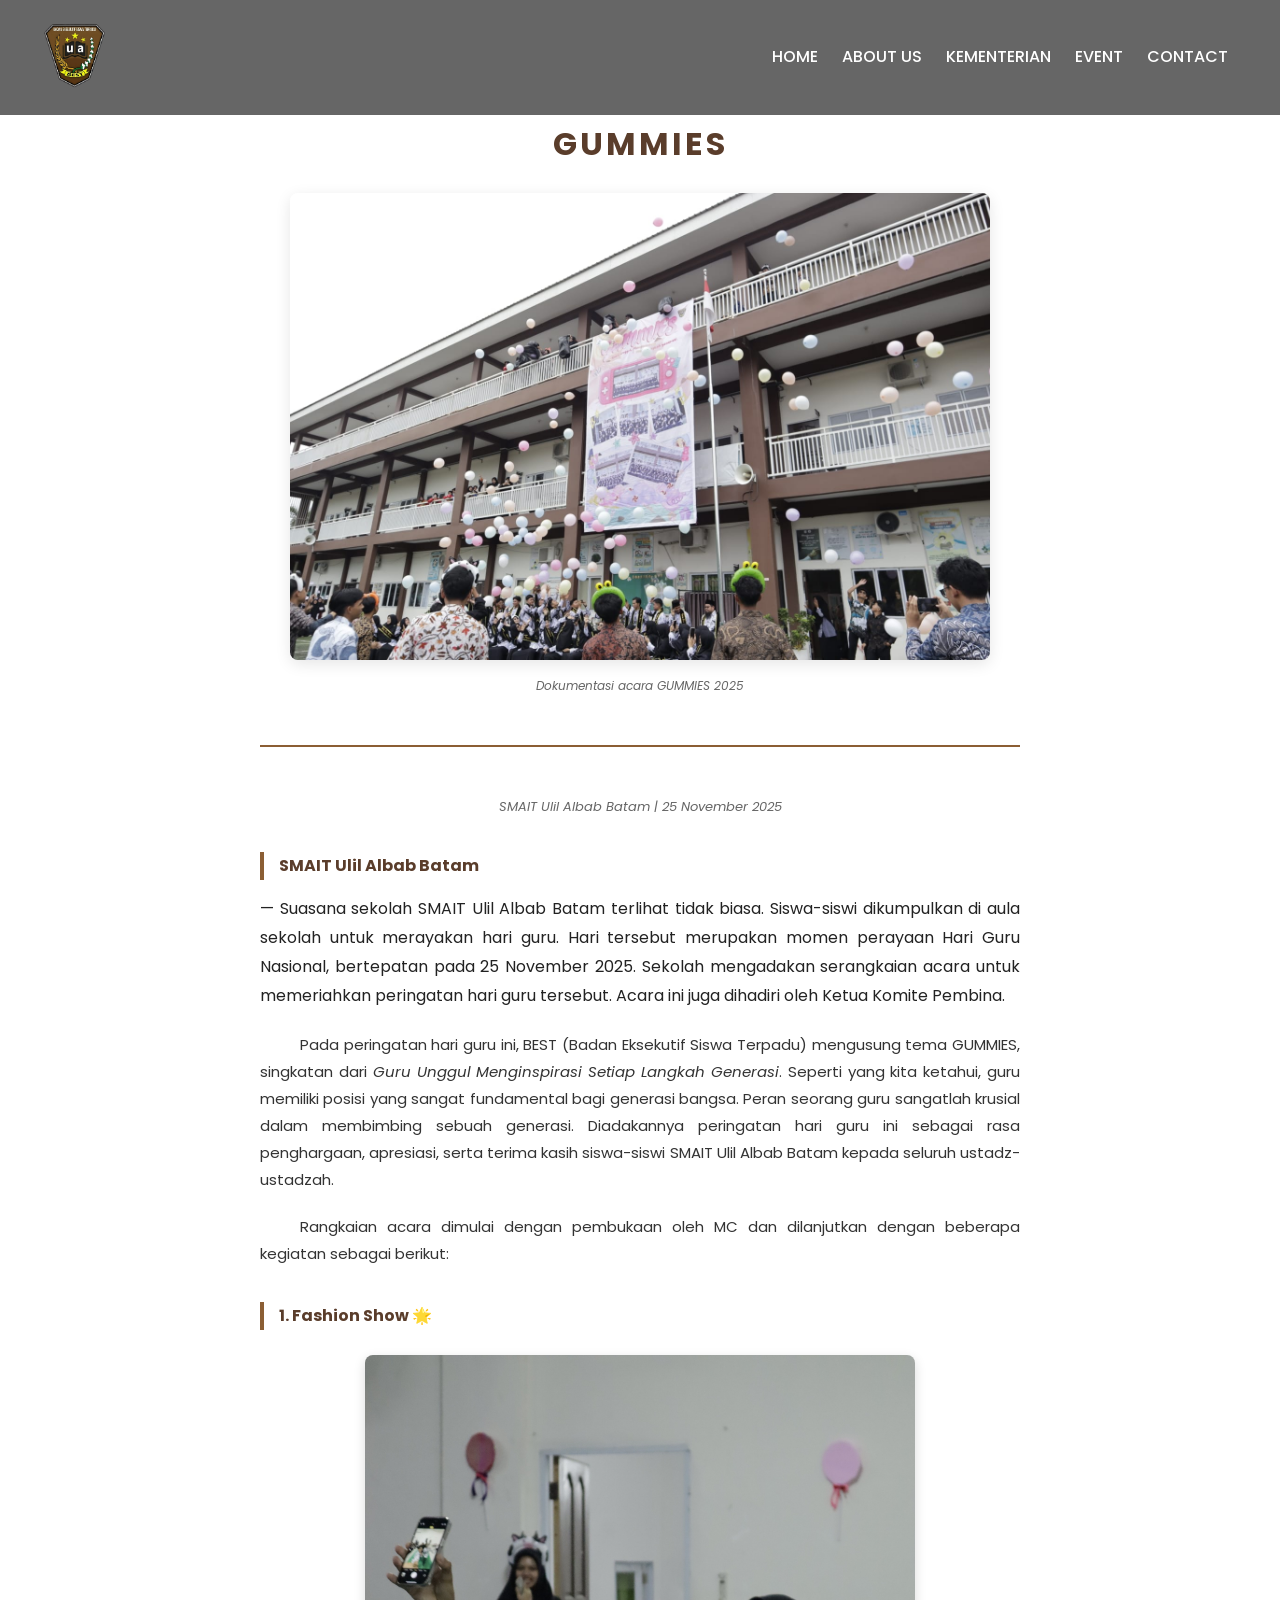
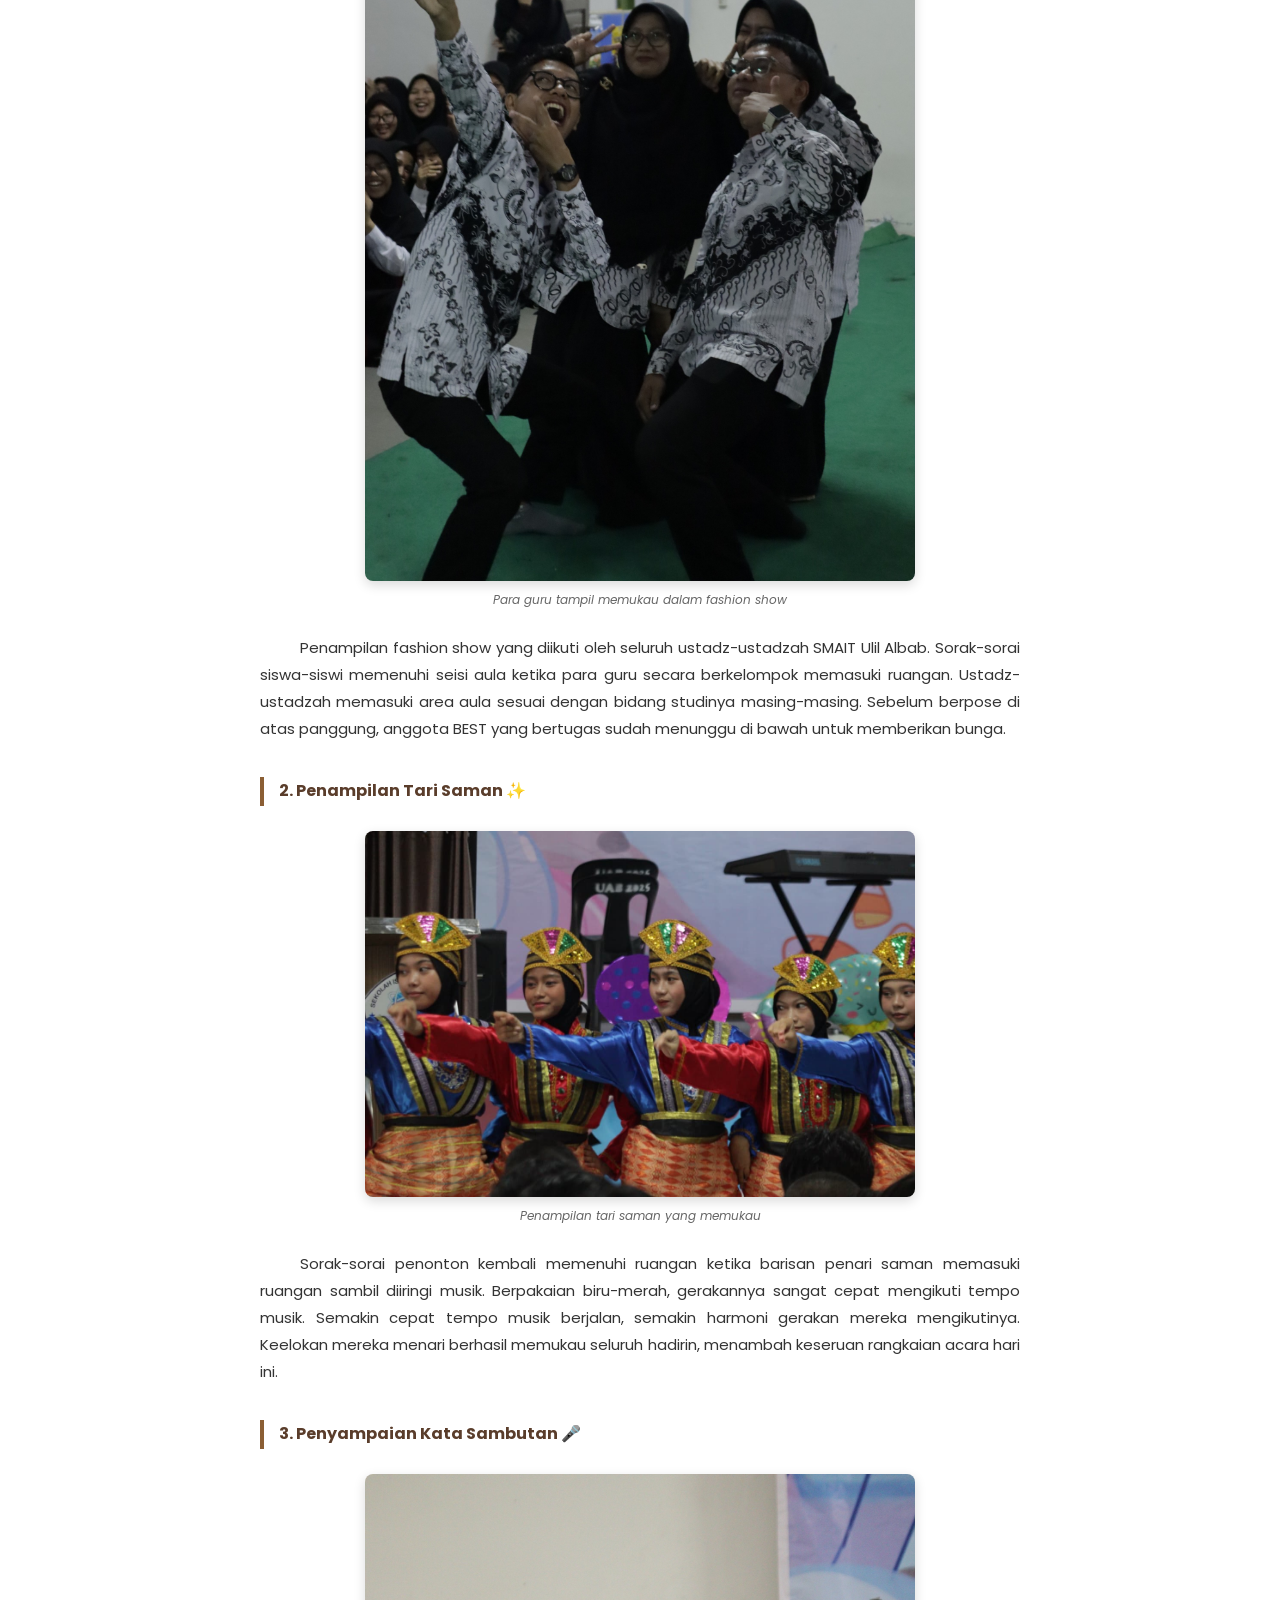
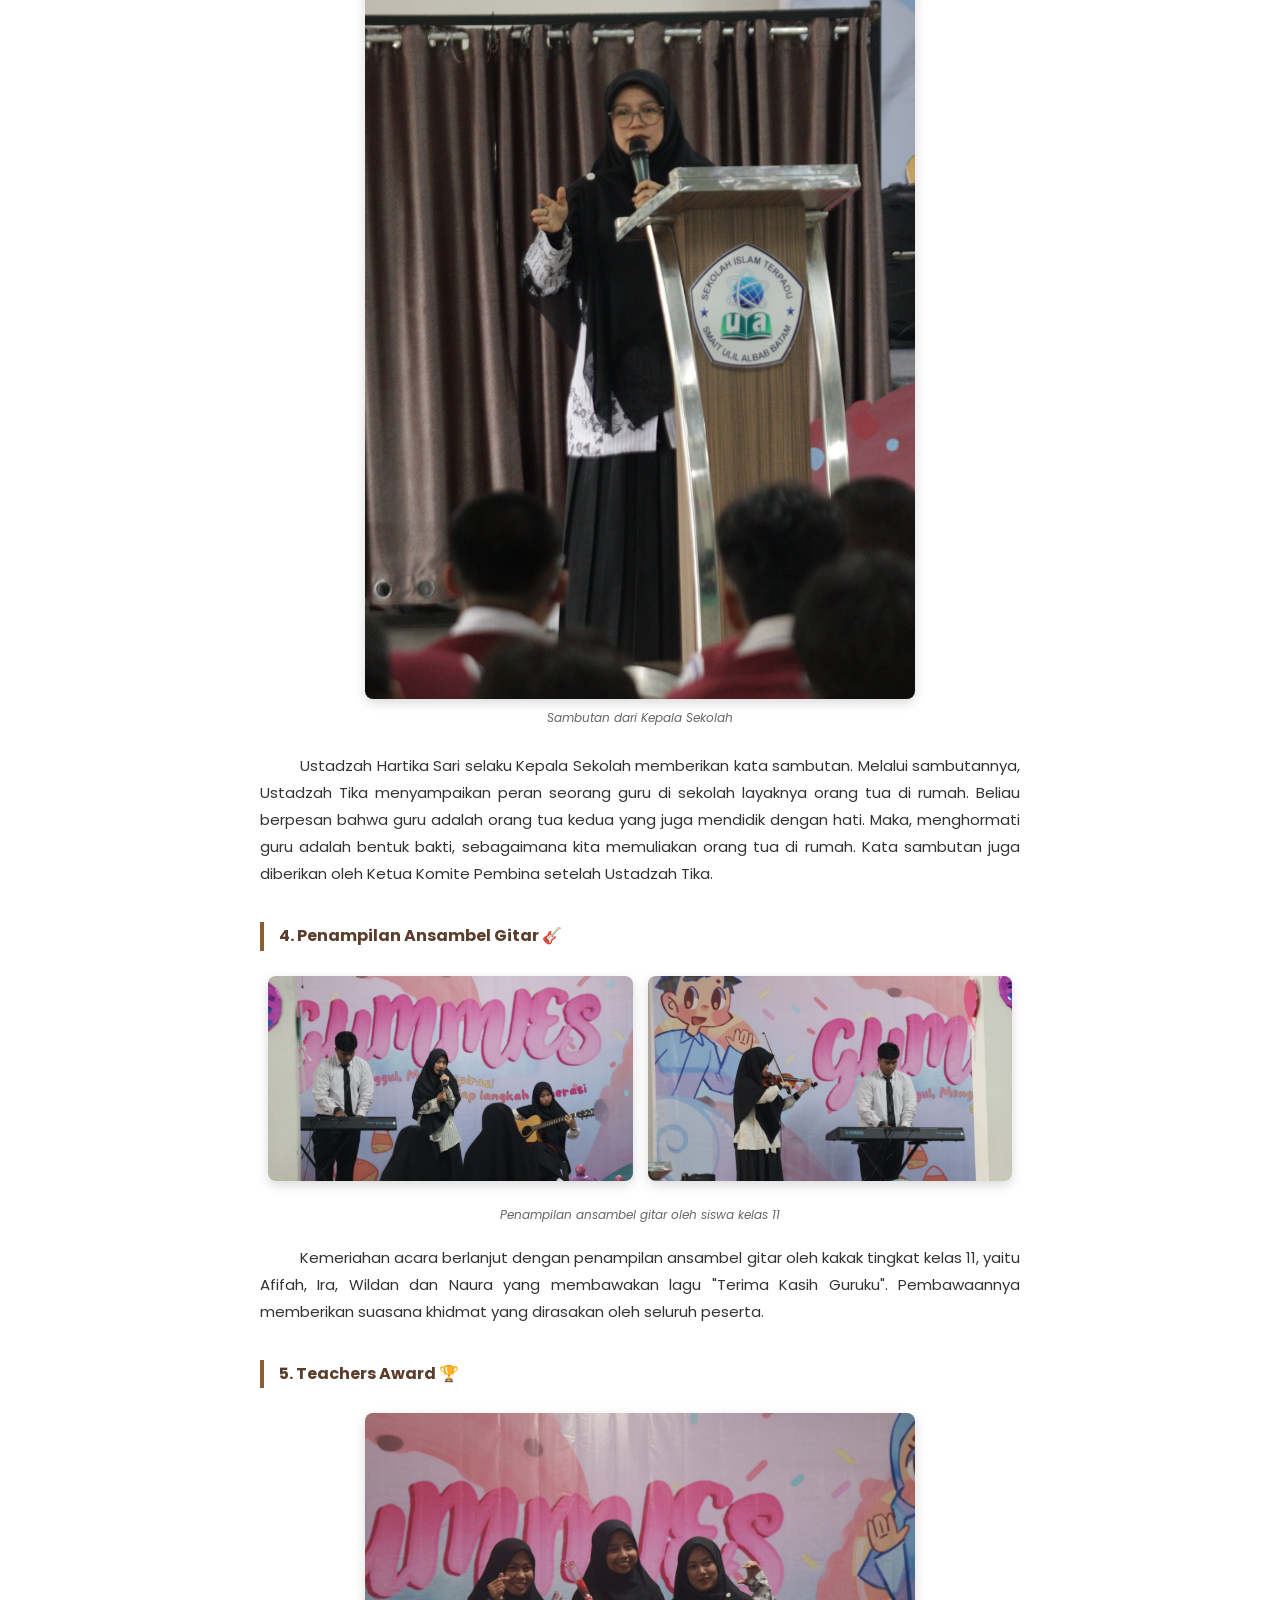
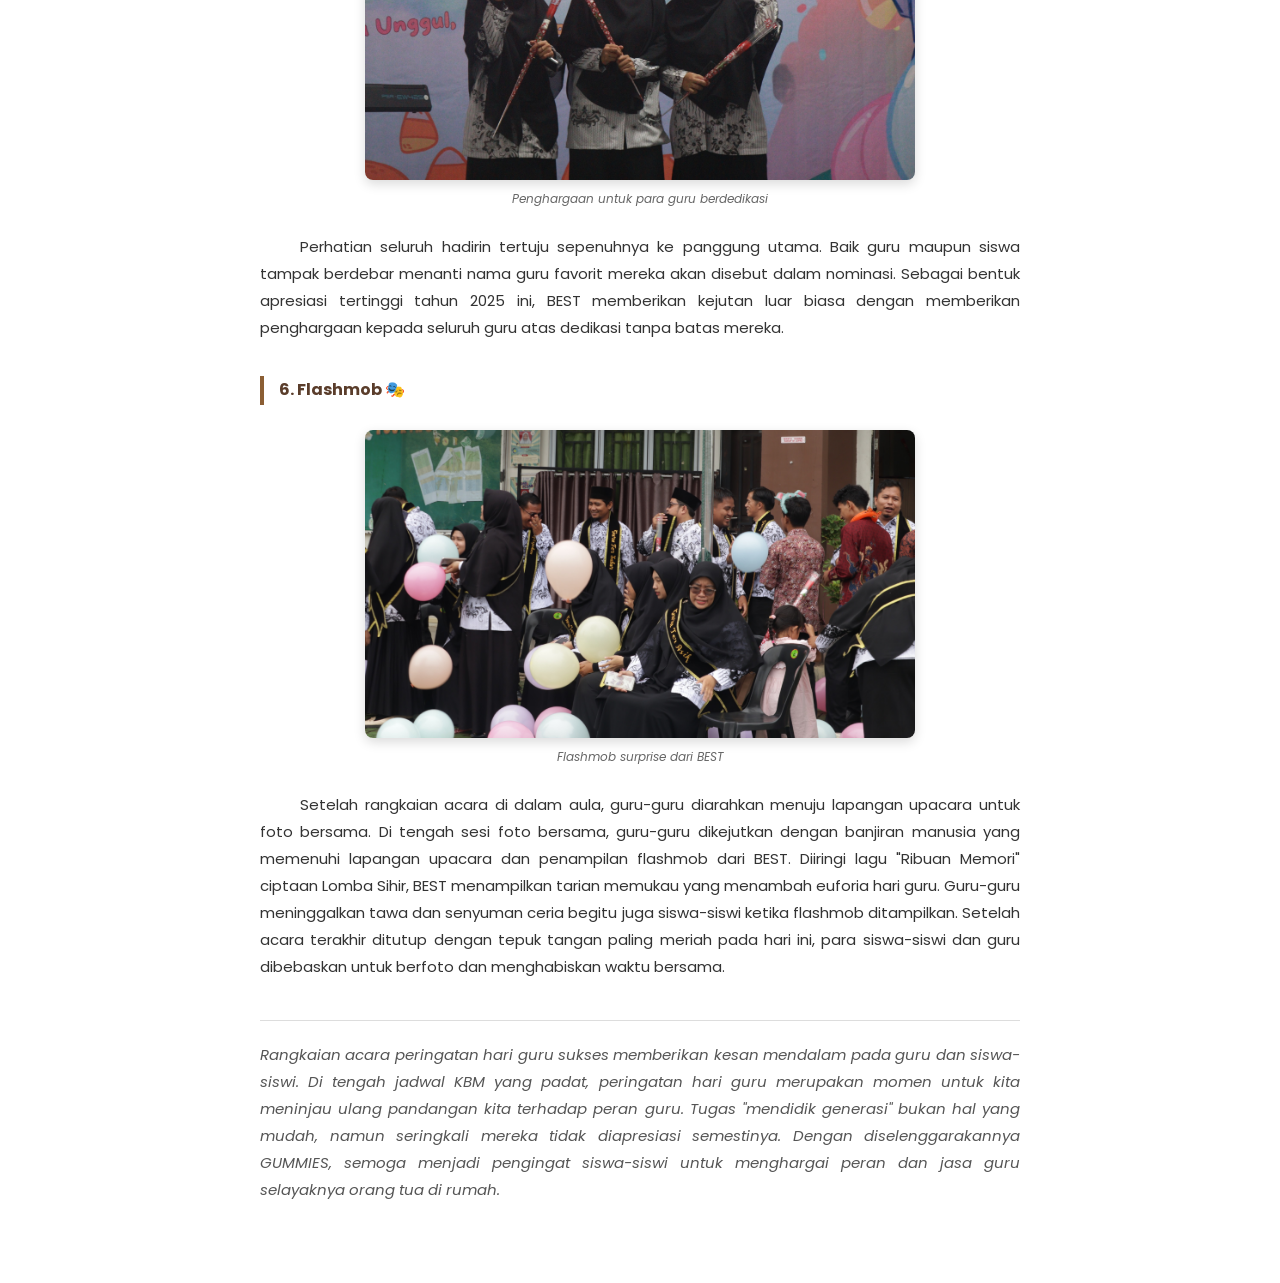
<file: gummies-liputan.html>
<!DOCTYPE html>
<html>
<head>
  <meta charset="UTF-8">
  <meta name="viewport" content="width=device-width, initial-scale=1.0">
  <title>Liputan Hari Guru SMAIT Ulil Albab Batam</title>
  <link rel="preconnect" href="https://fonts.googleapis.com">
  <link rel="preconnect" href="https://fonts.gstatic.com" crossorigin>
  <link href="https://fonts.googleapis.com/css2?family=Poppins&display=swap" rel="stylesheet">
  <link rel="stylesheet" href="https://cdnjs.cloudflare.com/ajax/libs/font-awesome/6.5.1/css/all.min.css">
  <link href="https://unpkg.com/aos@2.3.1/dist/aos.css" rel="stylesheet">
  <link rel="stylesheet" href="style.css">
</head>
<body>

  <section class="header-gummies" id="home">
      <nav>
      <a href="index.html#home"><img src="fotofoto/logo-best.png"></a>
      <div class="nav-links" id="navLinks">
        <i class="fa fa-times" onclick="hideMenu()"></i>
        <ul>
          <li><a href="index.html#home" onclick="hideMenu()">HOME</a></li>
          <li><a href="index.html#about" onclick="hideMenu()">ABOUT US</a></li>
          <li><a href="index.html#kementerian" onclick="hideMenu()">KEMENTERIAN</a></li>
          <li><a href="index.html#event" onclick="hideMenu()">EVENT</a></li>
          <li><a href="index.html#contact" onclick="hideMenu()">CONTACT</a></li>
      </ul>
    </div>
    <div class="menu-icon">
    <i class="fa fa-bars" onclick="showMenu()"></i>
    </div>
    </nav>
  </section>

  <!-- ISI LIPUTAN (copas dari yang tadi) -->
  <section class="liputan gummies-section">
    <!-- ... isi liputan ... -->
  </section>

  <!-- JAVASCRIPT NAVBAR - INI YANG PENTING! -->
  <script>
    var navLinks = document.getElementById("navLinks");

    function showMenu() {
      navLinks.style.right = "0";
    }

    function hideMenu() {
      navLinks.style.right = "-200px";
    }
  </script>

  <!-- ISI LIPUTAN -->

 <section class="liputan gummies-section">
  
  <!-- Header -->
  <div class="liputan-content">
    <h1>GUMMIES</h1>
    <img src="fotofoto/gummies-header.jpeg" class="gummies-header"/>
    <div class="gambar-caption">Dokumentasi acara GUMMIES 2025</div>
  </div>

  <!-- Metadata -->
  <div class="liputan-meta">
    SMAIT Ulil Albab Batam | 25 November 2025
  </div>

  <!-- Isi Artikel -->
  <p><strong>SMAIT Ulil Albab Batam</strong> — Suasana sekolah SMAIT Ulil Albab Batam terlihat tidak biasa. Siswa-siswi dikumpulkan di aula sekolah untuk merayakan hari guru. Hari tersebut merupakan momen perayaan Hari Guru Nasional, bertepatan pada 25 November 2025. Sekolah mengadakan serangkaian acara untuk memeriahkan peringatan hari guru tersebut. Acara ini juga dihadiri oleh Ketua Komite Pembina.</p>

  <p>Pada peringatan hari guru ini, BEST (Badan Eksekutif Siswa Terpadu) mengusung tema GUMMIES, singkatan dari <em>Guru Unggul Menginspirasi Setiap Langkah Generasi</em>. Seperti yang kita ketahui, guru memiliki posisi yang sangat fundamental bagi generasi bangsa. Peran seorang guru sangatlah krusial dalam membimbing sebuah generasi. Diadakannya peringatan hari guru ini sebagai rasa penghargaan, apresiasi, serta terima kasih siswa-siswi SMAIT Ulil Albab Batam kepada seluruh ustadz-ustadzah.</p>

  <p>Rangkaian acara dimulai dengan pembukaan oleh MC dan dilanjutkan dengan beberapa kegiatan sebagai berikut:</p>

  <!-- Kegiatan 1 -->
  <p><strong>1. Fashion Show 🌟</strong></p>
  <div class="gambar-container">
    <img src="fotofoto/fashion-show.jpeg" alt="Fashion Show"/>
    <div class="gambar-caption">Para guru tampil memukau dalam fashion show</div>
  </div>
  <p>Penampilan fashion show yang diikuti oleh seluruh ustadz-ustadzah SMAIT Ulil Albab. Sorak-sorai siswa-siswi memenuhi seisi aula ketika para guru secara berkelompok memasuki ruangan. Ustadz-ustadzah memasuki area aula sesuai dengan bidang studinya masing-masing. Sebelum berpose di atas panggung, anggota BEST yang bertugas sudah menunggu di bawah untuk memberikan bunga.</p>

  <!-- Kegiatan 2 -->
  <p><strong>2. Penampilan Tari Saman ✨</strong></p>
  <div class="gambar-container">
    <img src="fotofoto/saman-gummies.jpeg" alt="Tari Saman"/>
    <div class="gambar-caption">Penampilan tari saman yang memukau</div>
  </div>
  <p>Sorak-sorai penonton kembali memenuhi ruangan ketika barisan penari saman memasuki ruangan sambil diiringi musik. Berpakaian biru-merah, gerakannya sangat cepat mengikuti tempo musik. Semakin cepat tempo musik berjalan, semakin harmoni gerakan mereka mengikutinya. Keelokan mereka menari berhasil memukau seluruh hadirin, menambah keseruan rangkaian acara hari ini.</p>

  <!-- Kegiatan 3 -->
  <p><strong>3. Penyampaian Kata Sambutan 🎤</strong></p>
  <div class="gambar-container">
    <img src="fotofoto/kata-sambutan-gummies.jpeg" alt="Kata Sambutan"/>
    <div class="gambar-caption">Sambutan dari Kepala Sekolah</div>
  </div>
  <p>Ustadzah Hartika Sari selaku Kepala Sekolah memberikan kata sambutan. Melalui sambutannya, Ustadzah Tika menyampaikan peran seorang guru di sekolah layaknya orang tua di rumah. Beliau berpesan bahwa guru adalah orang tua kedua yang juga mendidik dengan hati. Maka, menghormati guru adalah bentuk bakti, sebagaimana kita memuliakan orang tua di rumah. Kata sambutan juga diberikan oleh Ketua Komite Pembina setelah Ustadzah Tika.</p>

  <!-- Kegiatan 4 -->
  <p><strong>4. Penampilan Ansambel Gitar 🎸</strong></p>
  <div class="gambar-berdampingan">
    <img src="fotofoto/ansambel-gitar-gummies1.jpeg" class="ansambel-gitar-gummies" alt="Ansambel Gitar 1"/>
    <img src="fotofoto/ansambel-gitar-gummies2.jpeg" class="ansambel-gitar-gummies" alt="Ansambel Gitar 2"/>
  </div>
  <div class="gambar-caption">Penampilan ansambel gitar oleh siswa kelas 11</div>
  <p>Kemeriahan acara berlanjut dengan penampilan ansambel gitar oleh kakak tingkat kelas 11, yaitu Afifah, Ira, Wildan dan Naura yang membawakan lagu "Terima Kasih Guruku". Pembawaannya memberikan suasana khidmat yang dirasakan oleh seluruh peserta.</p>

  <!-- Kegiatan 5 -->
  <p><strong>5. Teachers Award 🏆</strong></p>
  <div class="gambar-container">
    <img src="fotofoto/awards-gummies.jpeg" alt="Teachers Award"/>
    <div class="gambar-caption">Penghargaan untuk para guru berdedikasi</div>
  </div>
  <p>Perhatian seluruh hadirin tertuju sepenuhnya ke panggung utama. Baik guru maupun siswa tampak berdebar menanti nama guru favorit mereka akan disebut dalam nominasi. Sebagai bentuk apresiasi tertinggi tahun 2025 ini, BEST memberikan kejutan luar biasa dengan memberikan penghargaan kepada seluruh guru atas dedikasi tanpa batas mereka.</p>

  <!-- Kegiatan 6 -->
  <p><strong>6. Flashmob 🎭</strong></p>
  <div class="gambar-container">
    <img src="fotofoto/flashmob-gummies.jpeg" alt="Flashmob"/>
    <div class="gambar-caption">Flashmob surprise dari BEST</div>
  </div>
  <p>Setelah rangkaian acara di dalam aula, guru-guru diarahkan menuju lapangan upacara untuk foto bersama. Di tengah sesi foto bersama, guru-guru dikejutkan dengan banjiran manusia yang memenuhi lapangan upacara dan penampilan flashmob dari BEST. Diiringi lagu "Ribuan Memori" ciptaan Lomba Sihir, BEST menampilkan tarian memukau yang menambah euforia hari guru. Guru-guru meninggalkan tawa dan senyuman ceria begitu juga siswa-siswi ketika flashmob ditampilkan. Setelah acara terakhir ditutup dengan tepuk tangan paling meriah pada hari ini, para siswa-siswi dan guru dibebaskan untuk berfoto dan menghabiskan waktu bersama.</p>

  <!-- Penutup -->
  <p>Rangkaian acara peringatan hari guru sukses memberikan kesan mendalam pada guru dan siswa-siswi. Di tengah jadwal KBM yang padat, peringatan hari guru merupakan momen untuk kita meninjau ulang pandangan kita terhadap peran guru. Tugas "mendidik generasi" bukan hal yang mudah, namun seringkali mereka tidak diapresiasi semestinya. Dengan diselenggarakannya GUMMIES, semoga menjadi pengingat siswa-siswi untuk menghargai peran dan jasa guru selayaknya orang tua di rumah.</p>

</section>


</body>
</html>
</file>
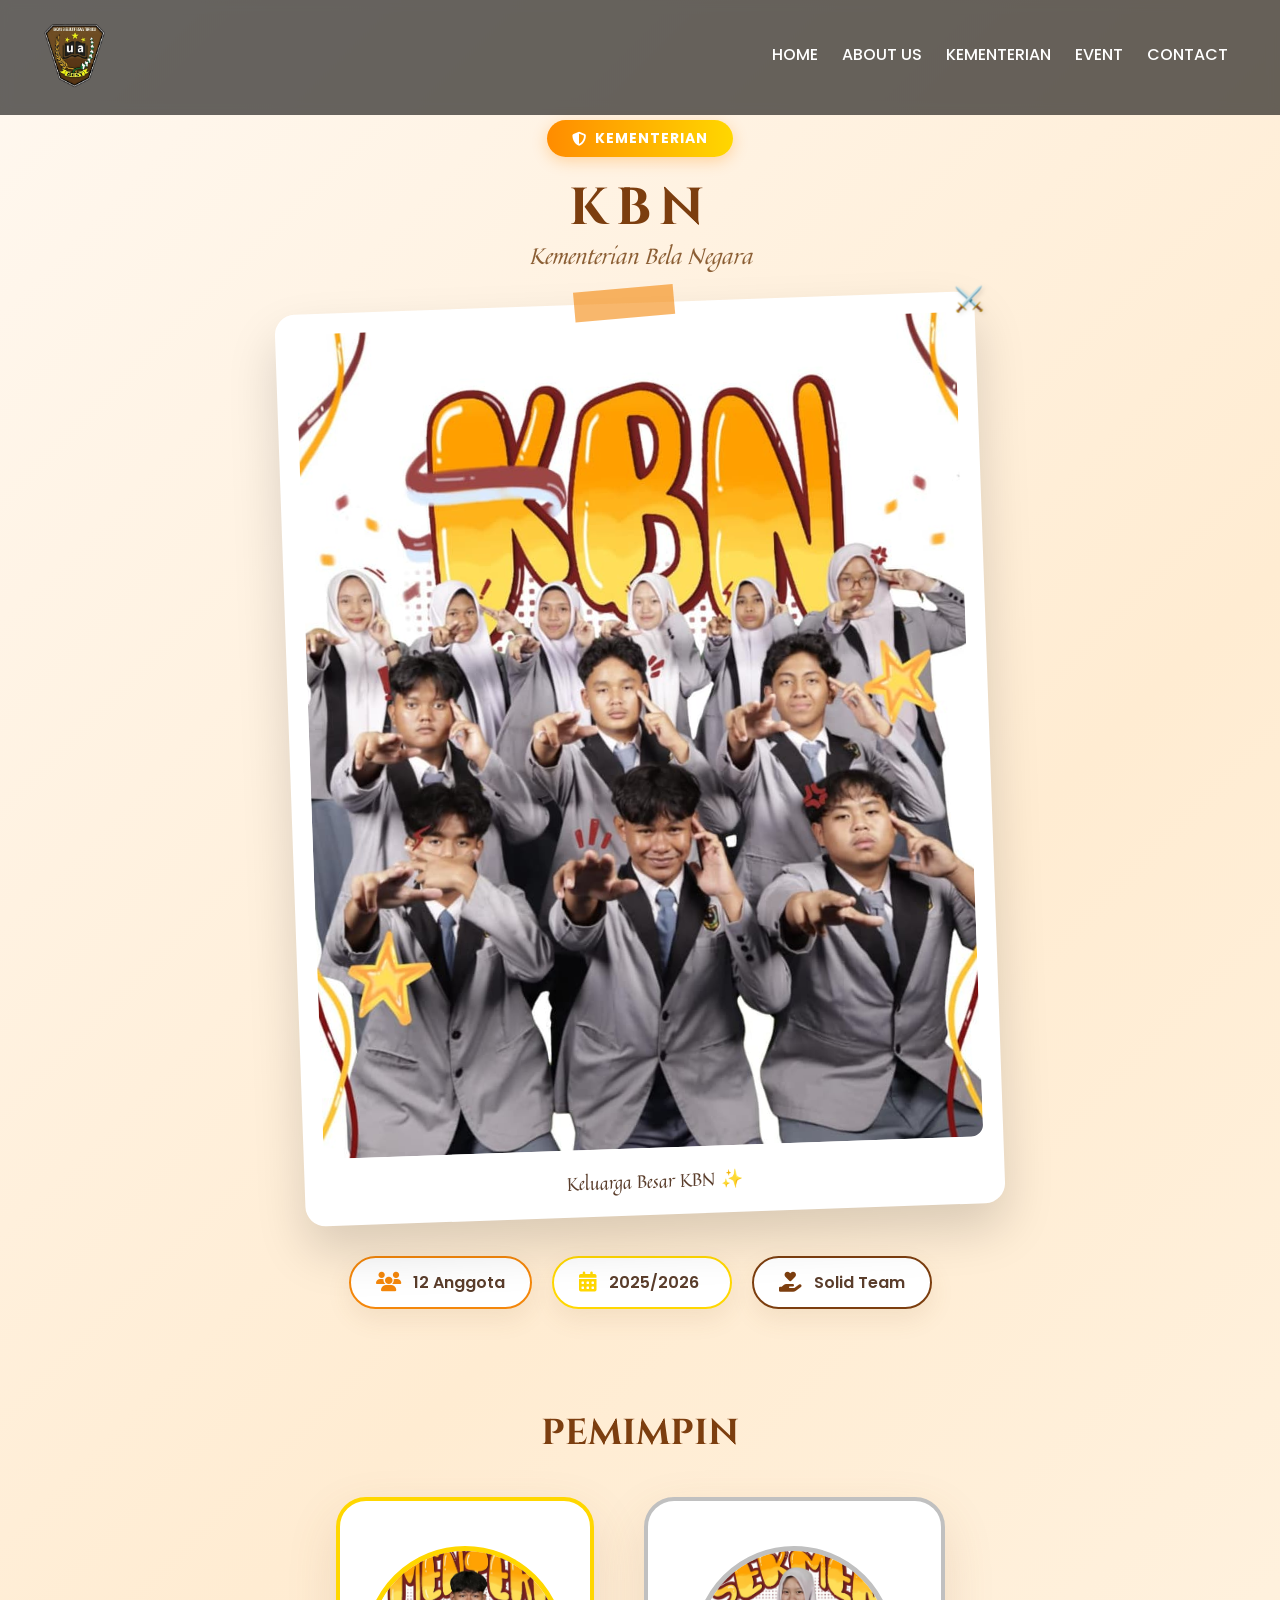
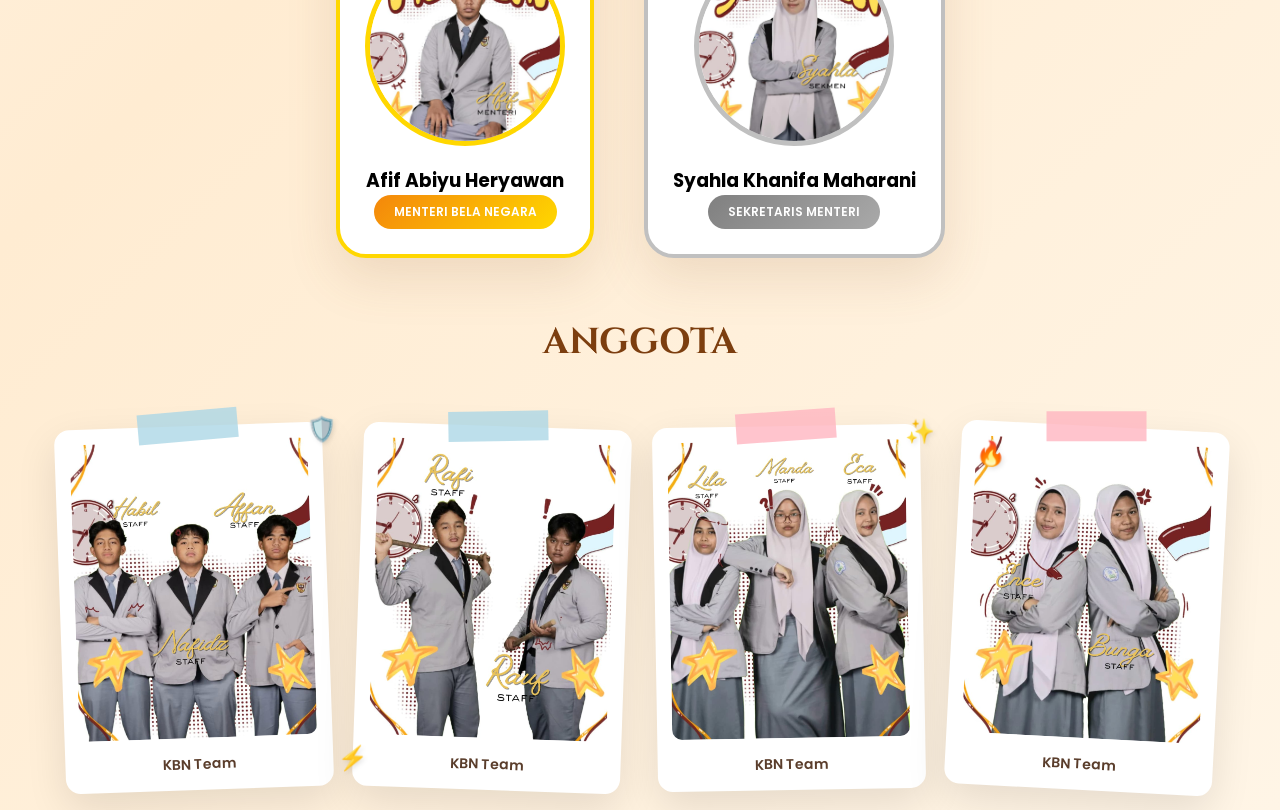
<file: kbn.html>
<!DOCTYPE html>
<html lang="id">
<head>
  <meta charset="UTF-8">
  <meta name="viewport" content="width=device-width, initial-scale=1.0">
  <title>KBN - BEST Kabinet</title>
  <link rel="preconnect" href="https://fonts.googleapis.com">
  <link rel="preconnect" href="https://fonts.gstatic.com" crossorigin>
  <link href="https://fonts.googleapis.com/css2?family=Poppins:wght@400;500;600;700&family=Cinzel:wght@700&family=Quintessential&display=swap" rel="stylesheet">
  <link rel="stylesheet" href="https://cdnjs.cloudflare.com/ajax/libs/font-awesome/6.5.1/css/all.min.css">
  <link href="https://unpkg.com/aos@2.3.1/dist/aos.css" rel="stylesheet">
  <style>
    * { margin: 0; padding: 0; box-sizing: border-box; scroll-behavior: smooth; }
    body { font-family: 'Poppins', sans-serif; background: linear-gradient(135deg, #FFF8F0 0%, #FFECD2 50%, #FFF5E6 100%); overflow-x: hidden; }
    
    /* NAVIGATION STYLE */
    nav { position: fixed; top: 0; left: 0; width: 100%; z-index: 1000; display: flex; padding: 20px 40px; justify-content: space-between; align-items: center; background: rgba(0, 0, 0, 0.6); backdrop-filter: blur(6px); }
    nav img { width: 70px; }
    .nav-links { flex: 1; text-align: right; }
    .nav-links ul { display: flex; justify-content: flex-end; align-items: center; }
    .nav-links ul li { list-style: none; padding: 8px 12px; position: relative; }
    
    /* Tombol Navigasi dengan Animasi Garis Tengah */
    .nav-links ul li a { 
        color: #fff; 
        text-decoration: none; 
        font-size: 16px; 
        font-weight: 500; 
        transition: 0.3s;
        position: relative;
        padding-bottom: 5px;
        display: inline-block;
    }

    .nav-links ul li a::after {
        content: '';
        width: 0;
        height: 3px;
        background: #F4870B;
        position: absolute;
        bottom: 0;
        left: 50%;
        transform: translateX(-50%);
        transition: 0.4s ease-in-out;
        border-radius: 2px;
    }

    .nav-links ul li a:hover::after, .nav-links ul li a.active::after {
        width: 100%;
    }

    nav .fa { display: none; color: #fff; font-size: 22px; cursor: pointer; }

    @media(max-width: 700px) {
      .nav-links { position: absolute; background: #673E0E; height: 100vh; width: 200px; top: 0; right: -200px; transition: 0.5s; text-align: left; }
      .nav-links ul { display: block; padding: 30px; }
      .nav-links ul li { margin-bottom: 20px; }
      nav .fa { display: block; }
      nav img { width: 40px; }
    }

    /* HERO SECTION */
    .hero-section { min-height: 100vh; padding-top: 120px; display: flex; flex-direction: column; align-items: center; justify-content: center; position: relative; }
    .ministry-badge { display: flex; align-items: center; gap: 8px; background: linear-gradient(to right, #FF8C00, #FFD700); color: white; padding: 8px 25px; border-radius: 50px; font-weight: 700; font-size: 14px; box-shadow: 0 4px 15px rgba(255, 140, 0, 0.3); margin-bottom: 20px; text-transform: uppercase; letter-spacing: 1px; }
    .main-title h1 { font-family: 'Cinzel', serif; font-size: 52px; color: #7c3e0f; letter-spacing: 8px; text-align: center; line-height: 1.2; }
    .subtitle { font-family: 'Quintessential', serif; font-size: 22px; color: #8b5e34; font-style: italic; margin-bottom: 30px; }

    /* INFO BADGES */
    .info-container { display: flex; gap: 20px; flex-wrap: wrap; justify-content: center; margin-top: 20px; margin-bottom: 40px; }
    .info-box { background: white; padding: 12px 25px; border-radius: 50px; display: flex; align-items: center; gap: 12px; box-shadow: 0 10px 25px rgba(139, 94, 52, 0.1); border: 2px solid transparent; min-width: 180px; }
    .info-box i { font-size: 20px; }
    .info-box span { font-weight: 600; color: #5a3d2b; }
    .box-orange { border-color: #F4870B; } .box-orange i { color: #F4870B; }
    .box-yellow { border-color: #FFD700; } .box-yellow i { color: #FFD700; }
    .box-brown { border-color: #7c3e0f; } .box-brown i { color: #7c3e0f; }

    /* POLAROID FRAME */
    .photo-container { position: relative; max-width: 700px; width: 90%; margin: 0 auto 20px; z-index: 2; }
    .polaroid-frame { background: white; padding: 20px 20px 60px 20px; border-radius: 20px; box-shadow: 0 25px 50px rgba(0,0,0,0.15); position: relative; transform: rotate(-2deg); transition: 0.4s; }
    .polaroid-frame:hover { transform: rotate(0deg) scale(1.02); }
    .polaroid-frame img { width: 100%; border-radius: 12px; }
    .polaroid-caption { position: absolute; bottom: 20px; left: 0; right: 0; text-align: center; font-family: 'Quintessential', serif; font-size: 18px; color: #5a3d2b; }

    .tape { position: absolute; width: 100px; height: 30px; top: -15px; left: 50%; transform: translateX(-50%) rotate(-3deg); z-index: 10; background: rgba(244, 135, 11, 0.6); }
    .sticker { position: absolute; z-index: 15; font-size: 1.5rem; filter: drop-shadow(2px 2px 2px rgba(0,0,0,0.1)); }
    .st-1 { top: -10px; right: -10px; }

    /* LEADERS & MEMBERS */
    .section-title { text-align: center; margin: 60px 0 40px; }
    .section-title h2 { font-family: 'Cinzel', serif; font-size: 36px; color: #7c3e0f; }
    
    .leaders-container { display: flex; justify-content: center; gap: 50px; flex-wrap: wrap; max-width: 1000px; margin: 0 auto; padding: 0 20px; }
    .leader-inner { background: white; border-radius: 30px; padding: 25px; text-align: center; box-shadow: 0 20px 50px rgba(139, 94, 52, 0.15); border: 4px solid #FFD700; transition: 0.4s; }
    .leader-photo-frame { width: 200px; height: 200px; margin: 20px auto; border-radius: 50%; overflow: hidden; border: 5px solid #FFD700; }
    .leader-photo-frame img { width: 100%; height: 100%; object-fit: cover; }
    .role { display: inline-block; background: linear-gradient(135deg, #F4870B, #FFD700); color: white; padding: 8px 20px; border-radius: 25px; font-size: 12px; font-weight: 600; text-transform: uppercase; }

    .members-grid { display: grid; grid-template-columns: repeat(auto-fit, minmax(250px, 1fr)); gap: 30px; max-width: 1200px; margin: 0 auto; padding: 20px; }
    .member-polaroid { background: white; padding: 15px 15px 45px 15px; border-radius: 15px; box-shadow: 0 15px 40px rgba(0,0,0,0.1); position: relative; transition: 0.3s; }
    .member-polaroid img { width: 100%; border-radius: 10px; }
    .member-caption { position: absolute; bottom: 15px; left: 0; right: 0; text-align: center; font-size: 14px; font-weight: 600; color: #5a3d2b; }

    .tape.pink { background: rgba(255, 182, 193, 0.8); }
    .tape.blue { background: rgba(173, 216, 230, 0.8); }
    .sticker-bottom-left { bottom: 10px; left: -15px; }
    .sticker-top-right { top: -10px; right: -15px; }

    @media (max-width: 768px) {
      .main-title h1 { font-size: 42px; letter-spacing: 2px; }
      .hero-section { padding-top: 100px; }
    }
  </style>
</head>
<body>

  <nav>
    <a href="index.html#home"><img src="fotofoto/logo-best.png"></a>
    <div class="nav-links" id="navLinks">
      <i class="fa fa-times" onclick="hideMenu()"></i>
      <ul>
        <li><a href="index.html#home" class="nav-item">HOME</a></li>
        <li><a href="index.html#about" class="nav-item">ABOUT US</a></li>
        <li><a href="index.html#kementerian" class="nav-item">KEMENTERIAN</a></li>
        <li><a href="index.html#event" class="nav-item">EVENT</a></li>
        <li><a href="index.html#contact" class="nav-item">CONTACT</a></li>
      </ul>
    </div>
    <i class="fa fa-bars" onclick="showMenu()"></i>
  </nav>

  <section class="hero-section">
    <div class="ministry-badge" data-aos="fade-down">
      <i class="fas fa-shield-alt"></i>
      <span>Kementerian</span>
    </div>

    <div class="main-title" data-aos="zoom-in">
      <h1>KBN</h1>
    </div>
    <p class="subtitle" data-aos="fade-up">Kementerian Bela Negara</p>

    <div class="photo-container" data-aos="fade-up">
      <div class="polaroid-frame">
        <div class="tape"></div>
        <div class="sticker st-1">⚔️</div>
        <img src="fotofoto/kbn-foto-rame.jpeg" alt="KBN Foto Rame">
        <div class="polaroid-caption">Keluarga Besar KBN ✨</div>
      </div>
    </div>

    <div class="info-container" data-aos="fade-up">
      <div class="info-box box-orange">
        <i class="fas fa-users"></i>
        <span>12 Anggota</span>
      </div>
      <div class="info-box box-yellow">
        <i class="fas fa-calendar-alt"></i>
        <span>2025/2026</span>
      </div>
      <div class="info-box box-brown">
        <i class="fas fa-hand-holding-heart"></i>
        <span>Solid Team</span>
      </div>
    </div>
  </section>

  <div class="section-title" data-aos="fade-up">
    <h2>PEMIMPIN</h2>
  </div>

  <section class="leaders-container">
    <div class="leader-card" data-aos="fade-right">
      <div class="leader-inner">
        <div class="leader-photo-frame">
          <img src="fotofoto/menteri-kbn.jpeg" alt="Afif Abiyu Heryawan">
        </div>
        <div class="leader-info">
          <h3>Afif Abiyu Heryawan</h3>
          <span class="role">Menteri Bela Negara</span>
        </div>
      </div>
    </div>

    <div class="leader-card" data-aos="fade-left">
      <div class="leader-inner" style="border-color: #C0C0C0;">
        <div class="leader-photo-frame" style="border-color: #C0C0C0;">
          <img src="fotofoto/sekmen-kbn.jpeg" alt="Syahla Khanifa Maharani">
        </div>
        <div class="leader-info">
          <h3>Syahla Khanifa Maharani</h3>
          <span class="role" style="background: linear-gradient(135deg, #808080, #A9A9A9);">Sekretaris Menteri</span>
        </div>
      </div>
    </div>
  </section>

  <div class="section-title" data-aos="fade-up">
    <h2>ANGGOTA</h2>
  </div>

  <section class="members-grid">
    <div class="member-card" data-aos="zoom-in" style="transform: rotate(-2deg);">
      <div class="member-polaroid">
        <div class="tape blue"></div>
        <div class="sticker sticker-top-right">🛡️</div>
        <img src="fotofoto/anggota-kbn-ikh1.jpeg" alt="Anggota 1">
        <div class="member-caption">KBN Team</div>
      </div>
    </div>

    <div class="member-card" data-aos="zoom-in" style="transform: rotate(2deg);">
      <div class="member-polaroid">
        <div class="tape blue"></div>
        <div class="sticker sticker-bottom-left">⚡</div>
        <img src="fotofoto/anggota-kbn-ikh2.jpeg" alt="Anggota 2">
        <div class="member-caption">KBN Team</div>
      </div>
    </div>

    <div class="member-card" data-aos="zoom-in" style="transform: rotate(-1deg);">
      <div class="member-polaroid">
        <div class="tape pink"></div>
        <div class="sticker sticker-top-right">✨</div>
        <img src="fotofoto/anggota-kbn-akh1.jpeg" alt="Anggota 3">
        <div class="member-caption">KBN Team</div>
      </div>
    </div>

    <div class="member-card" data-aos="zoom-in" style="transform: rotate(3deg);">
      <div class="member-polaroid">
        <div class="tape pink"></div>
        <div class="sticker sticker-bottom-right">🔥</div>
        <img src="fotofoto/anggota-kbn-akh2.jpeg" alt="Anggota 4">
        <div class="member-caption">KBN Team</div>
      </div>
    </div>
  </section>

  <script src="https://unpkg.com/aos@2.3.1/dist/aos.js"></script>
  <script>
    AOS.init({ duration: 800, once: true });
    var navLinks = document.getElementById("navLinks");
    function showMenu() { navLinks.style.right = "0"; }
    function hideMenu() { navLinks.style.right = "-200px"; }

    // Logic Animasi Klik Navigasi
    const navItems = document.querySelectorAll('.nav-item');
    navItems.forEach(item => {
        item.addEventListener('click', function() {
            navItems.forEach(nav => nav.classList.remove('active'));
            this.classList.add('active');
        });
    });
  </script>
</body>
</html>
</file>
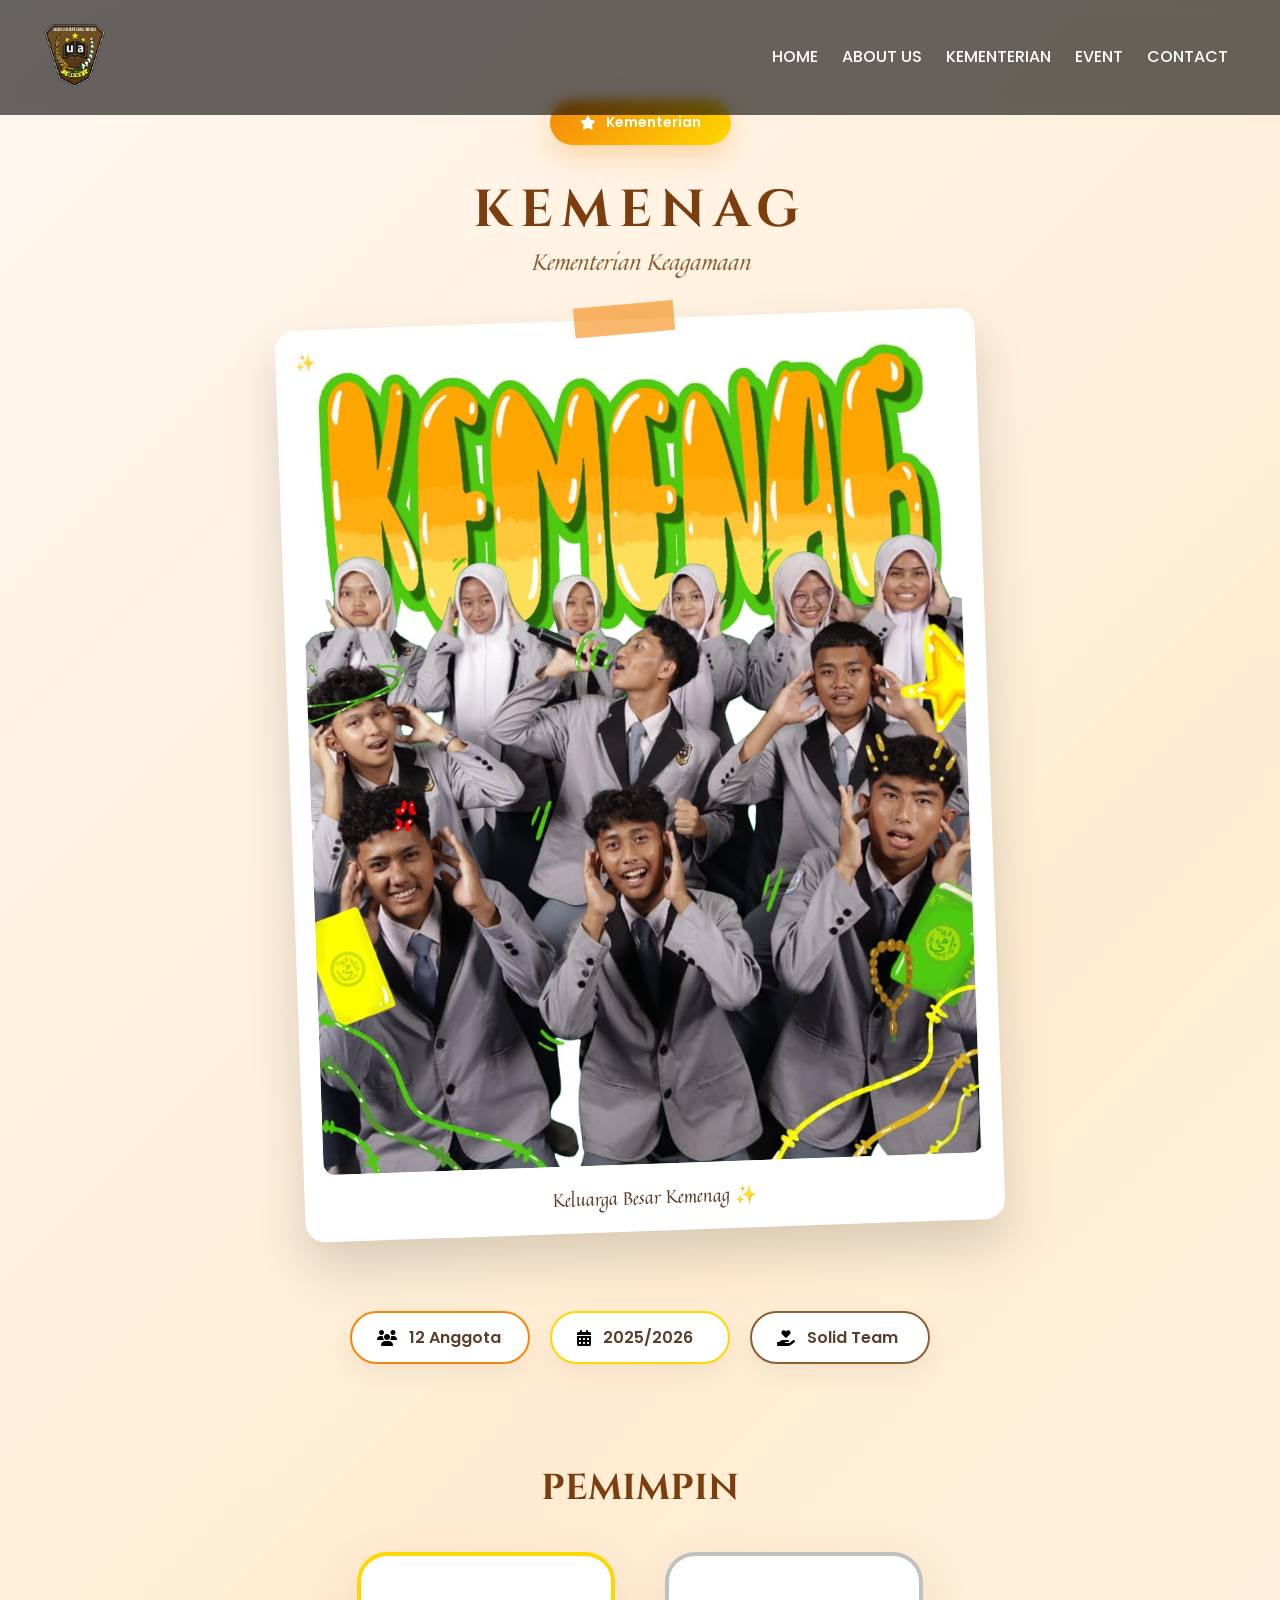
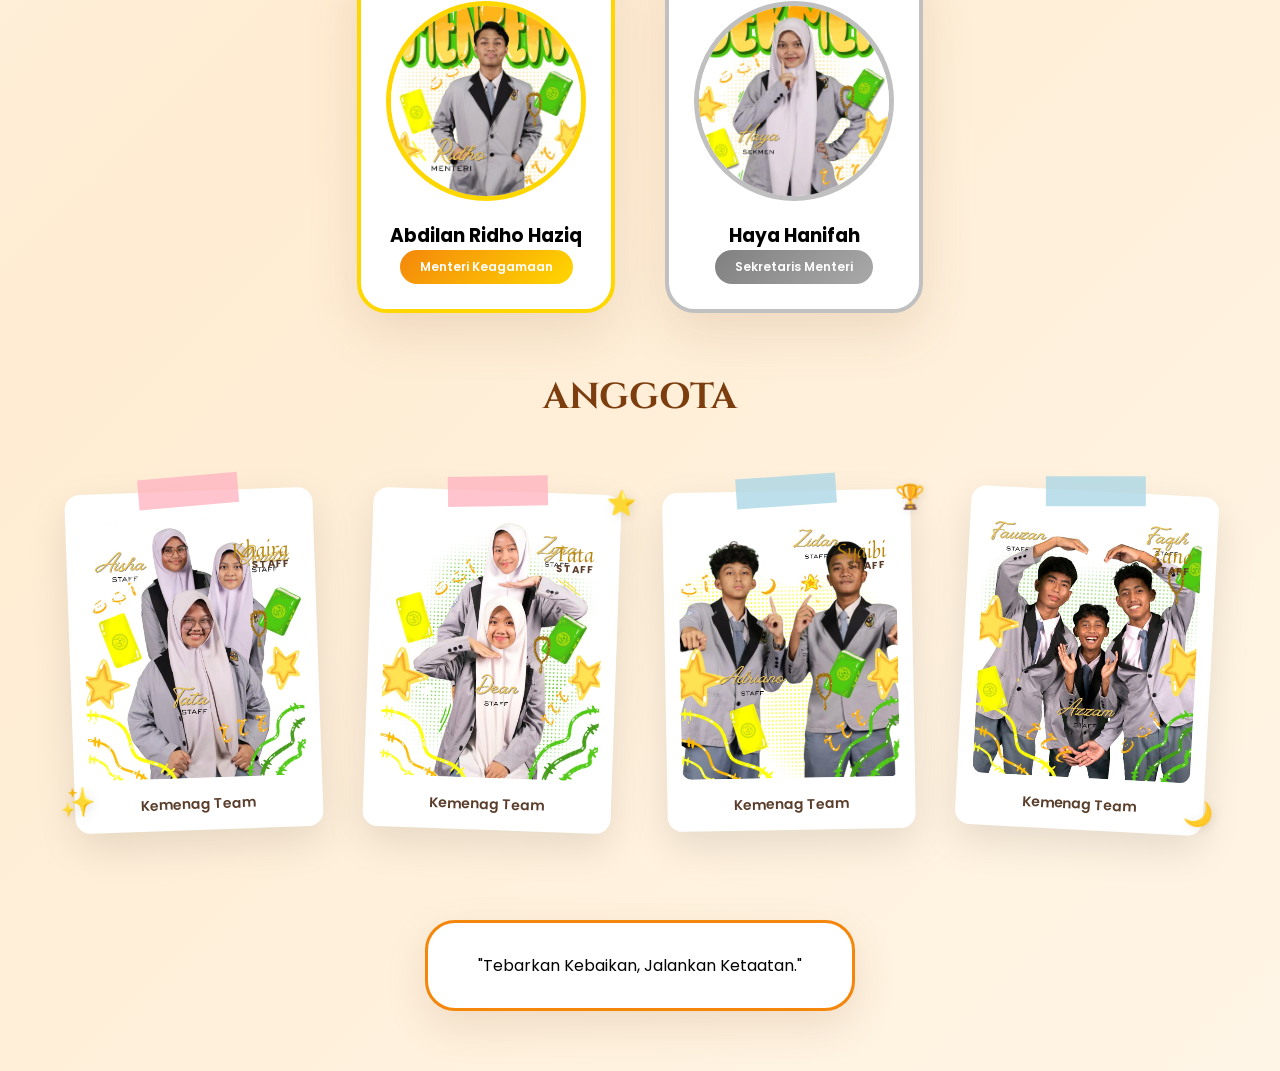
<file: kemenag.html>
<!DOCTYPE html>
<html lang="id">
<head>
  <meta charset="UTF-8">
  <meta name="viewport" content="width=device-width, initial-scale=1.0">
  <title>KEMENAG - BEST Kabinet</title>
  <link rel="preconnect" href="https://fonts.googleapis.com">
  <link rel="preconnect" href="https://fonts.gstatic.com" crossorigin>
  <link href="https://fonts.googleapis.com/css2?family=Poppins:wght@400;500;600;700&family=Cinzel:wght@700&family=Quintessential&display=swap" rel="stylesheet">
  <link rel="stylesheet" href="https://cdnjs.cloudflare.com/ajax/libs/font-awesome/6.5.1/css/all.min.css">
  <link href="https://unpkg.com/aos@2.3.1/dist/aos.css" rel="stylesheet">
  <style>
    /* CSS internal dari template yang Anda berikan */
    * { margin: 0; padding: 0; box-sizing: border-box; }
    body { font-family: 'Poppins', sans-serif; background: linear-gradient(135deg, #FFF8F0 0%, #FFECD2 50%, #FFF5E6 100%); overflow-x: hidden; }
    
    nav { position: fixed; top: 0; left: 0; width: 100%; z-index: 1000; display: flex; padding: 20px 40px; justify-content: space-between; align-items: center; background: rgba(0, 0, 0, 0.6); backdrop-filter: blur(6px); }
    nav img { width: 70px; }
    .nav-links { flex: 1; text-align: right; }
    .nav-links ul { display: flex; justify-content: flex-end; align-items: center; }
    .nav-links ul li { list-style: none; padding: 8px 12px; }
    .nav-links ul li a { color: #fff; text-decoration: none; font-size: 16px; font-weight: 500; }
    .nav-links ul li:hover::after { width: 100%; }
    .nav-links ul li::after { content: ''; display: block; width: 0%; height: 2px; background: #F4870B; margin: auto; transition: 0.5s; }
    nav .fa { display: none; color: #fff; font-size: 22px; cursor: pointer; }

    @media(max-width: 700px) {
      .nav-links { position: absolute; background: #673E0E; height: 100vh; width: 200px; top: 0; right: -200px; transition: 0.5s; text-align: left; }
      .nav-links ul { display: block; padding: 30px; }
      nav .fa { display: block; }
      nav img { width: 40px; }
    }

    .hero-section { min-height: 100vh; padding-top: 100px; position: relative; overflow: hidden; display: flex; flex-direction: column; align-items: center; justify-content: center; }
    .floating-decor { position: absolute; font-size: 2rem; opacity: 0.3; animation: float 6s ease-in-out infinite; pointer-events: none; }
    .decor-1 { top: 15%; left: 5%; } .decor-2 { top: 25%; right: 8%; } .decor-3 { bottom: 20%; left: 10%; }
    @keyframes float { 0%, 100% { transform: translateY(0) rotate(0deg); } 50% { transform: translateY(-20px) rotate(10deg); } }

    .ministry-badge { display: inline-flex; align-items: center; gap: 10px; background: linear-gradient(135deg, #F4870B, #FFD700); color: white; padding: 12px 30px; border-radius: 50px; font-size: 14px; font-weight: 600; margin-bottom: 30px; box-shadow: 0 10px 30px rgba(244, 135, 11, 0.3); z-index: 2; }
    .main-title h1 { font-family: 'Cinzel', serif; font-size: 52px; color: #7c3e0f; letter-spacing: 8px; text-align: center; }
    .subtitle { font-family: 'Quintessential', serif; font-size: 22px; color: #8b5e34; font-style: italic; margin-bottom: 40px; }

    .photo-container { position: relative; max-width: 700px; width: 90%; margin: 0 auto 60px; z-index: 2; }
    .polaroid-frame { background: white; padding: 20px 20px 60px 20px; border-radius: 20px; box-shadow: 0 25px 50px rgba(0,0,0,0.15); transform: rotate(-2deg); transition: 0.4s; position: relative; }
    .polaroid-frame:hover { transform: rotate(0deg) scale(1.02); }
    .tape { position: absolute; width: 100px; height: 30px; background: rgba(244, 135, 11, 0.6); top: -15px; left: 50%; transform: translateX(-50%) rotate(-3deg); z-index: 10; }
    .polaroid-frame img { width: 100%; border-radius: 12px; }
    .polaroid-caption { position: absolute; bottom: 20px; left: 0; right: 0; text-align: center; font-family: 'Quintessential', serif; font-size: 18px; color: #5a3d2b; }

    .section-title { text-align: center; margin: 60px 0 40px; z-index: 2; }
    .section-title h2 { font-family: 'Cinzel', serif; font-size: 36px; color: #7c3e0f; position: relative; padding: 0 30px; }

    .leaders-container { display: flex; justify-content: center; gap: 50px; flex-wrap: wrap; max-width: 1000px; margin: 0 auto 60px; padding: 0 20px; }
    .leader-inner { background: white; border-radius: 30px; padding: 25px; text-align: center; box-shadow: 0 20px 50px rgba(139, 94, 52, 0.15); border: 4px solid #FFD700; transition: 0.4s; }
    .leader-photo-frame { width: 200px; height: 200px; margin: 20px auto; border-radius: 50%; overflow: hidden; border: 5px solid #FFD700; }
    .leader-photo-frame img { width: 100%; height: 100%; object-fit: cover; }
    .role { display: inline-block; background: linear-gradient(135deg, #F4870B, #FFD700); color: white; padding: 8px 20px; border-radius: 25px; font-size: 12px; font-weight: 600; }

    .members-grid { display: grid; grid-template-columns: repeat(auto-fit, minmax(250px, 1fr)); gap: 30px; max-width: 1200px; margin: 0 auto; padding: 20px; }
    .member-polaroid { background: white; padding: 15px 15px 45px 15px; border-radius: 15px; box-shadow: 0 15px 40px rgba(0,0,0,0.1); position: relative; transition: 0.3s; }
    .member-polaroid img { width: 100%; border-radius: 10px; }
    .member-caption { position: absolute; bottom: 15px; left: 0; right: 0; text-align: center; font-size: 14px; font-weight: 600; color: #5a3d2b; }
    
    .footer-quote { text-align: center; padding: 60px 20px; }
    .quote-bubble { display: inline-block; background: white; padding: 30px 50px; border-radius: 30px; border: 3px solid #F4870B; box-shadow: 0 15px 40px rgba(139, 94, 52, 0.15); }

    /* Penyesuaian khusus untuk tampilan HP */
@media (max-width: 768px) {
  .hero-section {
    padding-top: 120px; /* Memberi ruang agar badge tidak tertutup navbar */
    min-height: auto;   /* Agar tidak terlalu panjang ke bawah di HP */
  }

  .main-title h1 {
    font-size: 42px;    /* Ukuran ideal agar teks KEMENAG terlihat tegas tapi tidak pecah */
    letter-spacing: 2px; /* Mengurangi spacing agar muat di layar sempit */
    margin: 15px 0 5px;  /* Memberi jarak atas dan bawah teks */
    line-height: 1;
  }

  .subtitle {
    font-size: 18px;    /* Sedikit lebih besar agar tetap terbaca */
    margin-bottom: 30px;
    padding: 0 10px;    /* Mencegah teks menyentuh pinggir layar */
  }

  .ministry-badge {
    padding: 10px 25px;
    font-size: 11px;
    margin-bottom: 10px;
    transform: scale(0.9); /* Sedikit mengecilkan badge agar proporsional */
  }

  .photo-container {
    width: 92%;         /* Ukuran foto yang pas di layar HP */
    margin-top: 10px;
  }

  .polaroid-frame {
    padding: 12px 12px 45px 12px; /* Menyesuaikan frame polaroid */
  }

  /* Mengatur dekorasi agar tidak menabrak teks utama */
  .decor-1 { top: 12%; left: 5%; font-size: 1.2rem; opacity: 0.2; }
  .decor-2 { top: 18%; right: 5%; font-size: 1.2rem; opacity: 0.2; }
}

/* Khusus HP sangat kecil (Layar di bawah 380px) */
@media (max-width: 380px) {
  .main-title h1 {
    font-size: 34px;
    letter-spacing: 1px;
  }
  .subtitle {
    font-size: 15px;
  }
}

/* --- Efek Stiker Tambahan --- */
.sticker {
    position: absolute;
    z-index: 15;
    pointer-events: none;
    filter: drop-shadow(2px 2px 5px rgba(0,0,0,0.1));
}

/* Posisi stiker piala atau bintang */
.sticker-top-right { top: -10px; right: -15px; font-size: 1.5rem; }
.sticker-bottom-left { bottom: 10px; left: -15px; font-size: 1.8rem; }
.sticker-bottom-right { bottom: 5px; right: -10px; font-size: 1.5rem; }

/* Variasi Warna Selotip (Tape) */
.tape.pink { background: rgba(255, 182, 193, 0.8); }
.tape.blue { background: rgba(173, 216, 230, 0.8); }

/* Menyesuaikan grid anggota agar lebih cantik */
.member-card {
    position: relative;
    padding: 10px;
}

/* Memperbaiki tampilan teks nama agar seperti tulisan tangan di gambar */
.member-name-overlay {
    position: absolute;
    top: 15%;
    right: 10%;
    font-family: 'Quintessential', serif;
    font-size: 20px;
    color: #b8860b;
    text-align: right;
    line-height: 1;
    z-index: 5;
}

.member-name-overlay span {
    display: block;
    font-size: 10px;
    font-family: 'Poppins', sans-serif;
    color: #5a3d2b;
    font-weight: bold;
    letter-spacing: 1px;
}

.info-container {
      display: flex;
      gap: 20px;
      flex-wrap: wrap;
      justify-content: center;
      margin-top: 20px;
      margin-bottom: 40px;
    }
    .info-box {
      background: white;
      padding: 12px 25px;
      border-radius: 50px; /* Membuat bentuk oval */
      display: flex;
      align-items: center;
      gap: 12px;
      box-shadow: 0 10px 25px rgba(0,0,0,0.05);
      border: 2px solid transparent;
      min-width: 180px;
    }
    .box-orange { border-color: #F4870B; }
    .box-yellow { border-color: #FFD700; }
    .box-brown { border-color: #8b5e34; }
    .info-box span { font-weight: 600; color: #5a3d2b; }

  </style>
</head>
<body>

  <nav>
    <a href="index.html#home"><img src="fotofoto/logo-best.png" alt="Logo BEST"></a>
    <div class="nav-links" id="navLinks">
      <i class="fa fa-times" onclick="hideMenu()"></i>
      <ul>
        <li><a href="index.html#home" onclick="hideMenu()">HOME</a></li>
        <li><a href="index.html#about" onclick="hideMenu()">ABOUT US</a></li>
        <li><a href="index.html#kementerian" onclick="hideMenu()">KEMENTERIAN</a></li>
        <li><a href="index.html#event" onclick="hideMenu()">EVENT</a></li>
        <li><a href="index.html#contact" onclick="hideMenu()">CONTACT</a></li>
      </ul>
    </div>
    <i class="fa fa-bars" onclick="showMenu()"></i>
  </nav>


<section class="hero-section">
    <div class="ministry-badge" data-aos="fade-down">
      <i class="fas fa-star"></i>
      <span>Kementerian</span>
    </div>

    <div class="main-title" data-aos="zoom-in">
      <h1>KEMENAG</h1>
    </div>
    <p class="subtitle" data-aos="fade-up">Kementerian Keagamaan</p>

    <div class="photo-container" data-aos="fade-up">
      <div class="polaroid-frame">
        <div class="tape orange"></div>
        <div class="sticker st-1">✨</div>
        <img src="fotofoto/kemenag-foto-rame.jpeg" alt="Kemenag Foto Rame">
        <div class="polaroid-caption">Keluarga Besar Kemenag ✨</div>
      </div>
    </div>

    <div class="info-container" data-aos="fade-up">
      <div class="info-box box-orange">
        <i class="fas fa-users"></i>
        <span>12 Anggota</span>
      </div>
      <div class="info-box box-yellow">
        <i class="fas fa-calendar-alt"></i>
        <span>2025/2026</span>
      </div>
      <div class="info-box box-brown">
        <i class="fas fa-hand-holding-heart"></i>
        <span>Solid Team</span>
      </div>
    </div>
  </section>
  

  <div class="section-title" data-aos="fade-up">
    <h2>PEMIMPIN</h2>
  </div>

  <section class="leaders-container">
    <div class="leader-card" data-aos="fade-right">
      <div class="leader-inner">
        <div class="leader-photo-frame">
          <img src="fotofoto/menteri-menag.jpeg" alt="Abdilan Ridho Haziq">
        </div>
        <div class="leader-info">
          <h3>Abdilan Ridho Haziq</h3>
          <span class="role">Menteri Keagamaan</span>
        </div>
      </div>
    </div>

    <div class="leader-card" data-aos="fade-left">
      <div class="leader-inner" style="border-color: #C0C0C0;">
        <div class="leader-photo-frame" style="border-color: #C0C0C0;">
          <img src="fotofoto/sekmen-menag.jpeg" alt="Haya Hanifah">
        </div>
        <div class="leader-info">
          <h3>Haya Hanifah</h3>
          <span class="role" style="background: linear-gradient(135deg, #808080, #A9A9A9);">Sekretaris Menteri</span>
        </div>
      </div>
    </div>
  </section>

  <div class="section-title" data-aos="fade-up">
    <h2>ANGGOTA</h2>
  </div>

<section class="members-grid">
  <div class="member-card" data-aos="zoom-in" style="transform: rotate(-2deg);">
    <div class="member-polaroid">
      <div class="tape pink"></div>
      <div class="sticker sticker-bottom-left">✨</div>
      <div class="member-name-overlay">
        Khaira<br><span>STAFF</span>
      </div>
      <img src="fotofoto/anggota-menag-akh1.jpeg" alt="Khaira">
      <div class="member-caption">Kemenag Team</div>
    </div>
  </div>

  <div class="member-card" data-aos="zoom-in" style="transform: rotate(2deg);">
    <div class="member-polaroid">
      <div class="tape pink"></div>
      <div class="sticker sticker-top-right">⭐</div>
      <div class="member-name-overlay">
        Tata<br><span>STAFF</span>
      </div>
      <img src="fotofoto/anggota-menag-akh2.jpeg" alt="Tata">
      <div class="member-caption">Kemenag Team</div>
    </div>
  </div>

  <div class="member-card" data-aos="zoom-in" style="transform: rotate(-1deg);">
    <div class="member-polaroid">
      <div class="tape blue"></div>
      <div class="sticker sticker-top-right">🏆</div>
      <div class="member-name-overlay">
        Syaibi<br><span>STAFF</span>
      </div>
      <img src="fotofoto/anggota-menag-ikh1.jpeg" alt="Syaibi">
      <div class="member-caption">Kemenag Team</div>
    </div>
  </div>

  <div class="member-card" data-aos="zoom-in" style="transform: rotate(3deg);">
    <div class="member-polaroid">
      <div class="tape blue"></div>
      <div class="sticker sticker-bottom-right">🌙</div>
      <div class="member-name-overlay">
        Zano<br><span>STAFF</span>
      </div>
      <img src="fotofoto/anggota-menag-ikh2.jpeg" alt="Zano">
      <div class="member-caption">Kemenag Team</div>
    </div>
  </div>
</section>

  <div class="footer-quote" data-aos="fade-up">
    <div class="quote-bubble">
      <p>"Tebarkan Kebaikan, Jalankan Ketaatan."</p>
    </div>
  </div>

  <script src="https://unpkg.com/aos@2.3.1/dist/aos.js"></script>
  <script>
    AOS.init({ duration: 800, once: true });
    var navLinks = document.getElementById("navLinks");
    function showMenu() { navLinks.style.right = "0"; }
    function hideMenu() { navLinks.style.right = "-200px"; }
  </script>
</body>
</html>
</file>
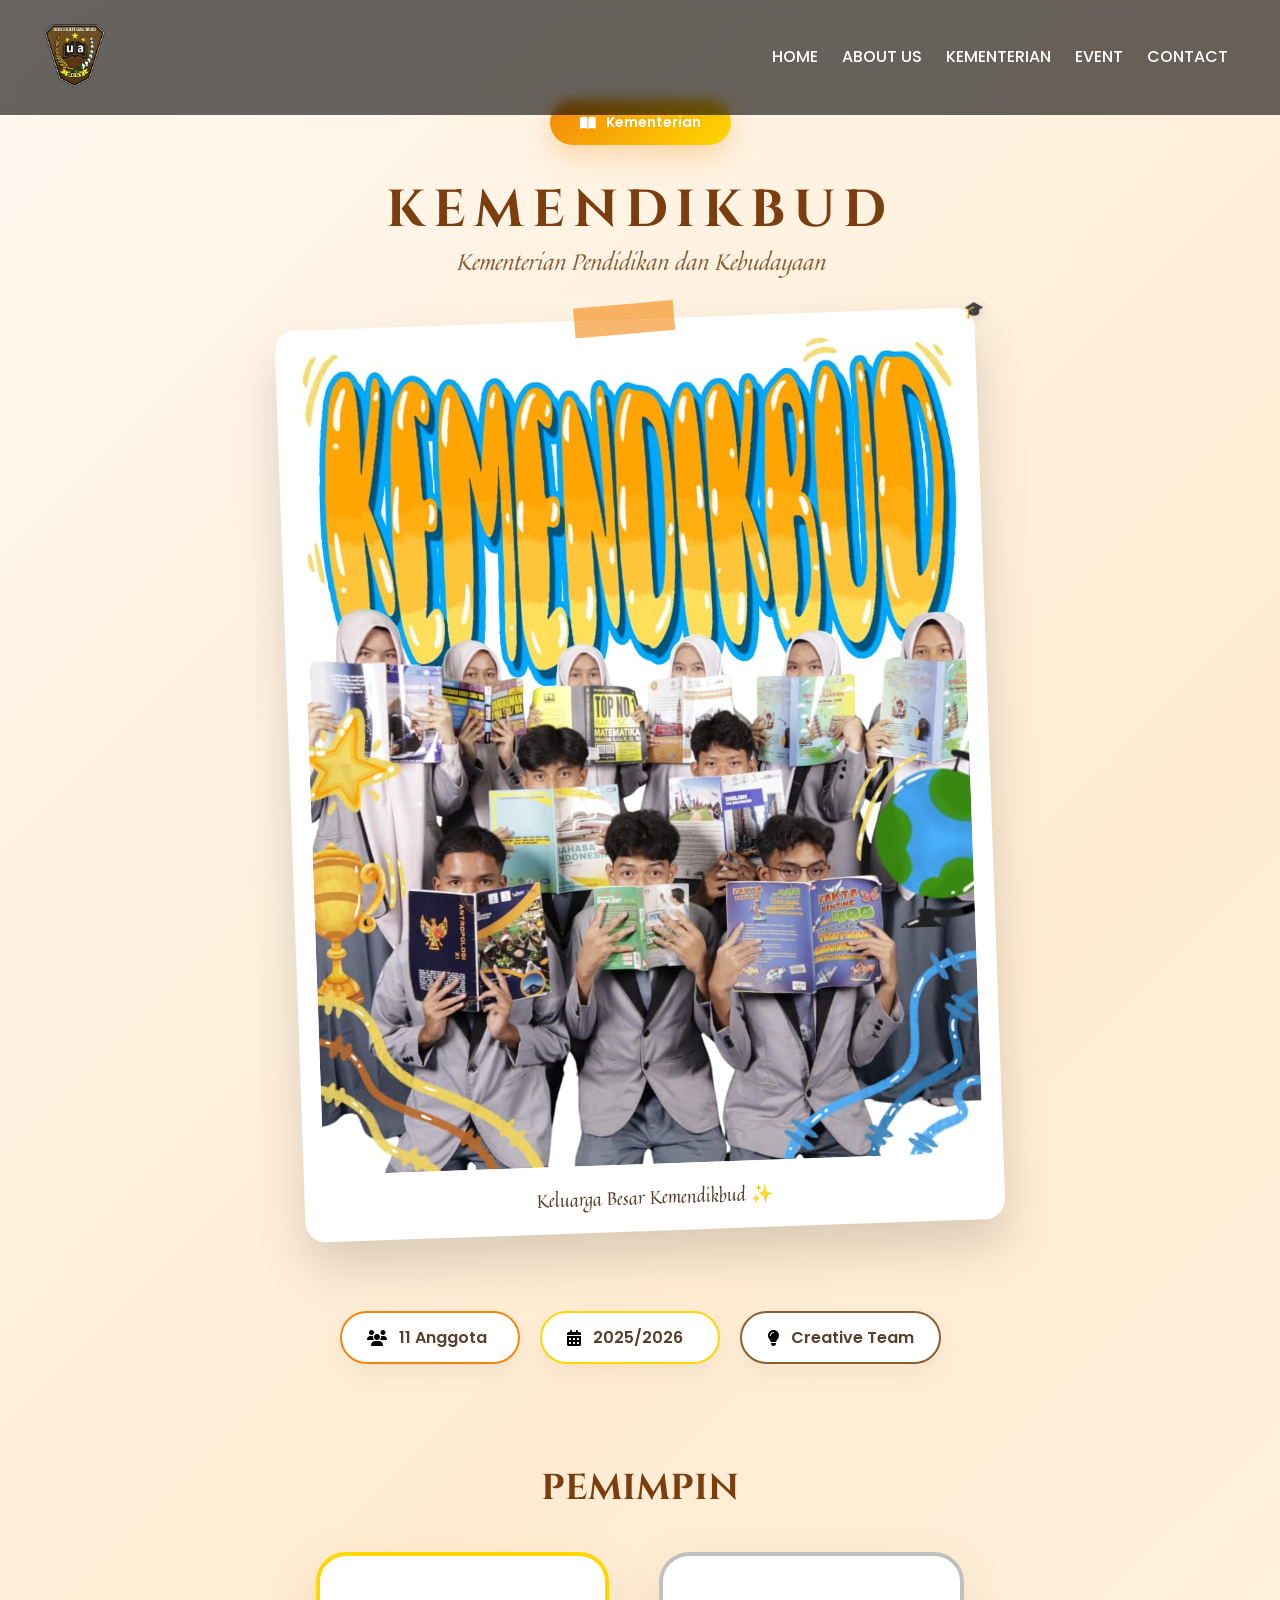
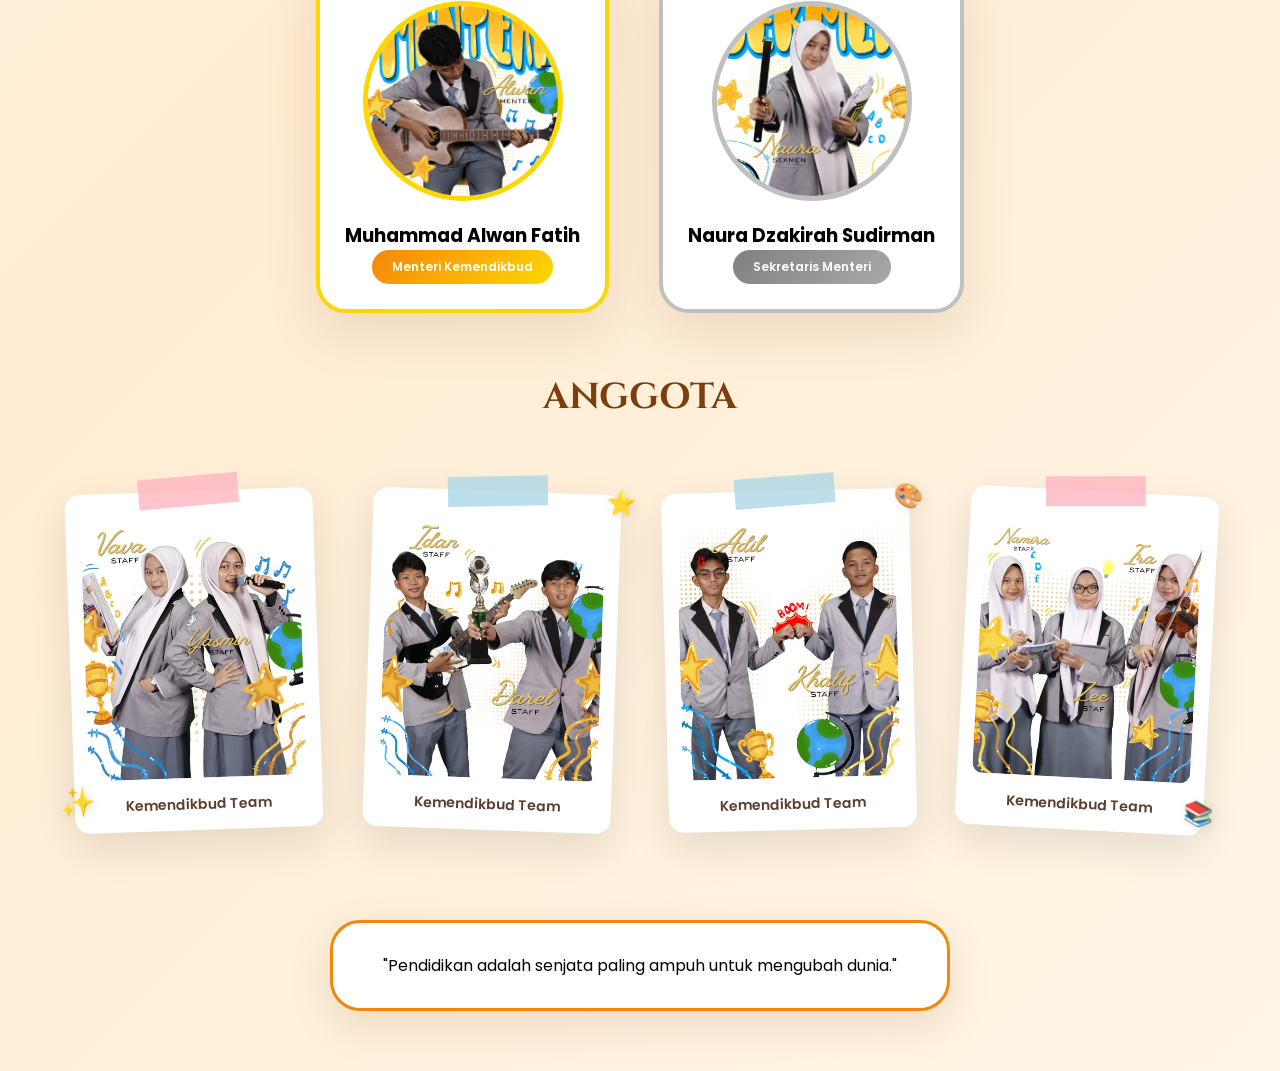
<file: kemendikbud.html>
<!DOCTYPE html>
<html lang="id">
<head>
  <meta charset="UTF-8">
  <meta name="viewport" content="width=device-width, initial-scale=1.0">
  <title>KEMENDIKBUD - BEST Kabinet</title>
  <link rel="preconnect" href="https://fonts.googleapis.com">
  <link rel="preconnect" href="https://fonts.gstatic.com" crossorigin>
  <link href="https://fonts.googleapis.com/css2?family=Poppins:wght@400;500;600;700&family=Cinzel:wght@700&family=Quintessential&display=swap" rel="stylesheet">
  <link rel="stylesheet" href="https://cdnjs.cloudflare.com/ajax/libs/font-awesome/6.5.1/css/all.min.css">
  <link href="https://unpkg.com/aos@2.3.1/dist/aos.css" rel="stylesheet">
  <style>
    /* CSS internal sesuai template baru */
    * { margin: 0; padding: 0; box-sizing: border-box; }
    body { font-family: 'Poppins', sans-serif; background: linear-gradient(135deg, #FFF8F0 0%, #FFECD2 50%, #FFF5E6 100%); overflow-x: hidden; }
    
    nav { position: fixed; top: 0; left: 0; width: 100%; z-index: 1000; display: flex; padding: 20px 40px; justify-content: space-between; align-items: center; background: rgba(0, 0, 0, 0.6); backdrop-filter: blur(6px); }
    nav img { width: 70px; }
    .nav-links { flex: 1; text-align: right; }
    .nav-links ul { display: flex; justify-content: flex-end; align-items: center; }
    .nav-links ul li { list-style: none; padding: 8px 12px; }
    .nav-links ul li a { color: #fff; text-decoration: none; font-size: 16px; font-weight: 500; }
    .nav-links ul li:hover::after { width: 100%; }
    .nav-links ul li::after { content: ''; display: block; width: 0%; height: 2px; background: #F4870B; margin: auto; transition: 0.5s; }
    nav .fa { display: none; color: #fff; font-size: 22px; cursor: pointer; }

    @media(max-width: 700px) {
      .nav-links { position: absolute; background: #673E0E; height: 100vh; width: 200px; top: 0; right: -200px; transition: 0.5s; text-align: left; }
      .nav-links ul { display: block; padding: 30px; }
      nav .fa { display: block; }
      nav img { width: 40px; }
    }

    .hero-section { min-height: 100vh; padding-top: 100px; position: relative; overflow: hidden; display: flex; flex-direction: column; align-items: center; justify-content: center; }
    
    .ministry-badge { display: inline-flex; align-items: center; gap: 10px; background: linear-gradient(135deg, #F4870B, #FFD700); color: white; padding: 12px 30px; border-radius: 50px; font-size: 14px; font-weight: 600; margin-bottom: 30px; box-shadow: 0 10px 30px rgba(244, 135, 11, 0.3); z-index: 2; }
    .main-title h1 { font-family: 'Cinzel', serif; font-size: 52px; color: #7c3e0f; letter-spacing: 8px; text-align: center; }
    .subtitle { font-family: 'Quintessential', serif; font-size: 22px; color: #8b5e34; font-style: italic; margin-bottom: 40px; }

    .photo-container { position: relative; max-width: 700px; width: 90%; margin: 0 auto 60px; z-index: 2; }
    .polaroid-frame { background: white; padding: 20px 20px 60px 20px; border-radius: 20px; box-shadow: 0 25px 50px rgba(0,0,0,0.15); transform: rotate(-2deg); transition: 0.4s; position: relative; }
    .polaroid-frame:hover { transform: rotate(0deg) scale(1.02); }
    .tape { position: absolute; width: 100px; height: 30px; background: rgba(244, 135, 11, 0.6); top: -15px; left: 50%; transform: translateX(-50%) rotate(-3deg); z-index: 10; }
    .polaroid-frame img { width: 100%; border-radius: 12px; }
    .polaroid-caption { position: absolute; bottom: 20px; left: 0; right: 0; text-align: center; font-family: 'Quintessential', serif; font-size: 18px; color: #5a3d2b; }

    .section-title { text-align: center; margin: 60px 0 40px; z-index: 2; }
    .section-title h2 { font-family: 'Cinzel', serif; font-size: 36px; color: #7c3e0f; position: relative; padding: 0 30px; }

    .leaders-container { display: flex; justify-content: center; gap: 50px; flex-wrap: wrap; max-width: 1000px; margin: 0 auto 60px; padding: 0 20px; }
    .leader-inner { background: white; border-radius: 30px; padding: 25px; text-align: center; box-shadow: 0 20px 50px rgba(139, 94, 52, 0.15); border: 4px solid #FFD700; transition: 0.4s; }
    .leader-photo-frame { width: 200px; height: 200px; margin: 20px auto; border-radius: 50%; overflow: hidden; border: 5px solid #FFD700; }
    .leader-photo-frame img { width: 100%; height: 100%; object-fit: cover; }
    .role { display: inline-block; background: linear-gradient(135deg, #F4870B, #FFD700); color: white; padding: 8px 20px; border-radius: 25px; font-size: 12px; font-weight: 600; }

    .members-grid { display: grid; grid-template-columns: repeat(auto-fit, minmax(250px, 1fr)); gap: 30px; max-width: 1200px; margin: 0 auto; padding: 20px; }
    .member-polaroid { background: white; padding: 15px 15px 45px 15px; border-radius: 15px; box-shadow: 0 15px 40px rgba(0,0,0,0.1); position: relative; transition: 0.3s; }
    .member-polaroid img { width: 100%; border-radius: 10px; }
    .member-caption { position: absolute; bottom: 15px; left: 0; right: 0; text-align: center; font-size: 14px; font-weight: 600; color: #5a3d2b; }
    
    .footer-quote { text-align: center; padding: 60px 20px; }
    .quote-bubble { display: inline-block; background: white; padding: 30px 50px; border-radius: 30px; border: 3px solid #F4870B; box-shadow: 0 15px 40px rgba(139, 94, 52, 0.15); }

    @media (max-width: 768px) {
      .hero-section { padding-top: 120px; min-height: auto; }
      .main-title h1 { font-size: 42px; letter-spacing: 2px; margin: 15px 0 5px; line-height: 1; }
      .subtitle { font-size: 18px; margin-bottom: 30px; padding: 0 10px; }
      .ministry-badge { padding: 10px 25px; font-size: 11px; margin-bottom: 10px; transform: scale(0.9); }
      .photo-container { width: 92%; margin-top: 10px; }
      .polaroid-frame { padding: 12px 12px 45px 12px; }
    }

    .sticker { position: absolute; z-index: 15; pointer-events: none; filter: drop-shadow(2px 2px 5px rgba(0,0,0,0.1)); }
    .sticker-top-right { top: -10px; right: -15px; font-size: 1.5rem; }
    .sticker-bottom-left { bottom: 10px; left: -15px; font-size: 1.8rem; }
    .sticker-bottom-right { bottom: 5px; right: -10px; font-size: 1.5rem; }
    .tape.pink { background: rgba(255, 182, 193, 0.8); }
    .tape.blue { background: rgba(173, 216, 230, 0.8); }

    .member-card { position: relative; padding: 10px; }

    .info-container { display: flex; gap: 20px; flex-wrap: wrap; justify-content: center; margin-top: 20px; margin-bottom: 40px; }
    .info-box { background: white; padding: 12px 25px; border-radius: 50px; display: flex; align-items: center; gap: 12px; box-shadow: 0 10px 25px rgba(0,0,0,0.05); border: 2px solid transparent; min-width: 180px; }
    .box-orange { border-color: #F4870B; }
    .box-yellow { border-color: #FFD700; }
    .box-brown { border-color: #8b5e34; }
    .info-box span { font-weight: 600; color: #5a3d2b; }
  </style>
</head>
<body>

  <nav>
    <a href="index.html#home"><img src="fotofoto/logo-best.png" alt="Logo BEST"></a>
    <div class="nav-links" id="navLinks">
      <i class="fa fa-times" onclick="hideMenu()"></i>
      <ul>
        <li><a href="index.html#home" onclick="hideMenu()">HOME</a></li>
        <li><a href="index.html#about" onclick="hideMenu()">ABOUT US</a></li>
        <li><a href="index.html#kementerian" onclick="hideMenu()">KEMENTERIAN</a></li>
        <li><a href="index.html#event" onclick="hideMenu()">EVENT</a></li>
        <li><a href="index.html#contact" onclick="hideMenu()">CONTACT</a></li>
      </ul>
    </div>
    <i class="fa fa-bars" onclick="showMenu()"></i>
  </nav>

  <section class="hero-section">
    <div class="ministry-badge" data-aos="fade-down">
      <i class="fas fa-book-open"></i>
      <span>Kementerian</span>
    </div>

    <div class="main-title" data-aos="zoom-in">
      <h1>KEMENDIKBUD</h1>
    </div>
    <p class="subtitle" data-aos="fade-up">Kementerian Pendidikan dan Kebudayaan</p>

    <div class="photo-container" data-aos="fade-up">
      <div class="polaroid-frame">
        <div class="tape orange"></div>
        <div class="sticker st-1" style="position: absolute; top: -10px; right: -10px;">🎓</div>
        <img src="fotofoto/kemendikbud-foto-rame.jpeg" alt="Kemendikbud Foto Rame">
        <div class="polaroid-caption">Keluarga Besar Kemendikbud ✨</div>
      </div>
    </div>

    <div class="info-container" data-aos="fade-up">
      <div class="info-box box-orange">
        <i class="fas fa-users"></i>
        <span>11 Anggota</span>
      </div>
      <div class="info-box box-yellow">
        <i class="fas fa-calendar-alt"></i>
        <span>2025/2026</span>
      </div>
      <div class="info-box box-brown">
        <i class="fas fa-lightbulb"></i>
        <span>Creative Team</span>
      </div>
    </div>
  </section>

  <div class="section-title" data-aos="fade-up">
    <h2>PEMIMPIN</h2>
  </div>

  <section class="leaders-container">
    <div class="leader-card" data-aos="fade-right">
      <div class="leader-inner">
        <div class="leader-photo-frame">
          <img src="fotofoto/menteri-dikbud.jpeg" alt="Muhammad Alwan Fatih">
        </div>
        <div class="leader-info">
          <h3>Muhammad Alwan Fatih</h3>
          <span class="role">Menteri Kemendikbud</span>
        </div>
      </div>
    </div>

    <div class="leader-card" data-aos="fade-left">
      <div class="leader-inner" style="border-color: #C0C0C0;">
        <div class="leader-photo-frame" style="border-color: #C0C0C0;">
          <img src="fotofoto/sekmen-dikbud.jpeg" alt="Naura Dzakirah Sudirman">
        </div>
        <div class="leader-info">
          <h3>Naura Dzakirah Sudirman</h3>
          <span class="role" style="background: linear-gradient(135deg, #808080, #A9A9A9);">Sekretaris Menteri</span>
        </div>
      </div>
    </div>
  </section>

  <div class="section-title" data-aos="fade-up">
    <h2>ANGGOTA</h2>
  </div>

  <section class="members-grid">
    <div class="member-card" data-aos="zoom-in" style="transform: rotate(-2deg);">
      <div class="member-polaroid">
        <div class="tape pink"></div>
        <div class="sticker sticker-bottom-left">✨</div>
        <img src="fotofoto/anggota-dikbud-akh1.jpeg" alt="anggota-akh1">
        <div class="member-caption">Kemendikbud Team</div>
      </div>
    </div>

    <div class="member-card" data-aos="zoom-in" style="transform: rotate(2deg);">
      <div class="member-polaroid">
        <div class="tape blue"></div>
        <div class="sticker sticker-top-right">⭐</div>
        <img src="fotofoto/anggota-dikbud-ikh1.jpeg" alt="anggota-ikh1">
        <div class="member-caption">Kemendikbud Team</div>
      </div>
    </div>

    <div class="member-card" data-aos="zoom-in" style="transform: rotate(-1.5deg);">
      <div class="member-polaroid">
        <div class="tape blue"></div>
        <div class="sticker sticker-top-right">🎨</div>
        <img src="fotofoto/anggota-dikbud-ikh2.jpeg" alt="anggota-ikh2">
        <div class="member-caption">Kemendikbud Team</div>
      </div>
    </div>

    <div class="member-card" data-aos="zoom-in" style="transform: rotate(3deg);">
      <div class="member-polaroid">
        <div class="tape pink"></div>
        <div class="sticker sticker-bottom-right">📚</div>
        <img src="fotofoto/anggota-dikbud-akh2.jpeg" alt="anggota-akh2">
        <div class="member-caption">Kemendikbud Team</div>
      </div>
    </div>
  </section>

  <div class="footer-quote" data-aos="fade-up">
    <div class="quote-bubble">
      <p>"Pendidikan adalah senjata paling ampuh untuk mengubah dunia."</p>
    </div>
  </div>

  <script src="https://unpkg.com/aos@2.3.1/dist/aos.js"></script>
  <script>
    AOS.init({ duration: 800, once: true });
    var navLinks = document.getElementById("navLinks");
    function showMenu() { navLinks.style.right = "0"; }
    function hideMenu() { navLinks.style.right = "-200px"; }
  </script>
</body>
</html>
</file>
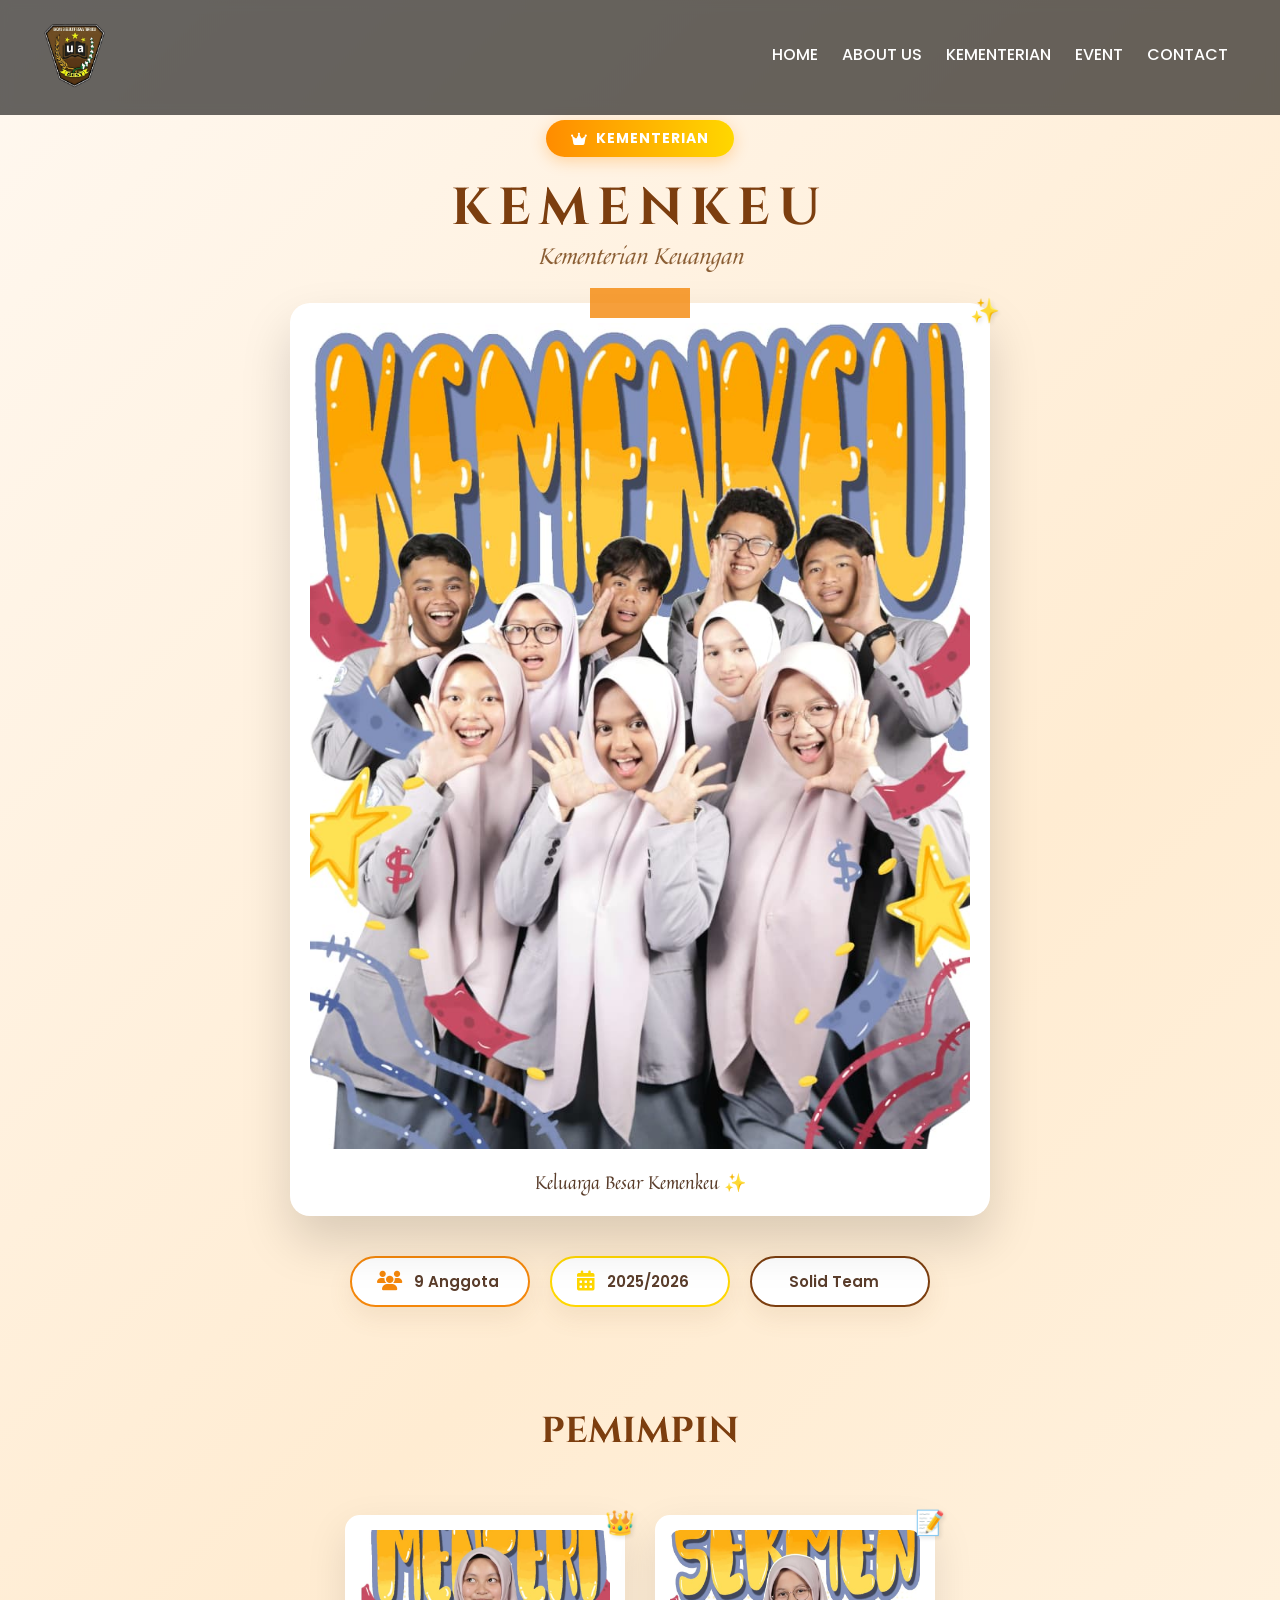
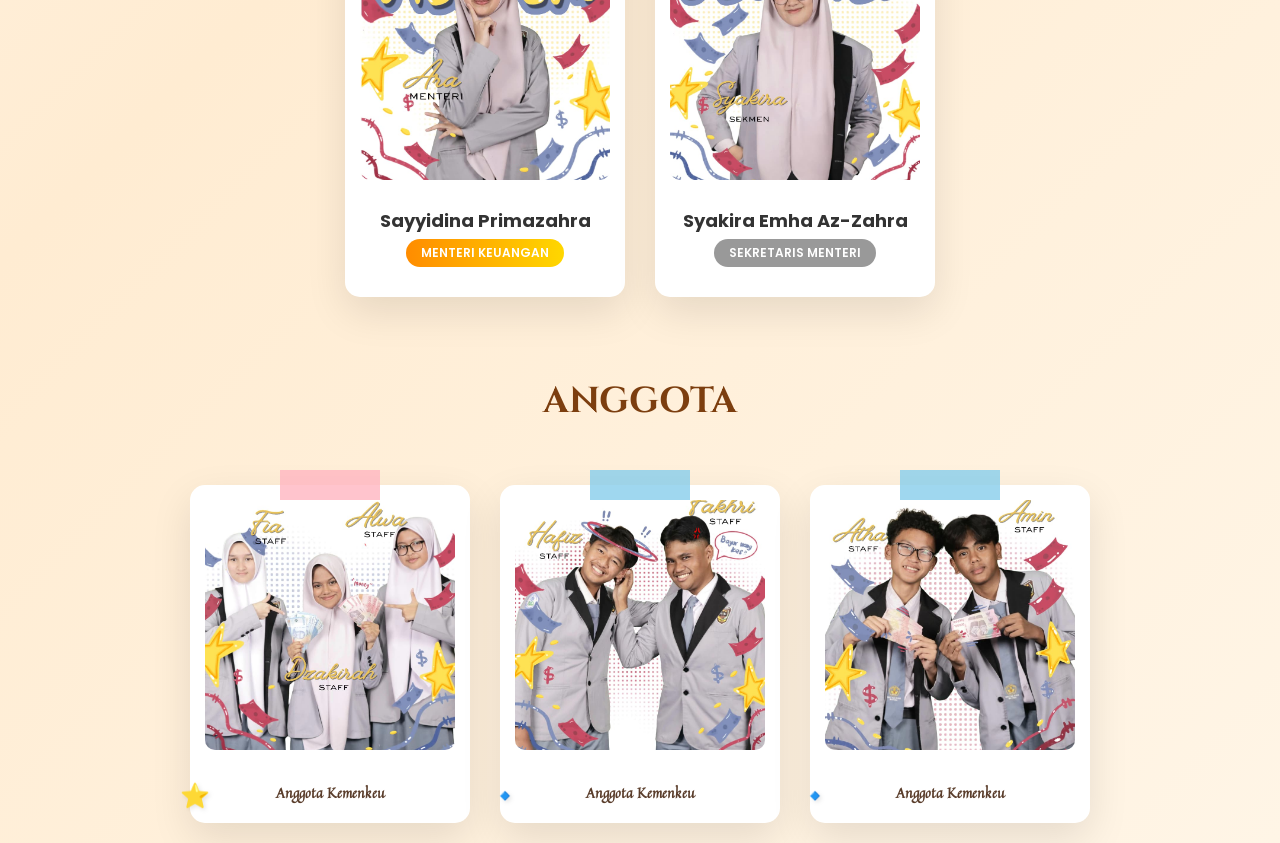
<file: kemenkeu.html>
<!DOCTYPE html>
<html lang="id">
<head>
  <meta charset="UTF-8">
  <meta name="viewport" content="width=device-width, initial-scale=1.0">
  <title>KEMENKEU - BEST Kabinet</title>
  <link rel="preconnect" href="https://fonts.googleapis.com">
  <link rel="preconnect" href="https://fonts.gstatic.com" crossorigin>
  <link href="https://fonts.googleapis.com/css2?family=Poppins:wght@400;500;600;700&family=Cinzel:wght@700&family=Quintessential&display=swap" rel="stylesheet">
  <link rel="stylesheet" href="https://cdnjs.cloudflare.com/ajax/libs/font-awesome/6.5.1/css/all.min.css">
  <link href="https://unpkg.com/aos@2.3.1/dist/aos.css" rel="stylesheet">
  <style>
    * { margin: 0; padding: 0; box-sizing: border-box; scroll-behavior: smooth; }
    body { font-family: 'Poppins', sans-serif; background: linear-gradient(135deg, #FFF8F0 0%, #FFECD2 50%, #FFF5E6 100%); overflow-x: hidden; }
    
    /* NAVIGATION STYLE */
    nav { position: fixed; top: 0; left: 0; width: 100%; z-index: 1000; display: flex; padding: 20px 40px; justify-content: space-between; align-items: center; background: rgba(0, 0, 0, 0.6); backdrop-filter: blur(6px); }
    nav img { width: 70px; }
    .nav-links { flex: 1; text-align: right; }
    .nav-links ul { display: flex; justify-content: flex-end; align-items: center; }
    .nav-links ul li { list-style: none; padding: 8px 12px; position: relative; }
    
    /* Tombol Navigasi */
    .nav-links ul li a { 
        color: #fff; 
        text-decoration: none; 
        font-size: 16px; 
        font-weight: 500; 
        transition: 0.3s;
        position: relative;
        padding-bottom: 5px;
        display: inline-block;
    }

    /* EFEK ANIMASI MUNCUL DARI TENGAH */
    .nav-links ul li a::after {
        content: '';
        width: 0;
        height: 3px;
        background: #F4870B;
        position: absolute;
        bottom: 0;
        left: 50%; /* Mulai dari tengah */
        transform: translateX(-50%); /* Geser agar tetap di tengah saat melebar */
        transition: 0.4s ease-in-out;
        border-radius: 2px;
    }

    /* Saat Hover: Melebar dari tengah */
    .nav-links ul li a:hover::after {
        width: 100%;
    }

    /* Kelas Active (Saat diklik) */
    .nav-links ul li a.active::after {
        width: 100%;
    }

    nav .fa { display: none; color: #fff; font-size: 22px; cursor: pointer; }

    @media(max-width: 700px) {
      .nav-links { position: absolute; background: #673E0E; height: 100vh; width: 200px; top: 0; right: -200px; transition: 0.5s; text-align: left; }
      .nav-links ul { display: block; padding: 30px; }
      .nav-links ul li { margin-bottom: 20px; }
      nav .fa { display: block; }
      nav img { width: 40px; }
    }

    /* HERO SECTION */
    .hero-section { min-height: 100vh; padding-top: 120px; display: flex; flex-direction: column; align-items: center; justify-content: center; position: relative; }
    .ministry-badge { display: flex; align-items: center; gap: 8px; background: linear-gradient(to right, #FF8C00, #FFD700); color: white; padding: 8px 25px; border-radius: 50px; font-weight: 700; font-size: 14px; box-shadow: 0 4px 15px rgba(255, 140, 0, 0.3); margin-bottom: 20px; text-transform: uppercase; letter-spacing: 1px; }
    .main-title h1 { font-family: 'Cinzel', serif; font-size: 52px; color: #7c3e0f; letter-spacing: 8px; text-align: center; line-height: 1.2; }
    .subtitle { font-family: 'Quintessential', serif; font-size: 22px; color: #8b5e34; font-style: italic; margin-bottom: 30px; }

    /* INFO BADGES */
    .info-container { display: flex; gap: 20px; flex-wrap: wrap; justify-content: center; margin-top: 20px; margin-bottom: 40px; }
    .info-box { background: white; padding: 12px 25px; border-radius: 50px; display: flex; align-items: center; gap: 12px; box-shadow: 0 10px 25px rgba(139, 94, 52, 0.1); border: 2px solid transparent; min-width: 180px; transition: 0.3s; }
    .info-box i { font-size: 20px; }
    .info-box span { font-weight: 600; color: #5a3d2b; font-size: 15px; }
    .box-orange { border-color: #F4870B; }
    .box-orange i { color: #F4870B; }
    .box-yellow { border-color: #FFD700; }
    .box-yellow i { color: #FFD700; }
    .box-brown { border-color: #7c3e0f; }
    .box-brown i { color: #7c3e0f; }

    /* PHOTO CONTAINER */
    .photo-container { position: relative; max-width: 700px; width: 90%; margin: 0 auto 20px; z-index: 2; }
    .polaroid-frame { background: white; padding: 20px 20px 60px 20px; border-radius: 20px; box-shadow: 0 25px 50px rgba(0,0,0,0.15); position: relative; }
    .polaroid-frame img { width: 100%; border-radius: 12px; }
    .polaroid-caption { position: absolute; bottom: 20px; left: 0; right: 0; text-align: center; font-family: 'Quintessential', serif; font-size: 18px; color: #5a3d2b; }

    /* DECORATIONS */
    .tape { position: absolute; width: 100px; height: 30px; top: -15px; left: 50%; transform: translateX(-50%); z-index: 10; opacity: 0.8; }
    .tape.orange { background: #F4870B; }
    .tape.pink { background: #FFB6C1; }
    .tape.blue { background: #87CEEB; }
    .sticker { position: absolute; z-index: 15; font-size: 1.5rem; filter: drop-shadow(2px 2px 2px rgba(0,0,0,0.1)); }
    .st-1 { top: -10px; right: -10px; }
    .st-2 { bottom: 10px; left: -10px; }

    /* LEADERS & MEMBERS */
    .section-title { text-align: center; margin: 60px 0 40px; }
    .section-title h2 { font-family: 'Cinzel', serif; font-size: 36px; color: #7c3e0f; }
    .leaders-container, .members-grid { display: flex; justify-content: center; gap: 30px; flex-wrap: wrap; max-width: 1200px; margin: 0 auto; padding: 20px; }
    .member-card { width: 280px; position: relative; }
    .member-polaroid { background: white; padding: 15px 15px 20px 15px; border-radius: 15px; box-shadow: 0 15px 40px rgba(0,0,0,0.1); position: relative; text-align: center; }
    .member-polaroid img { width: 100%; height: 250px; object-fit: cover; border-radius: 10px; margin-bottom: 10px; }
    .leader-info { padding: 10px 0; }
    .leader-name { display: block; font-weight: 700; font-size: 18px; color: #333; margin-bottom: 5px; }
    .leader-badge { display: inline-block; padding: 5px 15px; border-radius: 20px; font-size: 12px; font-weight: 600; color: white; text-transform: uppercase; }
    .badge-menteri { background: linear-gradient(to right, #FF8C00, #FFD700); }
    .badge-sekmen { background: #999; }
    .member-caption-simple { margin-top: 15px; font-size: 14px; font-weight: 600; color: #5a3d2b; font-family: 'Quintessential', serif; }

    @media (max-width: 768px) {
      .main-title h1 { font-size: 38px; letter-spacing: 4px; }
      .subtitle { font-size: 18px; }
    }
  </style>
</head>
<body>

  <nav>
    <a href="index.html#home"><img src="fotofoto/logo-best.png"></a>
    <div class="nav-links" id="navLinks">
      <i class="fa fa-times" onclick="hideMenu()"></i>
      <ul>
        <li><a href="index.html#home" onclick="hideMenu()">HOME</a></li>
        <li><a href="index.html#about" onclick="hideMenu()">ABOUT US</a></li>
        <li><a href="index.html#kementerian" onclick="hideMenu()">KEMENTERIAN</a></li>
        <li><a href="index.html#event" onclick="hideMenu()">EVENT</a></li>
        <li><a href="index.html#contact" onclick="hideMenu()">CONTACT</a></li>
    </ul>
    </div>
    <i class="fa fa-bars" onclick="showMenu()"></i>
  </nav>

  <section class="hero-section" id="home">
    <div class="ministry-badge" data-aos="fade-down">
      <i class="fas fa-crown"></i>
      <span>Kementerian</span>
    </div>

    <div class="main-title" data-aos="zoom-in">
      <h1>KEMENKEU</h1>
    </div>
    <p class="subtitle" data-aos="fade-up">Kementerian Keuangan</p>

    <div class="photo-container" data-aos="fade-up">
      <div class="polaroid-frame">
        <div class="tape orange"></div>
        <div class="sticker st-1">✨</div>
        <img src="fotofoto/keu-foto-rame.jpeg" alt="Kemenkeu Foto Rame">
        <div class="polaroid-caption">Keluarga Besar Kemenkeu ✨</div>
      </div>
    </div>

    <div class="info-container" data-aos="fade-up">
      <div class="info-box box-orange">
        <i class="fas fa-users"></i>
        <span>9 Anggota</span>
      </div>
      <div class="info-box box-yellow">
        <i class="fas fa-calendar-alt"></i>
        <span>2025/2026</span>
      </div>
      <div class="info-box box-brown">
        <i class="fas fa-star-creative"></i>
        <span>Solid Team</span>
      </div>
    </div>
  </section>

  <div class="section-title" id="about" data-aos="fade-up">
    <h2>PEMIMPIN</h2>
  </div>

  <section class="leaders-container">
    <div class="member-card" data-aos="fade-up">
      <div class="member-polaroid">
        <div class="sticker st-1">👑</div>
        <img src="fotofoto/menteri-keu.jpeg" alt="Menteri">
        <div class="leader-info">
            <span class="leader-name">Sayyidina Primazahra</span>
            <span class="leader-badge badge-menteri">Menteri Keuangan</span>
        </div>
      </div>
    </div>

    <div class="member-card" data-aos="fade-up">
      <div class="member-polaroid">
        <div class="sticker st-1">📝</div>
        <img src="fotofoto/sekmen-keu.jpeg" alt="Sekmen">
        <div class="leader-info">
            <span class="leader-name">Syakira Emha Az-Zahra</span>
            <span class="leader-badge badge-sekmen">Sekretaris Menteri</span>
        </div>
      </div>
    </div>
  </section>

  <div class="section-title" id="kementerian" data-aos="fade-up">
    <h2>ANGGOTA</h2>
  </div>

  <section class="members-grid">
    <div class="member-card" data-aos="zoom-in">
      <div class="member-polaroid">
        <div class="tape pink"></div>
        <div class="sticker st-2">⭐</div>
        <img src="fotofoto/anggota-keu-akh.jpeg" alt="Anggota">
        <p class="member-caption-simple">Anggota Kemenkeu</p>
      </div>
    </div>

    <div class="member-card" data-aos="zoom-in">
      <div class="member-polaroid">
        <div class="tape blue"></div>
        <div class="sticker st-2">🔹</div>
        <img src="fotofoto/anggota-keu-ikh1.jpeg" alt="Anggota">
        <p class="member-caption-simple">Anggota Kemenkeu</p>
      </div>
    </div>

    <div class="member-card" data-aos="zoom-in">
      <div class="member-polaroid">
        <div class="tape blue"></div>
        <div class="sticker st-2">🔹</div>
        <img src="fotofoto/anggota-keu-ikh2.jpeg" alt="Anggota">
        <p class="member-caption-simple">Anggota Kemenkeu</p>
      </div>
    </div>
  </section>

  <script src="https://unpkg.com/aos@2.3.1/dist/aos.js"></script>
  <script>
    AOS.init({ duration: 800, once: true });

    var navLinks = document.getElementById("navLinks");
    function showMenu() { navLinks.style.right = "0"; }
    function hideMenu() { navLinks.style.right = "-200px"; }

    // Logic Animasi Klik Navigasi (Aktifkan garis bawah)
    const navItems = document.querySelectorAll('.nav-item');
    navItems.forEach(item => {
        item.addEventListener('click', function() {
            navItems.forEach(nav => nav.classList.remove('active'));
            this.classList.add('active');
            if(window.innerWidth <= 700) hideMenu();
        });
    });
  </script>
</body>
</html>
</file>
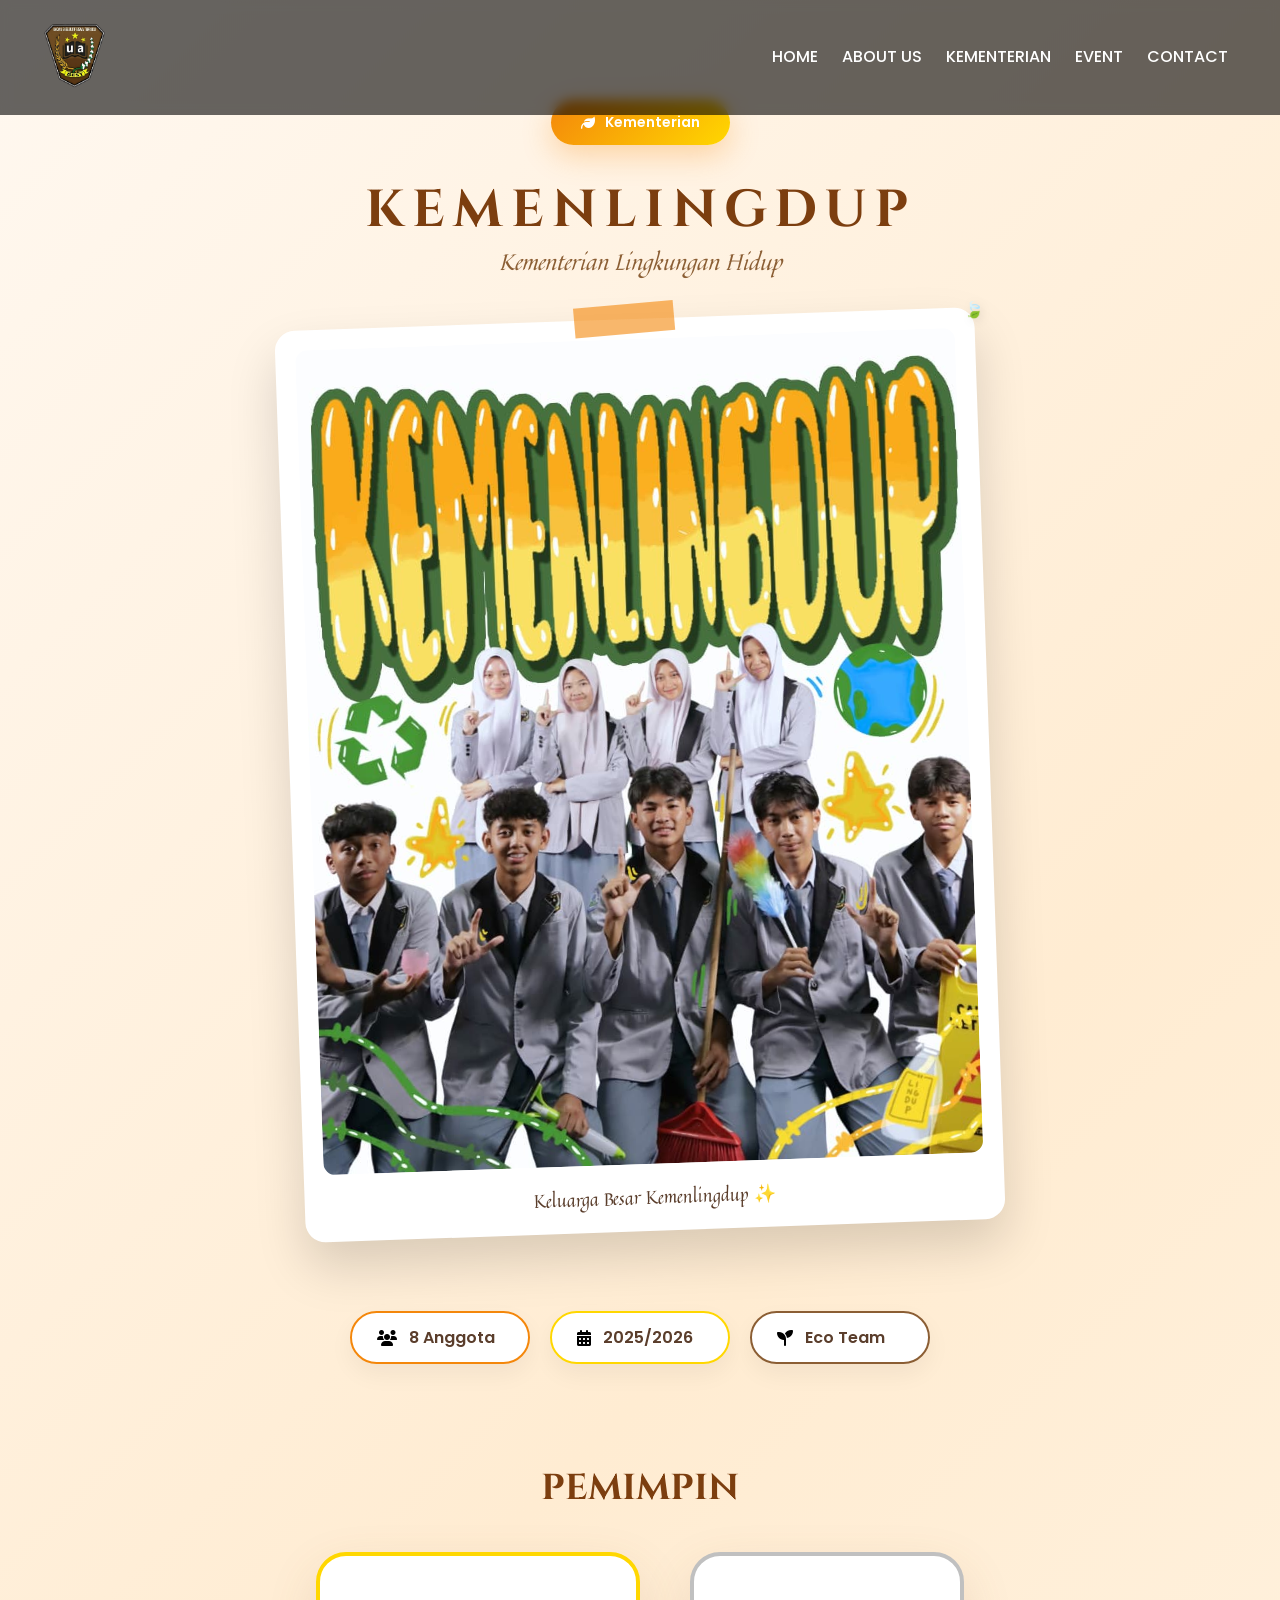
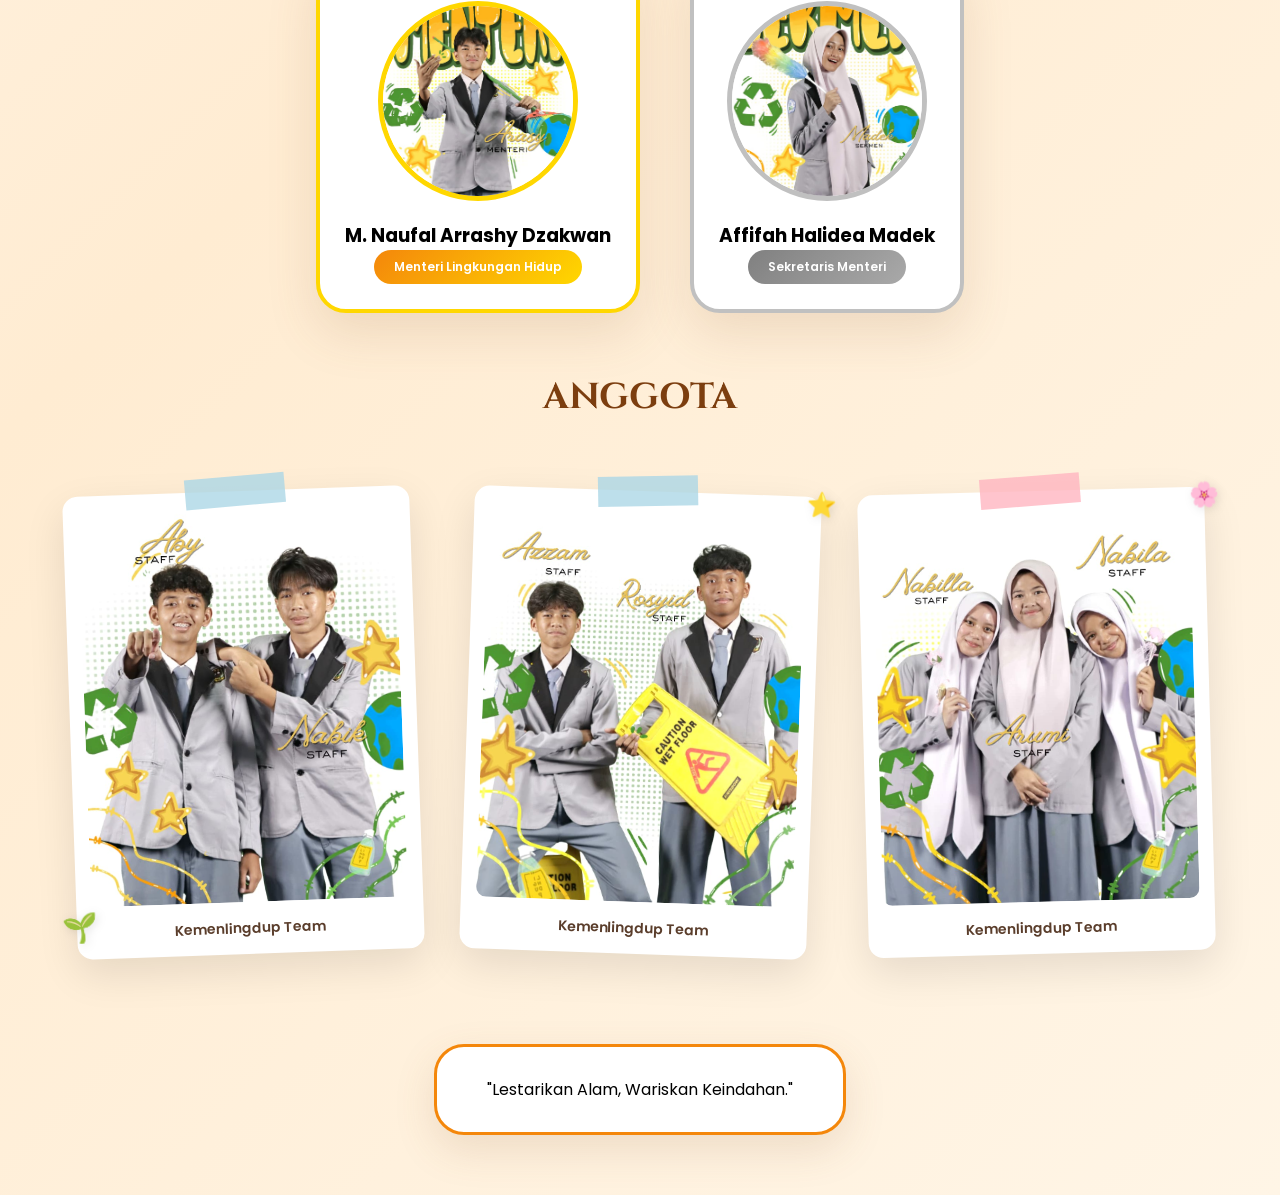
<file: kemenlingdup.html>
<!DOCTYPE html>
<html lang="id">
<head>
  <meta charset="UTF-8">
  <meta name="viewport" content="width=device-width, initial-scale=1.0">
  <title>KEMENLINGDUP - BEST Kabinet</title>
  <link rel="preconnect" href="https://fonts.googleapis.com">
  <link rel="preconnect" href="https://fonts.gstatic.com" crossorigin>
  <link href="https://fonts.googleapis.com/css2?family=Poppins:wght@400;500;600;700&family=Cinzel:wght@700&family=Quintessential&display=swap" rel="stylesheet">
  <link rel="stylesheet" href="https://cdnjs.cloudflare.com/ajax/libs/font-awesome/6.5.1/css/all.min.css">
  <link href="https://unpkg.com/aos@2.3.1/dist/aos.css" rel="stylesheet">
  <style>
    /* CSS internal - Warna mengikuti KEMENAG sesuai permintaan */
    * { margin: 0; padding: 0; box-sizing: border-box; }
    body { font-family: 'Poppins', sans-serif; background: linear-gradient(135deg, #FFF8F0 0%, #FFECD2 50%, #FFF5E6 100%); overflow-x: hidden; }
    
    nav { position: fixed; top: 0; left: 0; width: 100%; z-index: 1000; display: flex; padding: 20px 40px; justify-content: space-between; align-items: center; background: rgba(0, 0, 0, 0.6); backdrop-filter: blur(6px); }
    nav img { width: 70px; }
    .nav-links { flex: 1; text-align: right; }
    .nav-links ul { display: flex; justify-content: flex-end; align-items: center; }
    .nav-links ul li { list-style: none; padding: 8px 12px; }
    .nav-links ul li a { color: #fff; text-decoration: none; font-size: 16px; font-weight: 500; }
    .nav-links ul li:hover::after { width: 100%; }
    .nav-links ul li::after { content: ''; display: block; width: 0%; height: 2px; background: #F4870B; margin: auto; transition: 0.5s; }
    nav .fa { display: none; color: #fff; font-size: 22px; cursor: pointer; }

    @media(max-width: 700px) {
      .nav-links { position: absolute; background: #673E0E; height: 100vh; width: 200px; top: 0; right: -200px; transition: 0.5s; text-align: left; }
      .nav-links ul { display: block; padding: 30px; }
      nav .fa { display: block; }
      nav img { width: 40px; }
    }

    .hero-section { min-height: 100vh; padding-top: 100px; position: relative; overflow: hidden; display: flex; flex-direction: column; align-items: center; justify-content: center; }
    
    .ministry-badge { display: inline-flex; align-items: center; gap: 10px; background: linear-gradient(135deg, #F4870B, #FFD700); color: white; padding: 12px 30px; border-radius: 50px; font-size: 14px; font-weight: 600; margin-bottom: 30px; box-shadow: 0 10px 30px rgba(244, 135, 11, 0.3); z-index: 2; }
    .main-title h1 { font-family: 'Cinzel', serif; font-size: 52px; color: #7c3e0f; letter-spacing: 8px; text-align: center; }
    .subtitle { font-family: 'Quintessential', serif; font-size: 22px; color: #8b5e34; font-style: italic; margin-bottom: 40px; }

    .photo-container { position: relative; max-width: 700px; width: 90%; margin: 0 auto 60px; z-index: 2; }
    .polaroid-frame { background: white; padding: 20px 20px 60px 20px; border-radius: 20px; box-shadow: 0 25px 50px rgba(0,0,0,0.15); transform: rotate(-2deg); transition: 0.4s; position: relative; }
    .polaroid-frame:hover { transform: rotate(0deg) scale(1.02); }
    .tape { position: absolute; width: 100px; height: 30px; background: rgba(244, 135, 11, 0.6); top: -15px; left: 50%; transform: translateX(-50%) rotate(-3deg); z-index: 10; }
    .polaroid-frame img { width: 100%; border-radius: 12px; }
    .polaroid-caption { position: absolute; bottom: 20px; left: 0; right: 0; text-align: center; font-family: 'Quintessential', serif; font-size: 18px; color: #5a3d2b; }

    .section-title { text-align: center; margin: 60px 0 40px; z-index: 2; }
    .section-title h2 { font-family: 'Cinzel', serif; font-size: 36px; color: #7c3e0f; position: relative; padding: 0 30px; }

    .leaders-container { display: flex; justify-content: center; gap: 50px; flex-wrap: wrap; max-width: 1000px; margin: 0 auto 60px; padding: 0 20px; }
    .leader-inner { background: white; border-radius: 30px; padding: 25px; text-align: center; box-shadow: 0 20px 50px rgba(139, 94, 52, 0.15); border: 4px solid #FFD700; transition: 0.4s; }
    .leader-photo-frame { width: 200px; height: 200px; margin: 20px auto; border-radius: 50%; overflow: hidden; border: 5px solid #FFD700; }
    .leader-photo-frame img { width: 100%; height: 100%; object-fit: cover; }
    .role { display: inline-block; background: linear-gradient(135deg, #F4870B, #FFD700); color: white; padding: 8px 20px; border-radius: 25px; font-size: 12px; font-weight: 600; }

    .members-grid { display: grid; grid-template-columns: repeat(auto-fit, minmax(280px, 1fr)); gap: 30px; max-width: 1200px; margin: 0 auto; padding: 20px; }
    .member-polaroid { background: white; padding: 15px 15px 45px 15px; border-radius: 15px; box-shadow: 0 15px 40px rgba(0,0,0,0.1); position: relative; transition: 0.3s; }
    .member-polaroid img { width: 100%; border-radius: 10px; }
    .member-caption { position: absolute; bottom: 15px; left: 0; right: 0; text-align: center; font-size: 14px; font-weight: 600; color: #5a3d2b; }
    
    .footer-quote { text-align: center; padding: 60px 20px; }
    .quote-bubble { display: inline-block; background: white; padding: 30px 50px; border-radius: 30px; border: 3px solid #F4870B; box-shadow: 0 15px 40px rgba(139, 94, 52, 0.15); }

    @media (max-width: 768px) {
      .hero-section { padding-top: 120px; min-height: auto; }
      .main-title h1 { font-size: 42px; letter-spacing: 2px; margin: 15px 0 5px; line-height: 1; }
      .subtitle { font-size: 18px; margin-bottom: 30px; padding: 0 10px; }
      .ministry-badge { padding: 10px 25px; font-size: 11px; margin-bottom: 10px; transform: scale(0.9); }
      .photo-container { width: 92%; margin-top: 10px; }
      .polaroid-frame { padding: 12px 12px 45px 12px; }
    }

    .sticker { position: absolute; z-index: 15; pointer-events: none; filter: drop-shadow(2px 2px 5px rgba(0,0,0,0.1)); }
    .sticker-top-right { top: -10px; right: -15px; font-size: 1.5rem; }
    .sticker-bottom-left { bottom: 10px; left: -15px; font-size: 1.8rem; }
    .tape.pink { background: rgba(255, 182, 193, 0.8); }
    .tape.blue { background: rgba(173, 216, 230, 0.8); }

    .member-card { position: relative; padding: 10px; }

    .info-container { display: flex; gap: 20px; flex-wrap: wrap; justify-content: center; margin-top: 20px; margin-bottom: 40px; }
    .info-box { background: white; padding: 12px 25px; border-radius: 50px; display: flex; align-items: center; gap: 12px; box-shadow: 0 10px 25px rgba(0,0,0,0.05); border: 2px solid transparent; min-width: 180px; }
    .box-orange { border-color: #F4870B; }
    .box-yellow { border-color: #FFD700; }
    .box-brown { border-color: #8b5e34; }
    .info-box span { font-weight: 600; color: #5a3d2b; }
  </style>
</head>
<body>

  <nav>
    <a href="index.html#home"><img src="fotofoto/logo-best.png" alt="Logo BEST"></a>
    <div class="nav-links" id="navLinks">
      <i class="fa fa-times" onclick="hideMenu()"></i>
      <ul>
        <li><a href="index.html#home" onclick="hideMenu()">HOME</a></li>
        <li><a href="index.html#about" onclick="hideMenu()">ABOUT US</a></li>
        <li><a href="index.html#kementerian" onclick="hideMenu()">KEMENTERIAN</a></li>
        <li><a href="index.html#event" onclick="hideMenu()">EVENT</a></li>
        <li><a href="index.html#contact" onclick="hideMenu()">CONTACT</a></li>
      </ul>
    </div>
    <i class="fa fa-bars" onclick="showMenu()"></i>
  </nav>

  <section class="hero-section">
    <div class="ministry-badge" data-aos="fade-down">
      <i class="fas fa-leaf"></i>
      <span>Kementerian</span>
    </div>

    <div class="main-title" data-aos="zoom-in">
      <h1>KEMENLINGDUP</h1>
    </div>
    <p class="subtitle" data-aos="fade-up">Kementerian Lingkungan Hidup</p>

    <div class="photo-container" data-aos="fade-up">
      <div class="polaroid-frame">
        <div class="tape orange"></div>
        <div class="sticker st-1" style="position: absolute; top: -10px; right: -10px;">🍃</div>
        <img src="fotofoto/kemenlingdup-foro-rame.jpeg" alt="Kemenlingdup Foto Rame">
        <div class="polaroid-caption">Keluarga Besar Kemenlingdup ✨</div>
      </div>
    </div>

    <div class="info-container" data-aos="fade-up">
      <div class="info-box box-orange">
        <i class="fas fa-users"></i>
        <span>8 Anggota</span>
      </div>
      <div class="info-box box-yellow">
        <i class="fas fa-calendar-alt"></i>
        <span>2025/2026</span>
      </div>
      <div class="info-box box-brown">
        <i class="fas fa-seedling"></i>
        <span>Eco Team</span>
      </div>
    </div>
  </section>

  <div class="section-title" data-aos="fade-up">
    <h2>PEMIMPIN</h2>
  </div>

  <section class="leaders-container">
    <div class="leader-card" data-aos="fade-right">
      <div class="leader-inner">
        <div class="leader-photo-frame">
          <img src="fotofoto/menteri-lingdup.jpeg" alt="Arrashy">
        </div>
        <div class="leader-info">
          <h3>M. Naufal Arrashy Dzakwan</h3>
          <span class="role">Menteri Lingkungan Hidup</span>
        </div>
      </div>
    </div>

    <div class="leader-card" data-aos="fade-left">
      <div class="leader-inner" style="border-color: #C0C0C0;">
        <div class="leader-photo-frame" style="border-color: #C0C0C0;">
          <img src="fotofoto/sekmen-lingdup.jpeg" alt="Affifah Halidea Madek">
        </div>
        <div class="leader-info">
          <h3>Affifah Halidea Madek</h3>
          <span class="role" style="background: linear-gradient(135deg, #808080, #A9A9A9);">Sekretaris Menteri</span>
        </div>
      </div>
    </div>
  </section>

  <div class="section-title" data-aos="fade-up">
    <h2>ANGGOTA</h2>
  </div>

  <section class="members-grid">
    <div class="member-card" data-aos="zoom-in" style="transform: rotate(-2deg);">
      <div class="member-polaroid">
        <div class="tape blue"></div>
        <div class="sticker sticker-bottom-left">🌱</div>
        <img src="fotofoto/anggota-lingdup-ikh1.jpeg" alt="anggota1">
        <div class="member-caption">Kemenlingdup Team</div>
      </div>
    </div>

    <div class="member-card" data-aos="zoom-in" style="transform: rotate(2deg);">
      <div class="member-polaroid">
        <div class="tape blue"></div>
        <div class="sticker sticker-top-right">⭐</div>
        <img src="fotofoto/anggota-lingdup-ikh2.jpeg" alt="anggota2">
        <div class="member-caption">Kemenlingdup Team</div>
      </div>
    </div>

    <div class="member-card" data-aos="zoom-in" style="transform: rotate(-1.5deg);">
      <div class="member-polaroid">
        <div class="tape pink"></div>
        <div class="sticker sticker-top-right">🌸</div>
        <img src="fotofoto/anggota-lingdup-akh1.jpeg" alt="anggota3">
        <div class="member-caption">Kemenlingdup Team</div>
      </div>
    </div>
  </section>

  <div class="footer-quote" data-aos="fade-up">
    <div class="quote-bubble">
      <p>"Lestarikan Alam, Wariskan Keindahan."</p>
    </div>
  </div>

  <script src="https://unpkg.com/aos@2.3.1/dist/aos.js"></script>
  <script>
    AOS.init({ duration: 800, once: true });
    var navLinks = document.getElementById("navLinks");
    function showMenu() { navLinks.style.right = "0"; }
    function hideMenu() { navLinks.style.right = "-200px"; }
  </script>
</body>
</html>
</file>
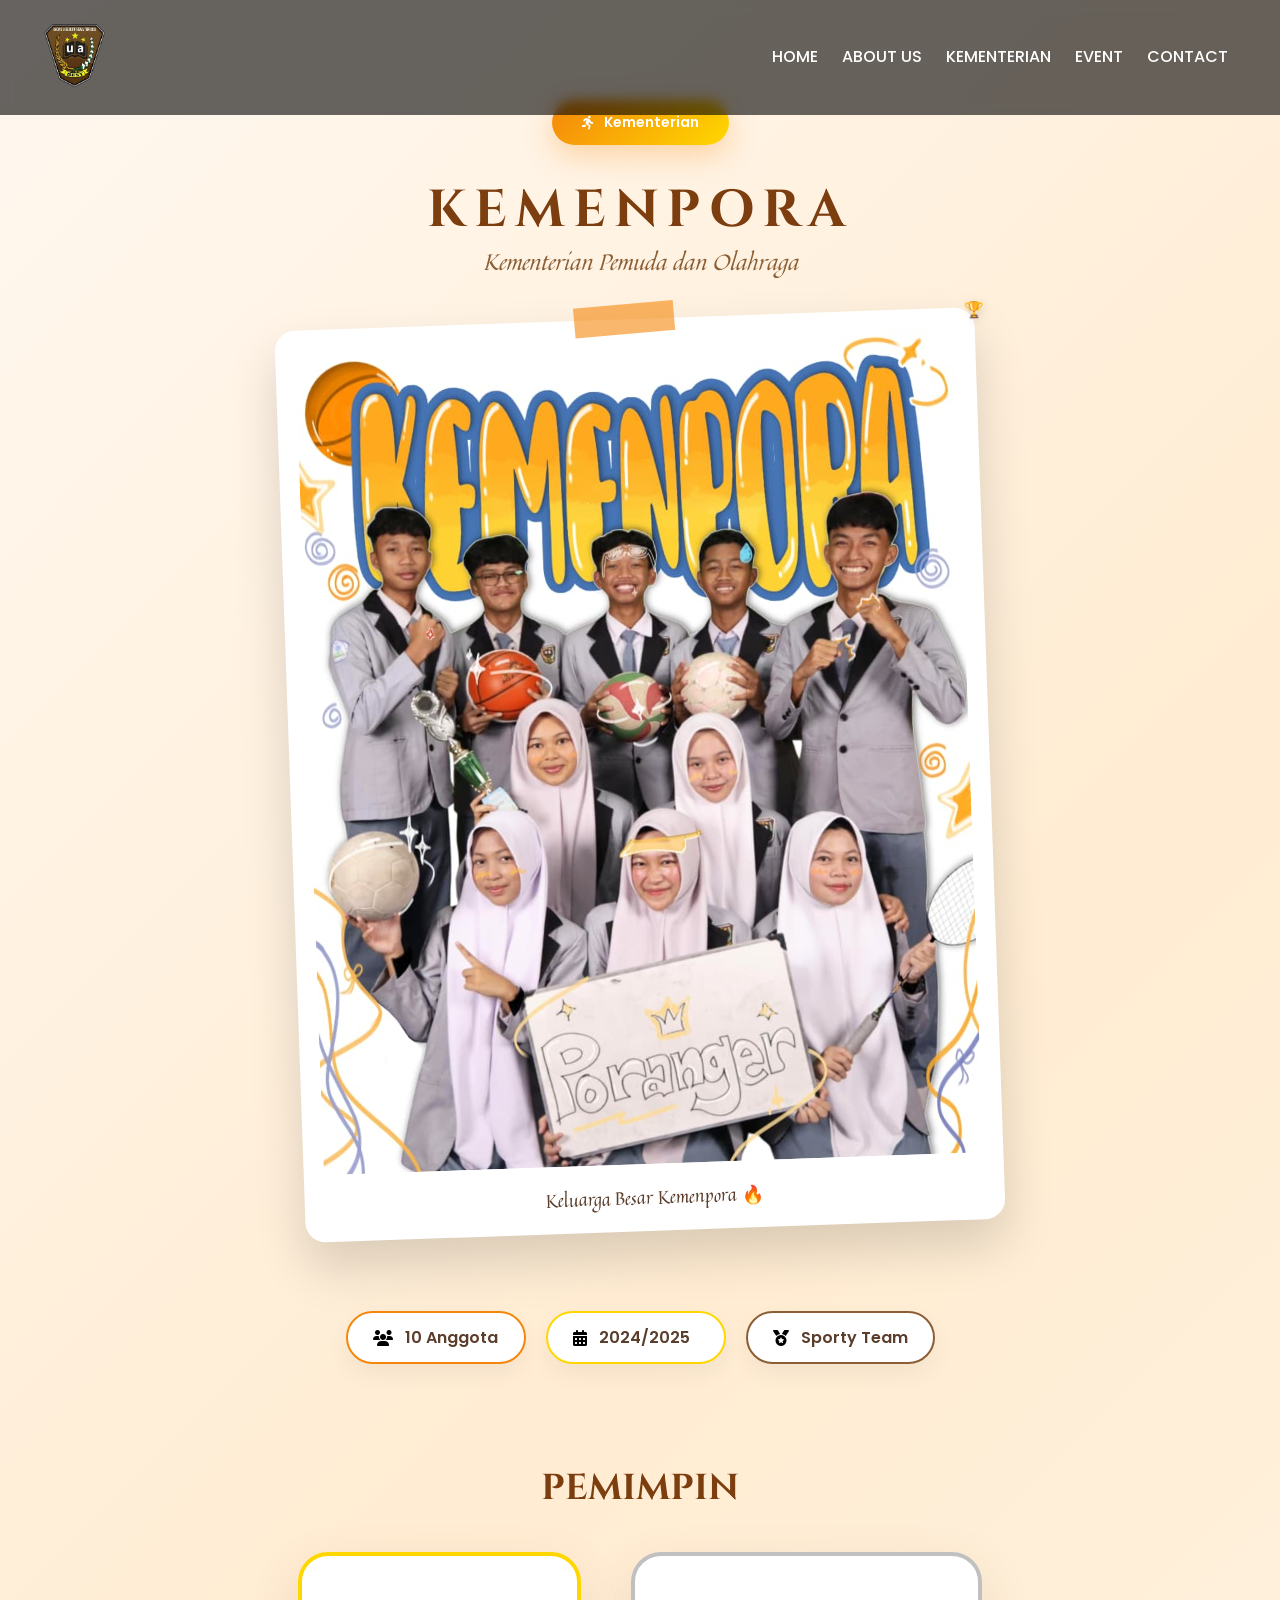
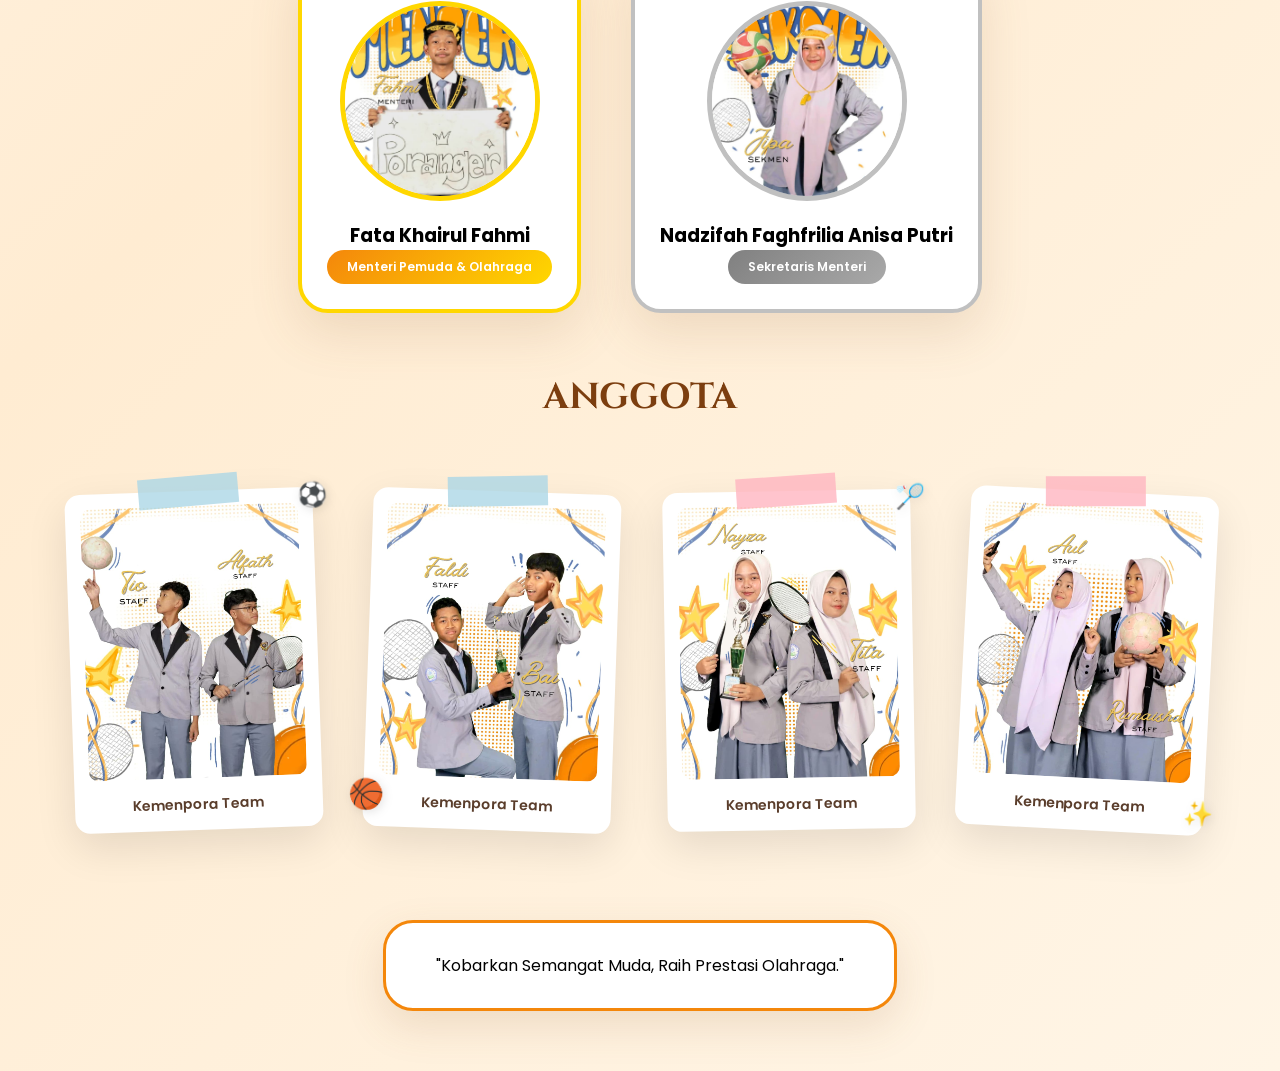
<file: kemenpora.html>
<!DOCTYPE html>
<html lang="id">
<head>
  <meta charset="UTF-8">
  <meta name="viewport" content="width=device-width, initial-scale=1.0">
  <title>KEMENPORA - BEST SMAIT ULIL ALBAB BATAM</title>
  <link rel="preconnect" href="https://fonts.googleapis.com">
  <link rel="preconnect" href="https://fonts.gstatic.com" crossorigin>
  <link href="https://fonts.googleapis.com/css2?family=Poppins:wght@400;500;600;700&family=Cinzel:wght@700&family=Quintessential&display=swap" rel="stylesheet">
  <link rel="stylesheet" href="https://cdnjs.cloudflare.com/ajax/libs/font-awesome/6.5.1/css/all.min.css">
  <link href="https://unpkg.com/aos@2.3.1/dist/aos.css" rel="stylesheet">
  <style>
    /* CSS internal tetap dipertahankan sesuai permintaan */
    * { margin: 0; padding: 0; box-sizing: border-box; }
    body { font-family: 'Poppins', sans-serif; background: linear-gradient(135deg, #FFF8F0 0%, #FFECD2 50%, #FFF5E6 100%); overflow-x: hidden; }
    
    nav { position: fixed; top: 0; left: 0; width: 100%; z-index: 1000; display: flex; padding: 20px 40px; justify-content: space-between; align-items: center; background: rgba(0, 0, 0, 0.6); backdrop-filter: blur(6px); }
    nav img { width: 70px; }
    .nav-links { flex: 1; text-align: right; }
    .nav-links ul { display: flex; justify-content: flex-end; align-items: center; }
    .nav-links ul li { list-style: none; padding: 8px 12px; }
    .nav-links ul li a { color: #fff; text-decoration: none; font-size: 16px; font-weight: 500; }
    .nav-links ul li:hover::after { width: 100%; }
    .nav-links ul li::after { content: ''; display: block; width: 0%; height: 2px; background: #F4870B; margin: auto; transition: 0.5s; }
    nav .fa { display: none; color: #fff; font-size: 22px; cursor: pointer; }

    @media(max-width: 700px) {
      .nav-links { position: absolute; background: #673E0E; height: 100vh; width: 200px; top: 0; right: -200px; transition: 0.5s; text-align: left; }
      .nav-links ul { display: block; padding: 30px; }
      nav .fa { display: block; }
      nav img { width: 40px; }
    }

    .hero-section { min-height: 100vh; padding-top: 100px; position: relative; overflow: hidden; display: flex; flex-direction: column; align-items: center; justify-content: center; }
    
    .ministry-badge { display: inline-flex; align-items: center; gap: 10px; background: linear-gradient(135deg, #F4870B, #FFD700); color: white; padding: 12px 30px; border-radius: 50px; font-size: 14px; font-weight: 600; margin-bottom: 30px; box-shadow: 0 10px 30px rgba(244, 135, 11, 0.3); z-index: 2; }
    .main-title h1 { font-family: 'Cinzel', serif; font-size: 52px; color: #7c3e0f; letter-spacing: 8px; text-align: center; }
    .subtitle { font-family: 'Quintessential', serif; font-size: 22px; color: #8b5e34; font-style: italic; margin-bottom: 40px; }

    .photo-container { position: relative; max-width: 700px; width: 90%; margin: 0 auto 60px; z-index: 2; }
    .polaroid-frame { background: white; padding: 20px 20px 60px 20px; border-radius: 20px; box-shadow: 0 25px 50px rgba(0,0,0,0.15); transform: rotate(-2deg); transition: 0.4s; position: relative; }
    .polaroid-frame:hover { transform: rotate(0deg) scale(1.02); }
    .tape { position: absolute; width: 100px; height: 30px; background: rgba(244, 135, 11, 0.6); top: -15px; left: 50%; transform: translateX(-50%) rotate(-3deg); z-index: 10; }
    .polaroid-frame img { width: 100%; border-radius: 12px; }
    .polaroid-caption { position: absolute; bottom: 20px; left: 0; right: 0; text-align: center; font-family: 'Quintessential', serif; font-size: 18px; color: #5a3d2b; }

    .section-title { text-align: center; margin: 60px 0 40px; z-index: 2; }
    .section-title h2 { font-family: 'Cinzel', serif; font-size: 36px; color: #7c3e0f; position: relative; padding: 0 30px; }

    .leaders-container { display: flex; justify-content: center; gap: 50px; flex-wrap: wrap; max-width: 1000px; margin: 0 auto 60px; padding: 0 20px; }
    .leader-inner { background: white; border-radius: 30px; padding: 25px; text-align: center; box-shadow: 0 20px 50px rgba(139, 94, 52, 0.15); border: 4px solid #FFD700; transition: 0.4s; }
    .leader-photo-frame { width: 200px; height: 200px; margin: 20px auto; border-radius: 50%; overflow: hidden; border: 5px solid #FFD700; }
    .leader-photo-frame img { width: 100%; height: 100%; object-fit: cover; }
    .role { display: inline-block; background: linear-gradient(135deg, #F4870B, #FFD700); color: white; padding: 8px 20px; border-radius: 25px; font-size: 12px; font-weight: 600; }

    .members-grid { display: grid; grid-template-columns: repeat(auto-fit, minmax(250px, 1fr)); gap: 30px; max-width: 1200px; margin: 0 auto; padding: 20px; }
    .member-polaroid { background: white; padding: 15px 15px 45px 15px; border-radius: 15px; box-shadow: 0 15px 40px rgba(0,0,0,0.1); position: relative; transition: 0.3s; }
    .member-polaroid img { width: 100%; border-radius: 10px; }
    .member-caption { position: absolute; bottom: 15px; left: 0; right: 0; text-align: center; font-size: 14px; font-weight: 600; color: #5a3d2b; }
    
    @media (max-width: 768px) {
      .hero-section { padding-top: 120px; min-height: auto; }
      .main-title h1 { font-size: 42px; letter-spacing: 2px; margin: 15px 0 5px; line-height: 1; }
      .subtitle { font-size: 18px; margin-bottom: 30px; padding: 0 10px; }
      .ministry-badge { padding: 10px 25px; font-size: 11px; margin-bottom: 10px; transform: scale(0.9); }
      .photo-container { width: 92%; margin-top: 10px; }
      .polaroid-frame { padding: 12px 12px 45px 12px; }
    }

    .sticker { position: absolute; z-index: 15; pointer-events: none; filter: drop-shadow(2px 2px 5px rgba(0,0,0,0.1)); }
    .sticker-top-right { top: -10px; right: -15px; font-size: 1.5rem; }
    .sticker-bottom-left { bottom: 10px; left: -15px; font-size: 1.8rem; }
    .sticker-bottom-right { bottom: 5px; right: -10px; font-size: 1.5rem; }

    .tape.pink { background: rgba(255, 182, 193, 0.8); }
    .tape.blue { background: rgba(173, 216, 230, 0.8); }

    .member-card { position: relative; padding: 10px; }

    .info-container { display: flex; gap: 20px; flex-wrap: wrap; justify-content: center; margin-top: 20px; margin-bottom: 40px; }
    .info-box { background: white; padding: 12px 25px; border-radius: 50px; display: flex; align-items: center; gap: 12px; box-shadow: 0 10px 25px rgba(0,0,0,0.05); border: 2px solid transparent; min-width: 180px; }
    .box-orange { border-color: #F4870B; }
    .box-yellow { border-color: #FFD700; }
    .box-brown { border-color: #8b5e34; }
    .info-box span { font-weight: 600; color: #5a3d2b; }

    .footer-quote { text-align: center; padding: 60px 20px; }
    .quote-bubble { display: inline-block; background: white; padding: 30px 50px; border-radius: 30px; border: 3px solid #F4870B; box-shadow: 0 15px 40px rgba(139, 94, 52, 0.15); }
  </style>
</head>
<body>

  <nav>
    <a href="index.html#home"><img src="fotofoto/logo-best.png" alt="Logo BEST"></a>
    <div class="nav-links" id="navLinks">
      <i class="fa fa-times" onclick="hideMenu()"></i>
      <ul>
        <li><a href="index.html#home" onclick="hideMenu()">HOME</a></li>
        <li><a href="index.html#about" onclick="hideMenu()">ABOUT US</a></li>
        <li><a href="index.html#kementerian" onclick="hideMenu()">KEMENTERIAN</a></li>
        <li><a href="index.html#event" onclick="hideMenu()">EVENT</a></li>
        <li><a href="index.html#contact" onclick="hideMenu()">CONTACT</a></li>
      </ul>
    </div>
    <i class="fa fa-bars" onclick="showMenu()"></i>
  </nav>

  <section class="hero-section">
    <div class="ministry-badge" data-aos="fade-down">
      <i class="fas fa-running"></i>
      <span>Kementerian</span>
    </div>

    <div class="main-title" data-aos="zoom-in">
      <h1>KEMENPORA</h1>
    </div>
    <p class="subtitle" data-aos="fade-up">Kementerian Pemuda dan Olahraga</p>

    <div class="photo-container" data-aos="fade-up">
      <div class="polaroid-frame">
        <div class="tape orange"></div>
        <div class="sticker st-1" style="position: absolute; top: -10px; right: -10px;">🏆</div>
        <img src="fotofoto/kemenpora-foto-rame.jpeg" alt="Kemenpora Foto Rame">
        <div class="polaroid-caption">Keluarga Besar Kemenpora 🔥</div>
      </div>
    </div>

    <div class="info-container" data-aos="fade-up">
      <div class="info-box box-orange">
        <i class="fas fa-users"></i>
        <span>10 Anggota</span>
      </div>
      <div class="info-box box-yellow">
        <i class="fas fa-calendar-alt"></i>
        <span>2024/2025</span>
      </div>
      <div class="info-box box-brown">
        <i class="fas fa-medal"></i>
        <span>Sporty Team</span>
      </div>
    </div>
  </section>

  <div class="section-title" data-aos="fade-up">
    <h2>PEMIMPIN</h2>
  </div>

  <section class="leaders-container">
    <div class="leader-card" data-aos="fade-right">
      <div class="leader-inner">
        <div class="leader-photo-frame">
          <img src="fotofoto/menteri-pora.jpeg" alt="Fata Khairul Fahmi">
        </div>
        <div class="leader-info">
          <h3>Fata Khairul Fahmi</h3>
          <span class="role">Menteri Pemuda & Olahraga</span>
        </div>
      </div>
    </div>

    <div class="leader-card" data-aos="fade-left">
      <div class="leader-inner" style="border-color: #C0C0C0;">
        <div class="leader-photo-frame" style="border-color: #C0C0C0;">
          <img src="fotofoto/sekmen-pora.jpeg" alt="Nadzifah Faghfrilia">
        </div>
        <div class="leader-info">
          <h3>Nadzifah Faghfrilia Anisa Putri</h3>
          <span class="role" style="background: linear-gradient(135deg, #808080, #A9A9A9);">Sekretaris Menteri</span>
        </div>
      </div>
    </div>
  </section>

  <div class="section-title" data-aos="fade-up">
    <h2>ANGGOTA</h2>
  </div>

  <section class="members-grid">
    <div class="member-card" data-aos="zoom-in" style="transform: rotate(-2deg);">
      <div class="member-polaroid">
        <div class="tape blue"></div>
        <div class="sticker sticker-top-right">⚽</div>
        <img src="fotofoto/anggota-pora-ikh1.jpeg" alt="Anggota 1">
        <div class="member-caption">Kemenpora Team</div>
      </div>
    </div>

    <div class="member-card" data-aos="zoom-in" style="transform: rotate(2deg);">
      <div class="member-polaroid">
        <div class="tape blue"></div>
        <div class="sticker sticker-bottom-left">🏀</div>
        <img src="fotofoto/anggota-pora-ikh2.jpeg" alt="Anggota 2">
        <div class="member-caption">Kemenpora Team</div>
      </div>
    </div>

    <div class="member-card" data-aos="zoom-in" style="transform: rotate(-1deg);">
      <div class="member-polaroid">
        <div class="tape pink"></div>
        <div class="sticker sticker-top-right">🏸</div>
        <img src="fotofoto/anggota-pora-akh1.jpeg" alt="Anggota 3">
        <div class="member-caption">Kemenpora Team</div>
      </div>
    </div>

    <div class="member-card" data-aos="zoom-in" style="transform: rotate(3deg);">
      <div class="member-polaroid">
        <div class="tape pink"></div>
        <div class="sticker sticker-bottom-right">✨</div>
        <img src="fotofoto/anggota-pora-akh2.jpeg" alt="Anggota 4">
        <div class="member-caption">Kemenpora Team</div>
      </div>
    </div>
  </section>

  <div class="footer-quote" data-aos="fade-up">
    <div class="quote-bubble">
      <p>"Kobarkan Semangat Muda, Raih Prestasi Olahraga."</p>
    </div>
  </div>

  <script src="https://unpkg.com/aos@2.3.1/dist/aos.js"></script>
  <script>
    AOS.init({ duration: 800, once: true });
    var navLinks = document.getElementById("navLinks");
    function showMenu() { navLinks.style.right = "0"; }
    function hideMenu() { navLinks.style.right = "-200px"; }
  </script>
</body>
</html>
</file>
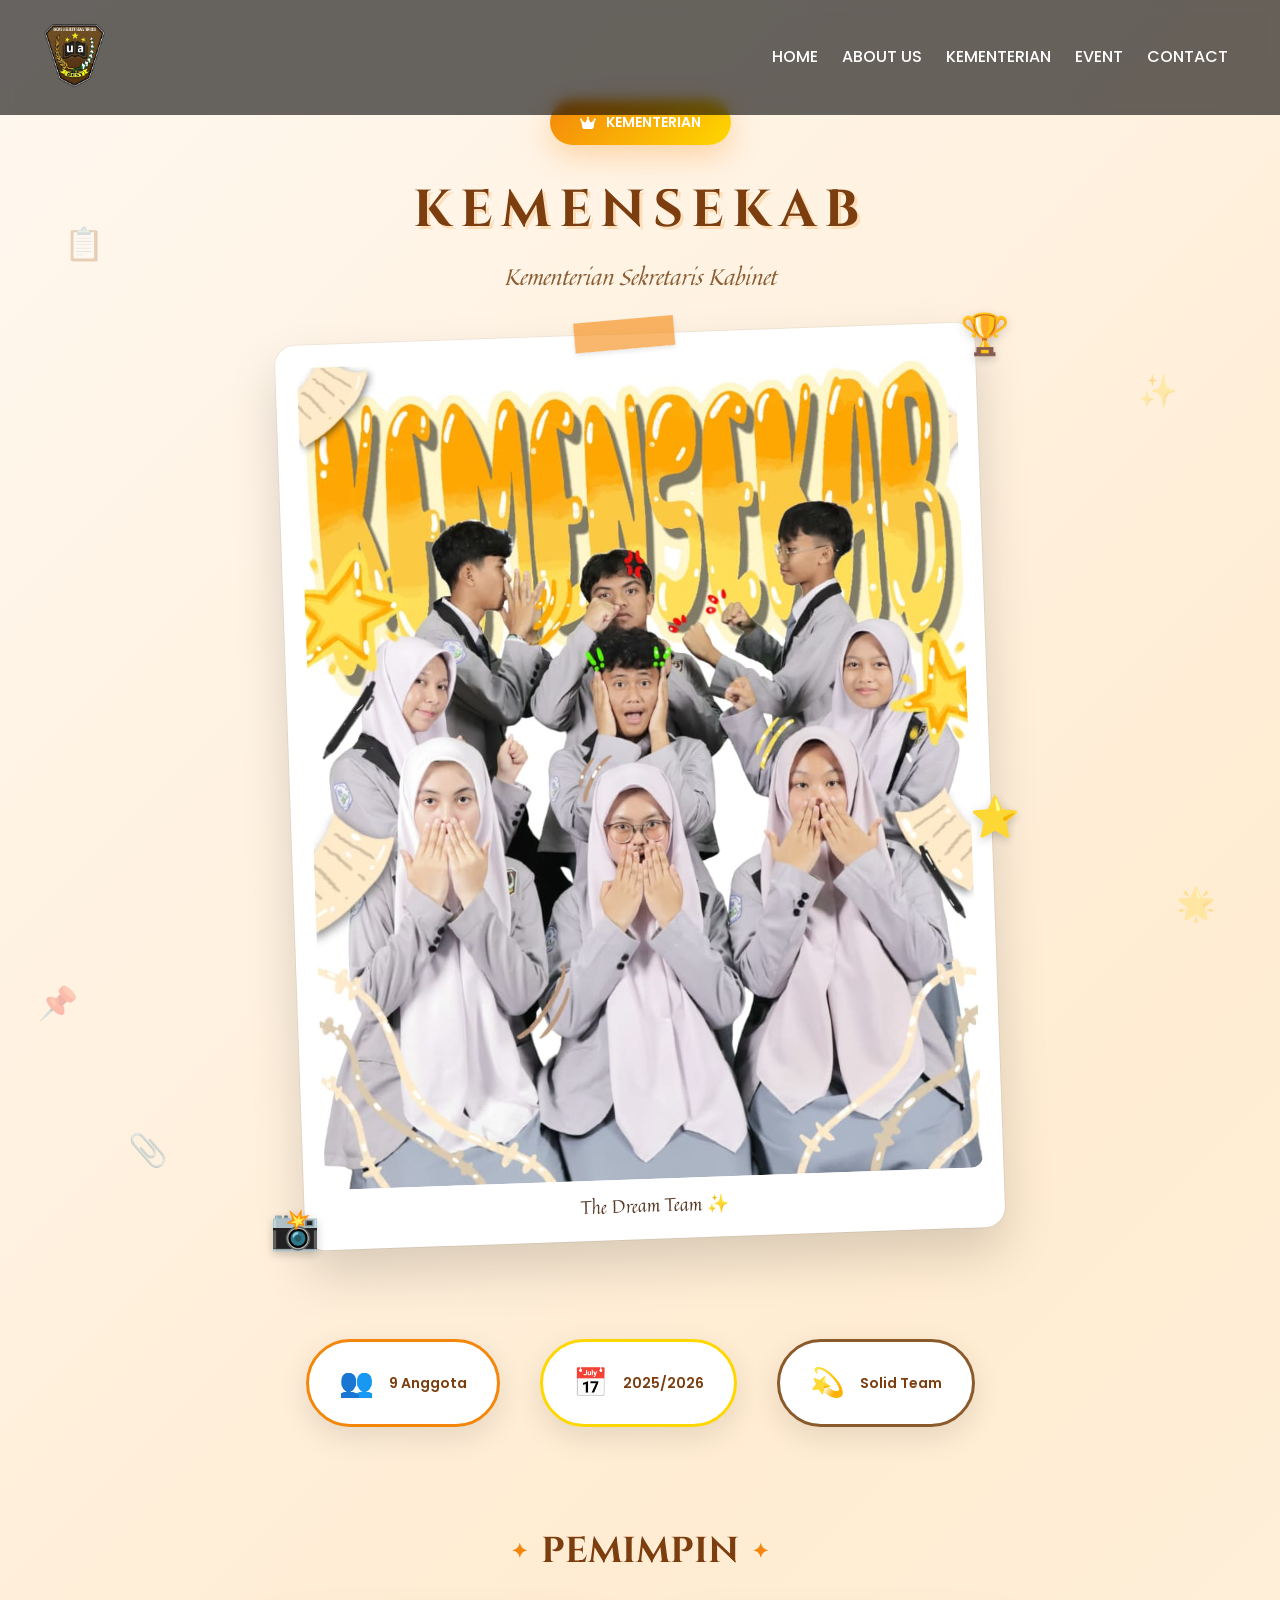
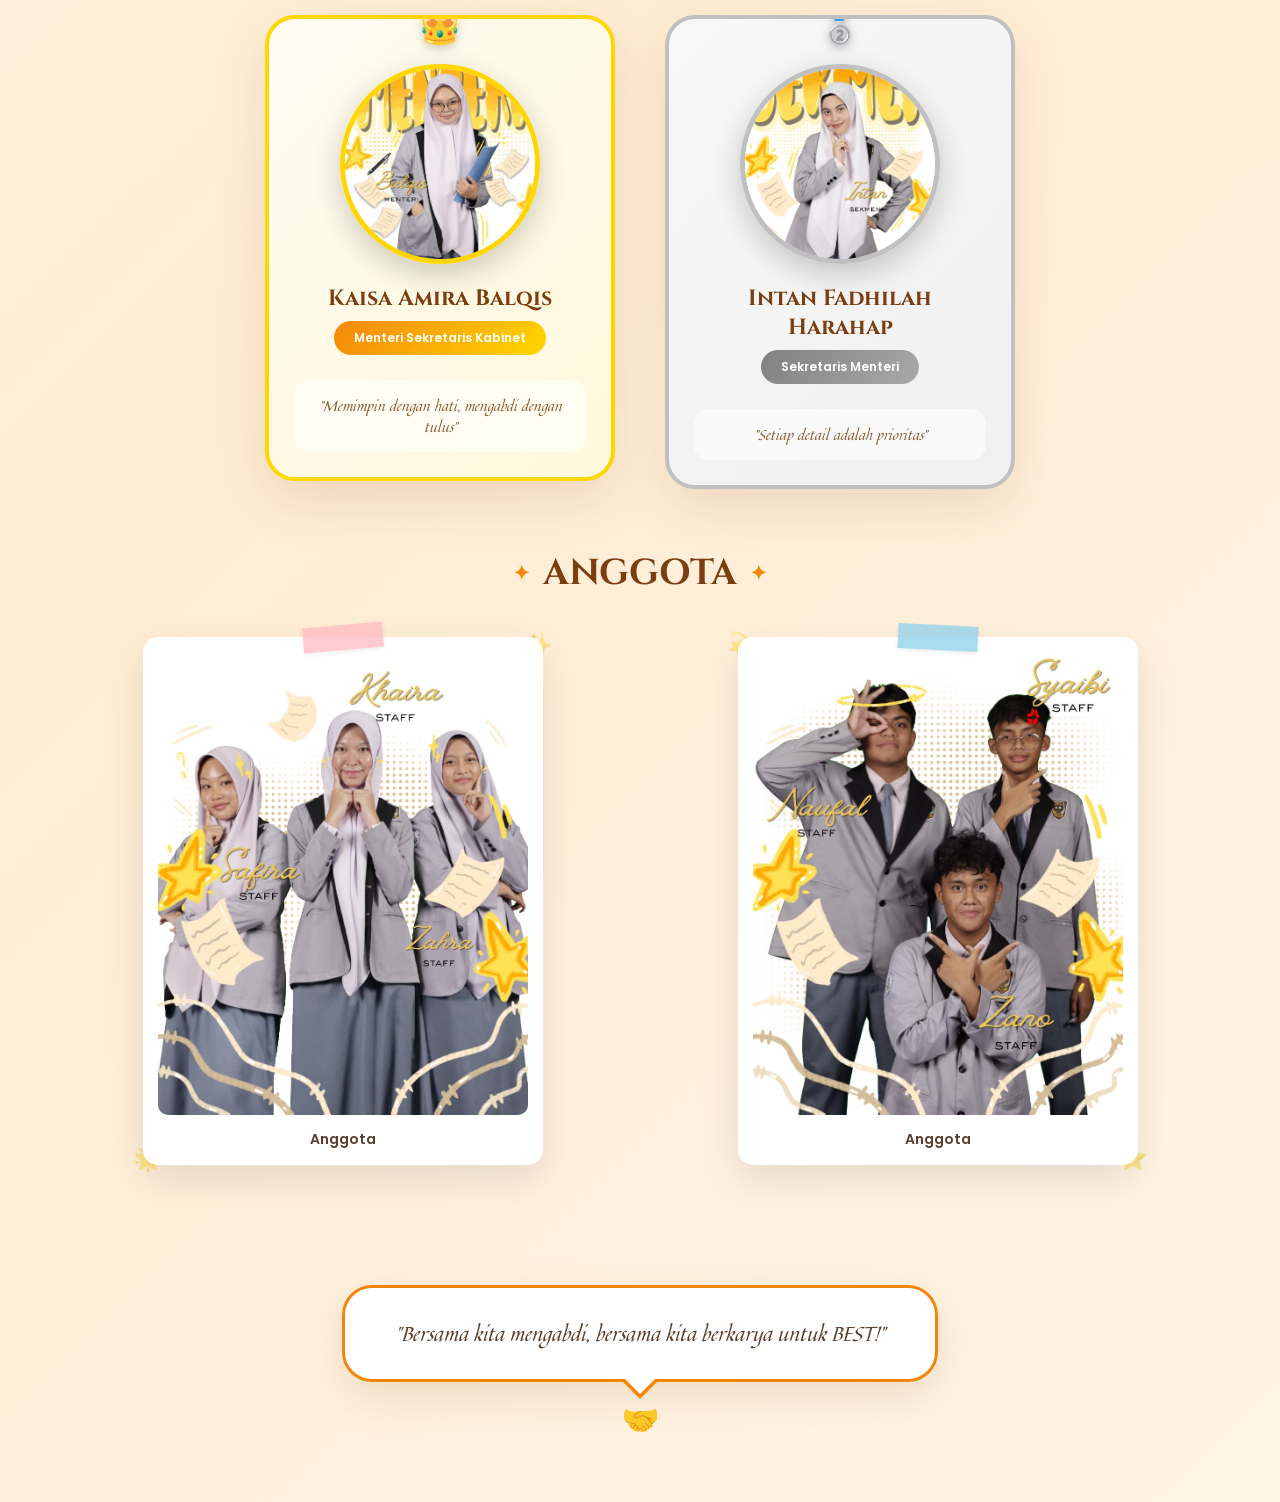
<file: kemensekab.html>
<!DOCTYPE html>
<html lang="id">
<head>
  <meta charset="UTF-8">
  <meta name="viewport" content="width=device-width, initial-scale=1.0">
  <title>KEMENSEKAB - BEST Kabinet</title>
  <link rel="preconnect" href="https://fonts.googleapis.com">
  <link rel="preconnect" href="https://fonts.gstatic.com" crossorigin>
  <link href="https://fonts.googleapis.com/css2?family=Poppins:wght@400;500;600;700&family=Cinzel:wght@700&family=Quintessential&display=swap" rel="stylesheet">
  <link rel="stylesheet" href="https://cdnjs.cloudflare.com/ajax/libs/font-awesome/6.5.1/css/all.min.css">
  <link href="https://unpkg.com/aos@2.3.1/dist/aos.css" rel="stylesheet">
  <style>
    * {
      margin: 0;
      padding: 0;
      box-sizing: border-box;
    }

    body {
      font-family: 'Poppins', sans-serif;
      background: linear-gradient(135deg, #FFF8F0 0%, #FFECD2 50%, #FFF5E6 100%);
      overflow-x: hidden;
    }

    /* Navbar Styles */
   nav {
    position: fixed;
    top: 0;
    left: 0;
    width: 100%;
    z-index: 1000;

    display: flex;
    padding: 20px 40px;
    justify-content: space-between;
    align-items: center;

    background: rgba(0, 0, 0, 0.6); /* biar kebaca */
    backdrop-filter: blur(6px);
  }

nav img {
  width: 70px;
}

.nav-links {
  flex: 1;
  text-align: right;
}

.nav-links ul {
  display: flex;
  justify-content: flex-end;
  align-items: center;
}

.nav-links ul li {
  list-style: none;
  padding: 8px 12px;
}

.nav-links ul li a {
  color: #fff;
  text-decoration: none;
  font-size: 16px;
  font-weight: 500;
}

.nav-links ul li::after {
  content: '';
  display: block;
  width: 0%;
  height: 2px;
  background: #F4870B;
  margin: auto;
  transition: 0.5s;
}

.nav-links ul li:hover::after {
  width: 100%;
}


.text-box {
  width: 80%;
  color: #fff;
  text-align: center;
  align-items: center;
  background: rgba(0,0,0,0.35);
  backdrop-filter: blur(8px);

  border-radius: 20px;
  margin-top: 80px; /* tambah ini */

  top: 50%;
  left: 50%;

  transform: translate(-50%, -50%);
  padding: 30px;
}

.text-box h1 {
  font-size: 50px;
}
.text-box h2 {
  font-size: 40px;
  margin: 10px 0;
  font-family: "Quintessential", serif;
  font-style: italic;
}

.text-box p {
  font-size: 20px;
  margin: 10px 0 40px;
  color: #fff;
}

nav .fa {
  display: none;
}

nav .fa-bars {
  font-size: 24px;
  cursor: pointer;
}

.menu-icon {
  display: flex;
  align-items: center;
}

@media(max-width: 700px) {
    
  .text-box {
    top: 50%;
    left: 50%;
    transform: translate(-50%, -50%); /* center perfect */
    margin-top: 80px;          /* hapus margin */
    width: 90%;
    text-align: center;     /* teks rata tengah */
    z-index: 1;
    padding: 30px;
  }

  .text-box h1 {
    font-size: 24px;
    text-align: center;     /* pastikan h1 center */
  }

  .text-box h2 {
    font-size: 18px;
    text-align: center;     /* pastikan h2 center */
  }

  .text-box p {
    font-size: 14px;
    text-align: center;     /* pastikan p center */
  }

  .nav-links ul {
    display: block;     /* MATIKAN FLEX */
    padding: 30px;
  }

  .nav-links ul li {
    padding: 12px 0;
  }

  .nav-links {
    position: absolute;
    background: #673E0E;
    height: 100vh;
    width: 200px;
    top: 0;
    right: -200px;
    transition: 0.5s;
    text-align: left;
    z-index: 10;
    flex: none;
    box-shadow: -5px 0 20px rgba(0,0,0,0.3);
  }

  nav {
    position: fixed;
    top: 0;
    left: 0;
    width: 100%;
    z-index: 1000;

    display: flex;
    padding: 20px 40px;
    justify-content: space-between;
    align-items: center;

    background: rgba(0, 0, 0, 0.6); /* biar kebaca */
    backdrop-filter: blur(6px);
  }

  nav .fa {
    display: block;
    color: #ffffff;
    margin: 10px;
    font-size: 22px;
    cursor: pointer;
  }

  nav img {
    width: 40px;   /* dari 70 → 40 */
  }

  nav .fa-bars {
    font-size: 24px;
  }

}

    /* Hero Section - Scrapbook Style */
    .hero-section {
      min-height: 100vh;
      padding-top: 100px;
      position: relative;
      overflow: hidden;
      display: flex;
      flex-direction: column;
      align-items: center;
      justify-content: center;
    }

    /* Floating Decorations */
    .floating-decor {
      position: absolute;
      font-size: 2rem;
      opacity: 0.3;
      animation: float 6s ease-in-out infinite;
      pointer-events: none;
    }

    .decor-1 { top: 15%; left: 5%; animation-delay: 0s; }
    .decor-2 { top: 25%; right: 8%; animation-delay: 1s; }
    .decor-3 { bottom: 20%; left: 10%; animation-delay: 2s; }
    .decor-4 { top: 60%; right: 5%; animation-delay: 3s; }
    .decor-5 { bottom: 30%; left: 3%; animation-delay: 4s; }

    @keyframes float {
      0%, 100% { transform: translateY(0) rotate(0deg); }
      50% { transform: translateY(-20px) rotate(10deg); }
    }

    /* Header Badge */
    .ministry-badge {
      display: inline-flex;
      align-items: center;
      gap: 10px;
      background: linear-gradient(135deg, #F4870B, #FFD700);
      color: white;
      padding: 12px 30px;
      border-radius: 50px;
      font-size: 14px;
      font-weight: 600;
      margin-bottom: 30px;
      box-shadow: 0 10px 30px rgba(244, 135, 11, 0.3);
      animation: badgePulse 2s ease-in-out infinite;
      z-index: 2;
    }

    @keyframes badgePulse {
      0%, 100% { transform: scale(1); box-shadow: 0 10px 30px rgba(244, 135, 11, 0.3); }
      50% { transform: scale(1.02); box-shadow: 0 15px 40px rgba(244, 135, 11, 0.5); }
    }

    /* Title Styles */
    .main-title {
      text-align: center;
      margin-bottom: 15px;
      z-index: 2;
    }

    .main-title h1 {
      font-family: 'Cinzel', serif;
      font-size: 52px;
      color: #7c3e0f;
      text-shadow: 3px 3px 0px rgba(244, 135, 11, 0.2);
      letter-spacing: 8px;
      animation: titleBounce 1s ease-out;
    }

    @keyframes titleBounce {
      0% { transform: translateY(-30px); opacity: 0; }
      100% { transform: translateY(0); opacity: 1; }
    }

    .subtitle {
      font-family: 'Quintessential', serif;
      font-size: 22px;
      color: #8b5e34;
      font-style: italic;
      margin-bottom: 40px;
      z-index: 2;
    }

    /* Group Photo - Scrapbook Style */
    .photo-container {
      position: relative;
      max-width: 700px;
      width: 90%;
      margin: 0 auto 60px;
      z-index: 2;
    }

    .polaroid-frame {
      background: white;
      padding: 20px 20px 60px 20px;
      border-radius: 20px;
      box-shadow: 
        0 25px 50px rgba(0,0,0,0.15),
        0 0 0 1px rgba(0,0,0,0.05);
      transform: rotate(-2deg);
      transition: transform 0.4s ease;
      position: relative;
    }

    .polaroid-frame:hover {
      transform: rotate(0deg) scale(1.02);
    }

    /* Tape Effect */
    .tape {
      position: absolute;
      width: 100px;
      height: 30px;
      background: rgba(244, 135, 11, 0.6);
      top: -15px;
      left: 50%;
      transform: translateX(-50%) rotate(-3deg);
      box-shadow: 0 2px 5px rgba(0,0,0,0.1);
      z-index: 10;
    }

    .polaroid-frame img {
      width: 100%;
      border-radius: 12px;
      display: block;
    }

    .polaroid-caption {
      position: absolute;
      bottom: 20px;
      left: 0;
      right: 0;
      text-align: center;
      font-family: 'Quintessential', serif;
      font-size: 18px;
      color: #5a3d2b;
    }

    /* Decorative Elements around photo */
    .photo-sticker {
      position: absolute;
      font-size: 40px;
      filter: drop-shadow(0 3px 5px rgba(0,0,0,0.2));
      animation: stickerBounce 2s ease-in-out infinite;
      z-index: 5;
    }

    .sticker-1 { top: -30px; right: -20px; animation-delay: 0s; }
    .sticker-2 { bottom: -20px; left: -20px; animation-delay: 0.5s; }
    .sticker-3 { top: 50%; right: -30px; animation-delay: 1s; }

    @keyframes stickerBounce {
      0%, 100% { transform: scale(1) rotate(0deg); }
      50% { transform: scale(1.1) rotate(10deg); }
    }

    /* Section Title */
    .section-title {
      text-align: center;
      margin: 60px 0 40px;
      position: relative;
      z-index: 2;
    }

    .section-title h2 {
      font-family: 'Cinzel', serif;
      font-size: 36px;
      color: #7c3e0f;
      display: inline-block;
      position: relative;
      padding: 0 30px;
    }

    .section-title h2::before,
    .section-title h2::after {
      content: '✦';
      position: absolute;
      top: 50%;
      transform: translateY(-50%);
      color: #F4870B;
      font-size: 20px;
      animation: starTwinkle 2s ease-in-out infinite;
    }

    .section-title h2::before { left: 0; }
    .section-title h2::after { right: 0; animation-delay: 1s; }

    @keyframes starTwinkle {
      0%, 100% { opacity: 0.5; transform: translateY(-50%) scale(1); }
      50% { opacity: 1; transform: translateY(-50%) scale(1.3); }
    }

    /* Leaders Section - Card Style */
    .leaders-container {
      display: flex;
      justify-content: center;
      align-items: flex-start;
      gap: 50px;
      flex-wrap: wrap;
      max-width: 1000px;
      margin: 0 auto 60px;
      padding: 0 20px;
      position: relative;
      z-index: 2;
    }

    .leader-card {
      position: relative;
      flex: 1;
      min-width: 280px;
      max-width: 350px;
    }

    .leader-inner {
      background: white;
      border-radius: 30px;
      padding: 25px;
      text-align: center;
      box-shadow: 0 20px 50px rgba(139, 94, 52, 0.15);
      border: 4px solid transparent;
      transition: all 0.4s cubic-bezier(0.175, 0.885, 0.32, 1.275);
      position: relative;
      overflow: hidden;
    }

    .leader-card:nth-child(1) .leader-inner {
      border-color: #FFD700;
      background: linear-gradient(135deg, #FFFBF0 0%, #FFF8DC 100%);
    }

    .leader-card:nth-child(2) .leader-inner {
      border-color: #C0C0C0;
      background: linear-gradient(135deg, #F8F8F8 0%, #F0F0F0 100%);
    }

    .leader-card:hover .leader-inner {
      transform: translateY(-15px) rotate(2deg);
      box-shadow: 0 30px 60px rgba(139, 94, 52, 0.25);
    }

    /* Rank Crown */
    .rank-crown {
      position: absolute;
      top: -20px;
      left: 50%;
      transform: translateX(-50%);
      font-size: 35px;
      filter: drop-shadow(0 3px 5px rgba(0,0,0,0.2));
      animation: crownFloat 2s ease-in-out infinite;
      z-index: 10;
    }

    @keyframes crownFloat {
      0%, 100% { transform: translateX(-50%) translateY(0) rotate(0deg); }
      50% { transform: translateX(-50%) translateY(-5px) rotate(5deg); }
    }

    /* Photo Frame */
    .leader-photo-frame {
      width: 200px;
      height: 200px;
      margin: 20px auto 20px;
      border-radius: 50%;
      overflow: hidden;
      border: 5px solid #FFD700;
      box-shadow: 0 10px 30px rgba(0,0,0,0.2);
      position: relative;
      transition: all 0.3s ease;
    }

    .leader-card:nth-child(2) .leader-photo-frame {
      border-color: #C0C0C0;
    }

    .leader-photo-frame:hover {
      transform: scale(1.05);
      box-shadow: 0 15px 40px rgba(0,0,0,0.3);
    }

    .leader-photo-frame img {
      width: 100%;
      height: 100%;
      object-fit: cover;
      transition: transform 0.3s ease;
    }

    .leader-photo-frame:hover img {
      transform: scale(1.1);
    }

    /* Leader Info */
    .leader-info h3 {
      font-family: 'Cinzel', serif;
      font-size: 22px;
      color: #7c3e0f;
      margin-bottom: 8px;
    }

    .leader-info .role {
      display: inline-block;
      background: linear-gradient(135deg, #F4870B, #FFD700);
      color: white;
      padding: 8px 20px;
      border-radius: 25px;
      font-size: 12px;
      font-weight: 600;
      margin-bottom: 15px;
    }

    .leader-card:nth-child(2) .leader-info .role {
      background: linear-gradient(135deg, #808080, #A9A9A9);
    }

    .leader-quote {
      font-family: 'Quintessential', serif;
      font-size: 14px;
      color: #8b5e34;
      font-style: italic;
      padding: 15px;
      background: rgba(255, 255, 255, 0.6);
      border-radius: 15px;
      margin-top: 10px;
    }

    /* Members Grid - Masonry Style */
    .members-section {
      max-width: 1200px;
      margin: 0 auto 80px;
      padding: 0 20px;
      position: relative;
      z-index: 2;
    }

    .members-grid {
      display: grid;
      grid-template-columns: repeat(auto-fit, minmax(300px, 1fr));
      gap: 30px;
      justify-items: center;
    }

    .member-card {
      position: relative;
      width: 100%;
      max-width: 400px;
      transition: all 0.4s ease;
    }

    .member-card:nth-child(odd) {
      transform: rotate(-2deg);
    }

    .member-card:nth-child(even) {
      transform: rotate(2deg);
    }

    .member-card:hover {
      transform: rotate(0deg) translateY(-10px);
      z-index: 10;
    }

    .member-polaroid {
      background: white;
      padding: 15px 15px 50px 15px;
      border-radius: 15px;
      box-shadow: 0 15px 40px rgba(0,0,0,0.1);
      transition: all 0.3s ease;
      position: relative;
    }

    .member-card:hover .member-polaroid {
      box-shadow: 0 25px 50px rgba(0,0,0,0.2);
    }

    /* Different colored tapes for each member */
    .member-polaroid::before {
      content: '';
      position: absolute;
      width: 80px;
      height: 25px;
      top: -12px;
      left: 50%;
      transform: translateX(-50%);
      opacity: 0.7;
      box-shadow: 0 2px 5px rgba(0,0,0,0.1);
    }

    .member-card:nth-child(1) .member-polaroid::before {
      background: #FFB6C1;
      transform: translateX(-50%) rotate(-5deg);
    }

    .member-card:nth-child(2) .member-polaroid::before {
      background: #87CEEB;
      transform: translateX(-50%) rotate(3deg);
    }

    .member-polaroid img {
      width: 100%;
      border-radius: 10px;
      display: block;
    }

    .member-caption {
      position: absolute;
      bottom: 15px;
      left: 0;
      right: 0;
      text-align: center;
      font-size: 14px;
      color: #5a3d2b;
      font-weight: 600;
    }

    /* Decorative Corner Elements */
    .corner-deco {
      position: absolute;
      font-size: 24px;
      opacity: 0.5;
      animation: cornerPulse 3s ease-in-out infinite;
    }

    @keyframes cornerPulse {
      0%, 100% { opacity: 0.3; transform: scale(1); }
      50% { opacity: 0.6; transform: scale(1.2); }
    }

    .member-card:nth-child(1) .corner-deco.top { top: -10px; right: -10px; }
    .member-card:nth-child(1) .corner-deco.bottom { bottom: -10px; left: -10px; animation-delay: 1s; }
    .member-card:nth-child(2) .corner-deco.top { top: -10px; left: -10px; animation-delay: 0.5s; }
    .member-card:nth-child(2) .corner-deco.bottom { bottom: -10px; right: -10px; animation-delay: 1.5s; }

    /* Fun Stats Section */
    .stats-section {
      display: flex;
      justify-content: center;
      gap: 40px;
      flex-wrap: wrap;
      margin: 40px auto;
      max-width: 800px;
      padding: 0 20px;
    }

    .stat-bubble {
      background: white;
      padding: 20px 30px;
      border-radius: 50px;
      box-shadow: 0 10px 30px rgba(0,0,0,0.1);
      display: flex;
      align-items: center;
      gap: 15px;
      border: 3px solid #F4870B;
      animation: statFloat 4s ease-in-out infinite;
    }

    .stat-bubble:nth-child(2) { animation-delay: 1s; border-color: #FFD700; }
    .stat-bubble:nth-child(3) { animation-delay: 2s; border-color: #8B5A2B; }

    @keyframes statFloat {
      0%, 100% { transform: translateY(0); }
      50% { transform: translateY(-10px); }
    }

    .stat-icon {
      font-size: 28px;
    }

    .stat-text {
      font-size: 14px;
      font-weight: 600;
      color: #7c3e0f;
    }

    /* Footer Quote */
    .footer-quote {
      text-align: center;
      padding: 40px 20px 60px;
      position: relative;
      z-index: 2;
    }

    .quote-bubble {
      display: inline-block;
      background: white;
      padding: 30px 50px;
      border-radius: 30px;
      box-shadow: 0 15px 40px rgba(139, 94, 52, 0.15);
      border: 3px solid #F4870B;
      position: relative;
      max-width: 600px;
    }

    .quote-bubble::before {
      content: '';
      position: absolute;
      bottom: -20px;
      left: 50%;
      transform: translateX(-50%);
      border-left: 20px solid transparent;
      border-right: 20px solid transparent;
      border-top: 20px solid #F4870B;
    }

    .quote-bubble::after {
      content: '';
      position: absolute;
      bottom: -15px;
      left: 50%;
      transform: translateX(-50%);
      border-left: 17px solid transparent;
      border-right: 17px solid transparent;
      border-top: 17px solid white;
    }

    .quote-bubble p {
      font-family: 'Quintessential', serif;
      font-size: 20px;
      color: #5a3d2b;
      font-style: italic;
    }

    .quote-emoji {
      font-size: 30px;
      margin-top: 15px;
      animation: emojiWave 2s ease-in-out infinite;
    }

    @keyframes emojiWave {
      0%, 100% { transform: rotate(0deg); }
      25% { transform: rotate(-20deg); }
      75% { transform: rotate(20deg); }
    }

    /* Mobile Responsive */
    @media (max-width: 768px) {
      .main-title h1 {
        font-size: 32px;
        letter-spacing: 4px;
      }

      .subtitle {
        font-size: 16px;
      }

      .polaroid-frame {
        padding: 15px 15px 50px 15px;
      }

      .polaroid-caption {
        font-size: 14px;
      }

      .photo-sticker {
        font-size: 30px;
      }

      .section-title h2 {
        font-size: 24px;
      }

      .leaders-container {
        gap: 30px;
      }

      .leader-card {
        min-width: 260px;
      }

      .leader-photo-frame {
        width: 160px;
        height: 160px;
      }

      .leader-info h3 {
        font-size: 18px;
      }

      .members-grid {
        grid-template-columns: 1fr;
        gap: 25px;
      }

      .member-card:nth-child(odd),
      .member-card:nth-child(even) {
        transform: rotate(0deg);
      }

      .stat-bubble {
        padding: 15px 20px;
      }

      .quote-bubble {
        padding: 20px 30px;
      }

      .quote-bubble p {
        font-size: 16px;
      }
    }

    @media (max-width: 375px) {
      .main-title h1 {
        font-size: 28px;
      }

      .leader-photo-frame {
        width: 140px;
        height: 140px;
      }
    }
  </style>
</head>
<body>
  <!-- Navbar -->
  <nav>
    <a href="index.html#home"><img src="fotofoto/logo-best.png" alt="Logo BEST"></a>
    <div class="nav-links" id="navLinks">
      <i class="fa fa-times" onclick="hideMenu()"></i>
      <ul>
        <li><a href="index.html#home" onclick="hideMenu()">HOME</a></li>
        <li><a href="index.html#about" onclick="hideMenu()">ABOUT US</a></li>
        <li><a href="index.html#kementerian" onclick="hideMenu()">KEMENTERIAN</a></li>
        <li><a href="event.html" onclick="hideMenu()">EVENT</a></li>
        <li><a href="contact.html" onclick="hideMenu()">CONTACT</a></li>
      </ul>
    </div>
    <i class="fa fa-bars" onclick="showMenu()"></i>
  </nav>

  <!-- Hero Section -->
  <section class="hero-section">
    <!-- Floating Decorations -->
    <div class="floating-decor decor-1">📋</div>
    <div class="floating-decor decor-2">✨</div>
    <div class="floating-decor decor-3">📎</div>
    <div class="floating-decor decor-4">🌟</div>
    <div class="floating-decor decor-5">📌</div>

    <!-- Ministry Badge -->
    <div class="ministry-badge" data-aos="fade-down">
      <i class="fas fa-crown"></i>
      <span>KEMENTERIAN</span>
    </div>

    <!-- Title -->
    <div class="main-title" data-aos="zoom-in">
      <h1>KEMENSEKAB</h1>
    </div>
    <p class="subtitle" data-aos="fade-up" data-aos-delay="200">Kementerian Sekretaris Kabinet</p>

    <!-- Group Photo - Scrapbook Style -->
    <div class="photo-container" data-aos="fade-up" data-aos-delay="400">
      <div class="polaroid-frame">
        <div class="tape"></div>
        <img src="fotofoto/kemensekab-foto-rame.jpeg" alt="Foto Bersama Kemensekab">
        <div class="polaroid-caption">The Dream Team ✨</div>
      </div>
      <div class="photo-sticker sticker-1">🏆</div>
      <div class="photo-sticker sticker-2">📸</div>
      <div class="photo-sticker sticker-3">⭐</div>
    </div>

    <!-- Fun Stats -->
    <div class="stats-section" data-aos="fade-up" data-aos-delay="600">
      <div class="stat-bubble">
        <span class="stat-icon">👥</span>
        <span class="stat-text">9 Anggota</span>
      </div>
      <div class="stat-bubble">
        <span class="stat-icon">📅</span>
        <span class="stat-text">2025/2026</span>
      </div>
      <div class="stat-bubble">
        <span class="stat-icon">💫</span>
        <span class="stat-text">Solid Team</span>
      </div>
    </div>
  </section>

  <!-- Leaders Section -->
  <div class="section-title" data-aos="fade-up">
    <h2>PEMIMPIN</h2>
  </div>

  <section class="leaders-container">
    <!-- Menteri -->
    <div class="leader-card" data-aos="fade-right" data-aos-delay="200">
      <div class="leader-inner">
        <div class="rank-crown">👑</div>
        <div class="leader-photo-frame">
          <img src="fotofoto/menteri-sekab.jpeg" alt="Kaisa Amira Balqis">
        </div>
        <div class="leader-info">
          <h3>Kaisa Amira Balqis</h3>
          <span class="role">Menteri Sekretaris Kabinet</span>
          <p class="leader-quote">"Memimpin dengan hati, mengabdi dengan tulus"</p>
        </div>
      </div>
    </div>

    <!-- Sekretaris Menteri -->
    <div class="leader-card" data-aos="fade-left" data-aos-delay="400">
      <div class="leader-inner">
        <div class="rank-crown">🥈</div>
        <div class="leader-photo-frame">
          <img src="fotofoto/sekmen-sekab.jpeg" alt="Intan Fadhilah Harahap">
        </div>
        <div class="leader-info">
          <h3>Intan Fadhilah Harahap</h3>
          <span class="role">Sekretaris Menteri</span>
          <p class="leader-quote">"Setiap detail adalah prioritas"</p>
        </div>
      </div>
    </div>
  </section>

  <!-- Members Section -->
  <div class="section-title" data-aos="fade-up">
    <h2>ANGGOTA</h2>
  </div>

  <section class="members-section">
    <div class="members-grid">
      <!-- Anggota 1 -->
      <div class="member-card" data-aos="fade-up" data-aos-delay="100">
        <div class="corner-deco top">✨</div>
        <div class="corner-deco bottom">🌟</div>
        <div class="member-polaroid">
          <img src="fotofoto/sekab-akh.jpeg" alt="Anggota Sekretaris Kabinet">
          <div class="member-caption">Anggota</div>
        </div>
      </div>

      <!-- Anggota 2 -->
      <div class="member-card" data-aos="fade-up" data-aos-delay="200">
        <div class="corner-deco top">💫</div>
        <div class="corner-deco bottom">⭐</div>
        <div class="member-polaroid">
          <img src="fotofoto/sekab-ikh.jpeg" alt="Anggota Sekretaris Kabinet">
          <div class="member-caption">Anggota</div>
        </div>
      </div>
    </div>
  </section>

  <!-- Footer Quote -->
  <div class="footer-quote" data-aos="fade-up">
    <div class="quote-bubble">
      <p>"Bersama kita mengabdi, bersama kita berkarya untuk BEST!"</p>
    </div>
    <div class="quote-emoji">🤝</div>
  </div>

  <!-- Scripts -->
  <script src="https://unpkg.com/aos@2.3.1/dist/aos.js"></script>
  <script>
    // Initialize AOS
    AOS.init({
      duration: 800,
      once: true,
      offset: 100
    });

    // Navbar Toggle
    var navLinks = document.getElementById("navLinks");

    function showMenu() {
      navLinks.style.right = "0";
    }

    function hideMenu() {
      navLinks.style.right = "-200px";
    }
  </script>
</body>
</html>
</file>
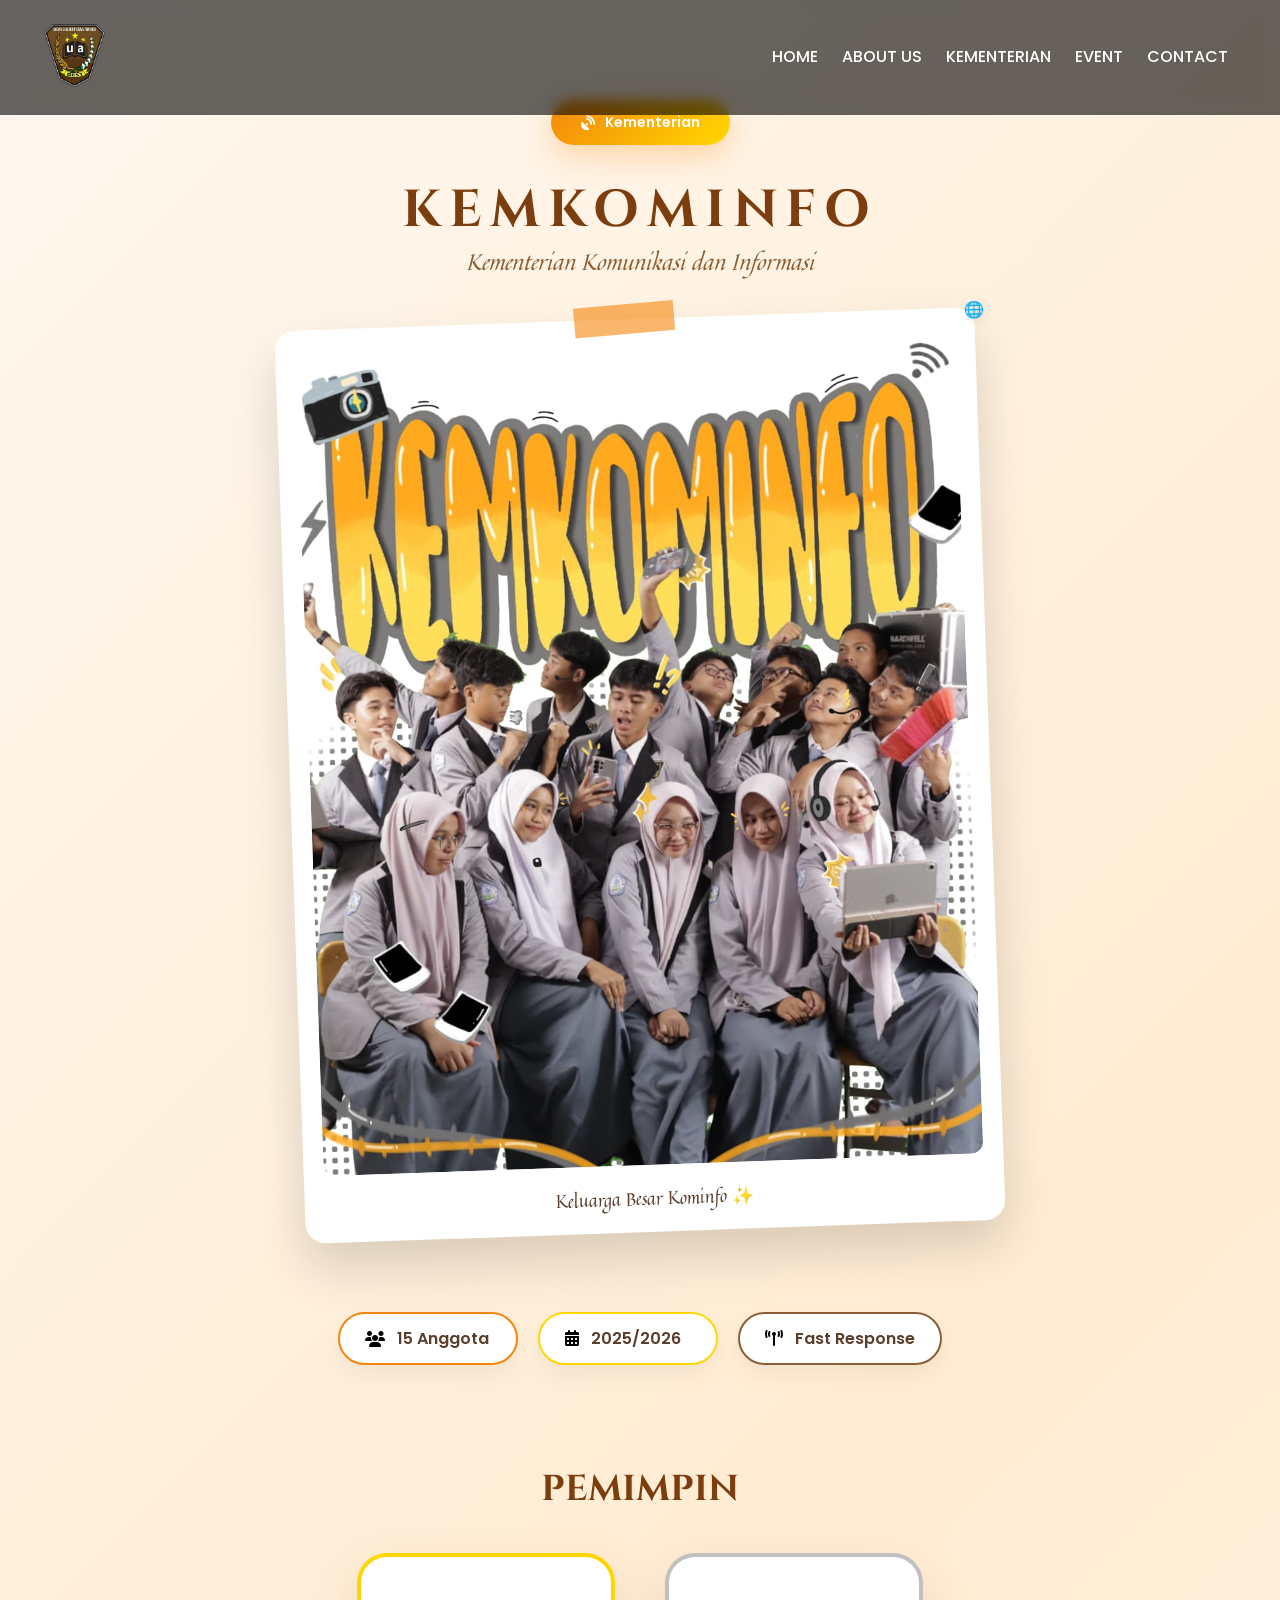
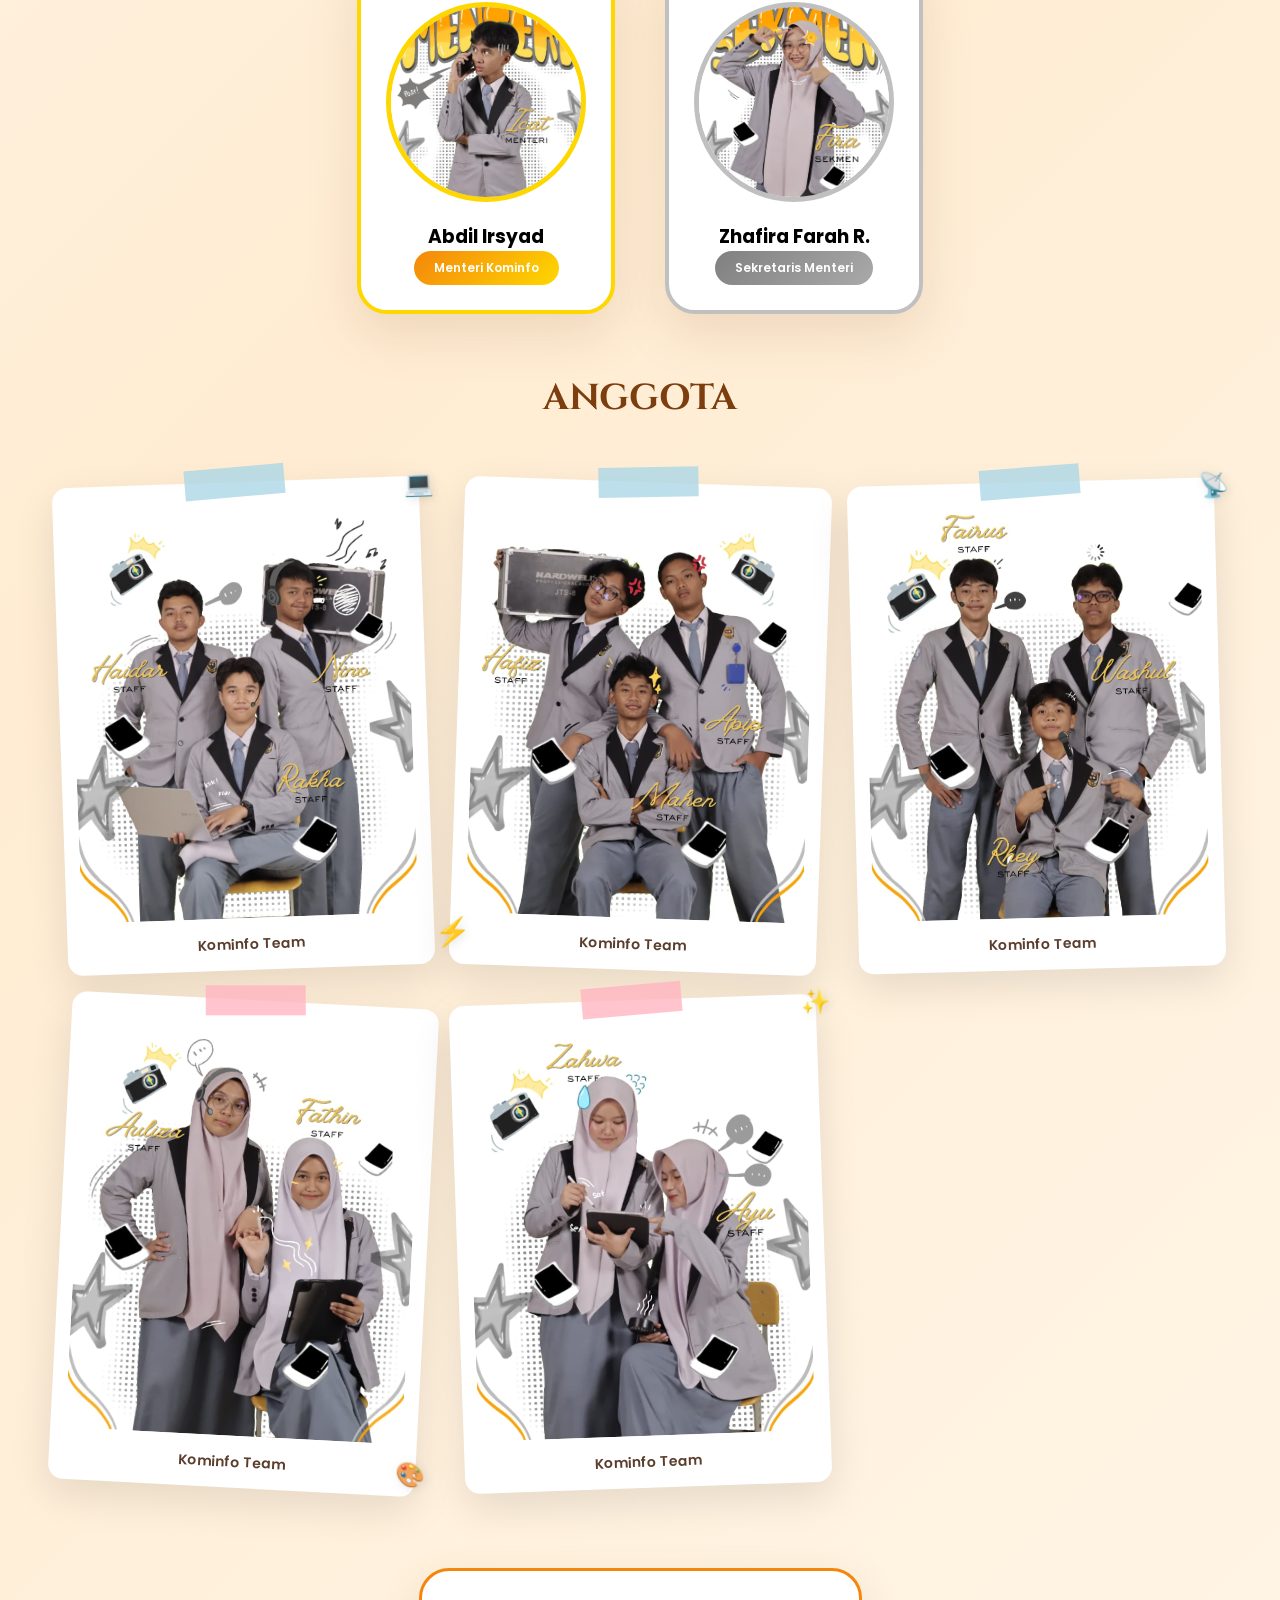
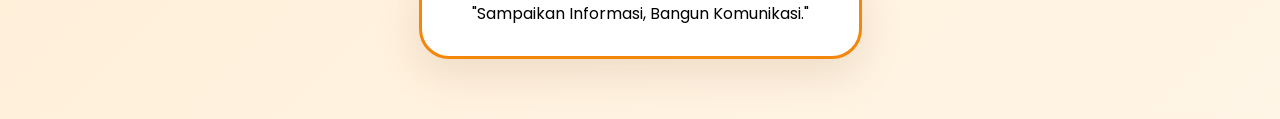
<file: kemkominfo.html>
<!DOCTYPE html>
<html lang="id">
<head>
  <meta charset="UTF-8">
  <meta name="viewport" content="width=device-width, initial-scale=1.0">
  <title>KEMKOMINFO - BEST Kabinet</title>
  <link rel="preconnect" href="https://fonts.googleapis.com">
  <link rel="preconnect" href="https://fonts.gstatic.com" crossorigin>
  <link href="https://fonts.googleapis.com/css2?family=Poppins:wght@400;500;600;700&family=Cinzel:wght@700&family=Quintessential&display=swap" rel="stylesheet">
  <link rel="stylesheet" href="https://cdnjs.cloudflare.com/ajax/libs/font-awesome/6.5.1/css/all.min.css">
  <link href="https://unpkg.com/aos@2.3.1/dist/aos.css" rel="stylesheet">
  <style>
    /* CSS internal tetap dipertahankan sesuai template utama */
    * { margin: 0; padding: 0; box-sizing: border-box; }
    body { font-family: 'Poppins', sans-serif; background: linear-gradient(135deg, #FFF8F0 0%, #FFECD2 50%, #FFF5E6 100%); overflow-x: hidden; }
    
    nav { position: fixed; top: 0; left: 0; width: 100%; z-index: 1000; display: flex; padding: 20px 40px; justify-content: space-between; align-items: center; background: rgba(0, 0, 0, 0.6); backdrop-filter: blur(6px); }
    nav img { width: 70px; }
    .nav-links { flex: 1; text-align: right; }
    .nav-links ul { display: flex; justify-content: flex-end; align-items: center; }
    .nav-links ul li { list-style: none; padding: 8px 12px; }
    .nav-links ul li a { color: #fff; text-decoration: none; font-size: 16px; font-weight: 500; }
    .nav-links ul li:hover::after { width: 100%; }
    .nav-links ul li::after { content: ''; display: block; width: 0%; height: 2px; background: #F4870B; margin: auto; transition: 0.5s; }
    nav .fa { display: none; color: #fff; font-size: 22px; cursor: pointer; }

    @media(max-width: 700px) {
      .nav-links { position: absolute; background: #673E0E; height: 100vh; width: 200px; top: 0; right: -200px; transition: 0.5s; text-align: left; }
      .nav-links ul { display: block; padding: 30px; }
      nav .fa { display: block; }
      nav img { width: 40px; }
    }

    .hero-section { min-height: 100vh; padding-top: 100px; position: relative; overflow: hidden; display: flex; flex-direction: column; align-items: center; justify-content: center; }
    
    .ministry-badge { display: inline-flex; align-items: center; gap: 10px; background: linear-gradient(135deg, #F4870B, #FFD700); color: white; padding: 12px 30px; border-radius: 50px; font-size: 14px; font-weight: 600; margin-bottom: 30px; box-shadow: 0 10px 30px rgba(244, 135, 11, 0.3); z-index: 2; }
    .main-title h1 { font-family: 'Cinzel', serif; font-size: 52px; color: #7c3e0f; letter-spacing: 8px; text-align: center; }
    .subtitle { font-family: 'Quintessential', serif; font-size: 22px; color: #8b5e34; font-style: italic; margin-bottom: 40px; }

    .photo-container { position: relative; max-width: 700px; width: 90%; margin: 0 auto 60px; z-index: 2; }
    .polaroid-frame { background: white; padding: 20px 20px 60px 20px; border-radius: 20px; box-shadow: 0 25px 50px rgba(0,0,0,0.15); transform: rotate(-2deg); transition: 0.4s; position: relative; }
    .polaroid-frame:hover { transform: rotate(0deg) scale(1.02); }
    .tape { position: absolute; width: 100px; height: 30px; background: rgba(244, 135, 11, 0.6); top: -15px; left: 50%; transform: translateX(-50%) rotate(-3deg); z-index: 10; }
    .polaroid-frame img { width: 100%; border-radius: 12px; }
    .polaroid-caption { position: absolute; bottom: 20px; left: 0; right: 0; text-align: center; font-family: 'Quintessential', serif; font-size: 18px; color: #5a3d2b; }

    .section-title { text-align: center; margin: 60px 0 40px; z-index: 2; }
    .section-title h2 { font-family: 'Cinzel', serif; font-size: 36px; color: #7c3e0f; position: relative; padding: 0 30px; }

    .leaders-container { display: flex; justify-content: center; gap: 50px; flex-wrap: wrap; max-width: 1000px; margin: 0 auto 60px; padding: 0 20px; }
    .leader-inner { background: white; border-radius: 30px; padding: 25px; text-align: center; box-shadow: 0 20px 50px rgba(139, 94, 52, 0.15); border: 4px solid #FFD700; transition: 0.4s; }
    .leader-photo-frame { width: 200px; height: 200px; margin: 20px auto; border-radius: 50%; overflow: hidden; border: 5px solid #FFD700; }
    .leader-photo-frame img { width: 100%; height: 100%; object-fit: cover; }
    .role { display: inline-block; background: linear-gradient(135deg, #F4870B, #FFD700); color: white; padding: 8px 20px; border-radius: 25px; font-size: 12px; font-weight: 600; }

    .members-grid { display: grid; grid-template-columns: repeat(auto-fit, minmax(280px, 1fr)); gap: 30px; max-width: 1200px; margin: 0 auto; padding: 20px; }
    .member-polaroid { background: white; padding: 15px 15px 45px 15px; border-radius: 15px; box-shadow: 0 15px 40px rgba(0,0,0,0.1); position: relative; transition: 0.3s; }
    .member-polaroid img { width: 100%; border-radius: 10px; }
    .member-caption { position: absolute; bottom: 15px; left: 0; right: 0; text-align: center; font-size: 14px; font-weight: 600; color: #5a3d2b; }
    
    .footer-quote { text-align: center; padding: 60px 20px; }
    .quote-bubble { display: inline-block; background: white; padding: 30px 50px; border-radius: 30px; border: 3px solid #F4870B; box-shadow: 0 15px 40px rgba(139, 94, 52, 0.15); }

    .sticker { position: absolute; z-index: 15; pointer-events: none; filter: drop-shadow(2px 2px 5px rgba(0,0,0,0.1)); }
    .sticker-top-right { top: -10px; right: -15px; font-size: 1.5rem; }
    .sticker-bottom-left { bottom: 10px; left: -15px; font-size: 1.8rem; }
    .sticker-bottom-right { bottom: 5px; right: -10px; font-size: 1.5rem; }

    .tape.pink { background: rgba(255, 182, 193, 0.8); }
    .tape.blue { background: rgba(173, 216, 230, 0.8); }

    .info-container { display: flex; gap: 20px; flex-wrap: wrap; justify-content: center; margin-top: 20px; margin-bottom: 40px; }
    .info-box { background: white; padding: 12px 25px; border-radius: 50px; display: flex; align-items: center; gap: 12px; box-shadow: 0 10px 25px rgba(0,0,0,0.05); border: 2px solid transparent; min-width: 180px; }
    .box-orange { border-color: #F4870B; }
    .box-yellow { border-color: #FFD700; }
    .box-brown { border-color: #8b5e34; }
    .info-box span { font-weight: 600; color: #5a3d2b; }

    @media (max-width: 768px) {
      .hero-section { padding-top: 120px; min-height: auto; }
      .main-title h1 { font-size: 42px; letter-spacing: 2px; margin: 15px 0 5px; line-height: 1; }
      .subtitle { font-size: 18px; margin-bottom: 30px; padding: 0 10px; }
      .ministry-badge { padding: 10px 25px; font-size: 11px; margin-bottom: 10px; transform: scale(0.9); }
    }
  </style>
</head>
<body>

  <nav>
    <a href="index.html#home"><img src="fotofoto/logo-best.png" alt="Logo BEST"></a>
    <div class="nav-links" id="navLinks">
      <i class="fa fa-times" onclick="hideMenu()"></i>
      <ul>
        <li><a href="index.html#home" onclick="hideMenu()">HOME</a></li>
        <li><a href="index.html#about" onclick="hideMenu()">ABOUT US</a></li>
        <li><a href="index.html#kementerian" onclick="hideMenu()">KEMENTERIAN</a></li>
        <li><a href="index.html#event" onclick="hideMenu()">EVENT</a></li>
        <li><a href="index.html#contact" onclick="hideMenu()">CONTACT</a></li>
      </ul>
    </div>
    <i class="fa fa-bars" onclick="showMenu()"></i>
  </nav>

  <section class="hero-section">
    <div class="ministry-badge" data-aos="fade-down">
      <i class="fas fa-satellite-dish"></i>
      <span>Kementerian</span>
    </div>

    <div class="main-title" data-aos="zoom-in">
      <h1>KEMKOMINFO</h1>
    </div>
    <p class="subtitle" data-aos="fade-up">Kementerian Komunikasi dan Informasi</p>

    <div class="photo-container" data-aos="fade-up">
      <div class="polaroid-frame">
        <div class="tape orange"></div>
        <div class="sticker st-1" style="position: absolute; top: -10px; right: -10px;">🌐</div>
        <img src="fotofoto/kominfo-foto-rame.jpeg" alt="Kominfo Foto Rame">
        <div class="polaroid-caption">Keluarga Besar Kominfo ✨</div>
      </div>
    </div>

    <div class="info-container" data-aos="fade-up">
      <div class="info-box box-orange">
        <i class="fas fa-users"></i>
        <span>15 Anggota</span>
      </div>
      <div class="info-box box-yellow">
        <i class="fas fa-calendar-alt"></i>
        <span>2025/2026</span>
      </div>
      <div class="info-box box-brown">
        <i class="fas fa-broadcast-tower"></i>
        <span>Fast Response</span>
      </div>
    </div>
  </section>

  <div class="section-title" data-aos="fade-up">
    <h2>PEMIMPIN</h2>
  </div>

  <section class="leaders-container">
    <div class="leader-card" data-aos="fade-right">
      <div class="leader-inner">
        <div class="leader-photo-frame">
          <img src="fotofoto/menteri-minfo.jpeg" alt="Abdil Irsyad">
        </div>
        <div class="leader-info">
          <h3>Abdil Irsyad</h3>
          <span class="role">Menteri Kominfo</span>
        </div>
      </div>
    </div>

    <div class="leader-card" data-aos="fade-left">
      <div class="leader-inner" style="border-color: #C0C0C0;">
        <div class="leader-photo-frame" style="border-color: #C0C0C0;">
          <img src="fotofoto/sekmen-minfo.jpeg" alt="Zhafira Farah Ramadhany">
        </div>
        <div class="leader-info">
          <h3>Zhafira Farah R.</h3>
          <span class="role" style="background: linear-gradient(135deg, #808080, #A9A9A9);">Sekretaris Menteri</span>
        </div>
      </div>
    </div>
  </section>

  <div class="section-title" data-aos="fade-up">
    <h2>ANGGOTA</h2>
  </div>

  <section class="members-grid">
    <div class="member-card" data-aos="zoom-in" style="transform: rotate(-2deg);">
      <div class="member-polaroid">
        <div class="tape blue"></div>
        <div class="sticker sticker-top-right">💻</div>
        <img src="fotofoto/anggota-minfo-ikh1.jpeg" alt="Anggota 1">
        <div class="member-caption">Kominfo Team</div>
      </div>
    </div>

    <div class="member-card" data-aos="zoom-in" style="transform: rotate(2deg);">
      <div class="member-polaroid">
        <div class="tape blue"></div>
        <div class="sticker sticker-bottom-left">⚡</div>
        <img src="fotofoto/anggota-minfo-ikh2.jpeg" alt="Anggota 2">
        <div class="member-caption">Kominfo Team</div>
      </div>
    </div>

    <div class="member-card" data-aos="zoom-in" style="transform: rotate(-1.5deg);">
      <div class="member-polaroid">
        <div class="tape blue"></div>
        <div class="sticker sticker-top-right">📡</div>
        <img src="fotofoto/anggota-minfo-ikh3.jpeg" alt="Anggota 3">
        <div class="member-caption">Kominfo Team</div>
      </div>
    </div>

    <div class="member-card" data-aos="zoom-in" style="transform: rotate(3deg);">
      <div class="member-polaroid">
        <div class="tape pink"></div>
        <div class="sticker sticker-bottom-right">🎨</div>
        <img src="fotofoto/anggota-minfo-akh1.jpeg" alt="Anggota 4">
        <div class="member-caption">Kominfo Team</div>
      </div>
    </div>

    <div class="member-card" data-aos="zoom-in" style="transform: rotate(-2deg);">
      <div class="member-polaroid">
        <div class="tape pink"></div>
        <div class="sticker sticker-top-right">✨</div>
        <img src="fotofoto/anggota-minfo-akh2.jpeg" alt="Anggota 5">
        <div class="member-caption">Kominfo Team</div>
      </div>
    </div>
  </section>

  <div class="footer-quote" data-aos="fade-up">
    <div class="quote-bubble">
      <p>"Sampaikan Informasi, Bangun Komunikasi."</p>
    </div>
  </div>

  <script src="https://unpkg.com/aos@2.3.1/dist/aos.js"></script>
  <script>
    AOS.init({ duration: 800, once: true });
    var navLinks = document.getElementById("navLinks");
    function showMenu() { navLinks.style.right = "0"; }
    function hideMenu() { navLinks.style.right = "-200px"; }
  </script>
</body>
</html>
</file>
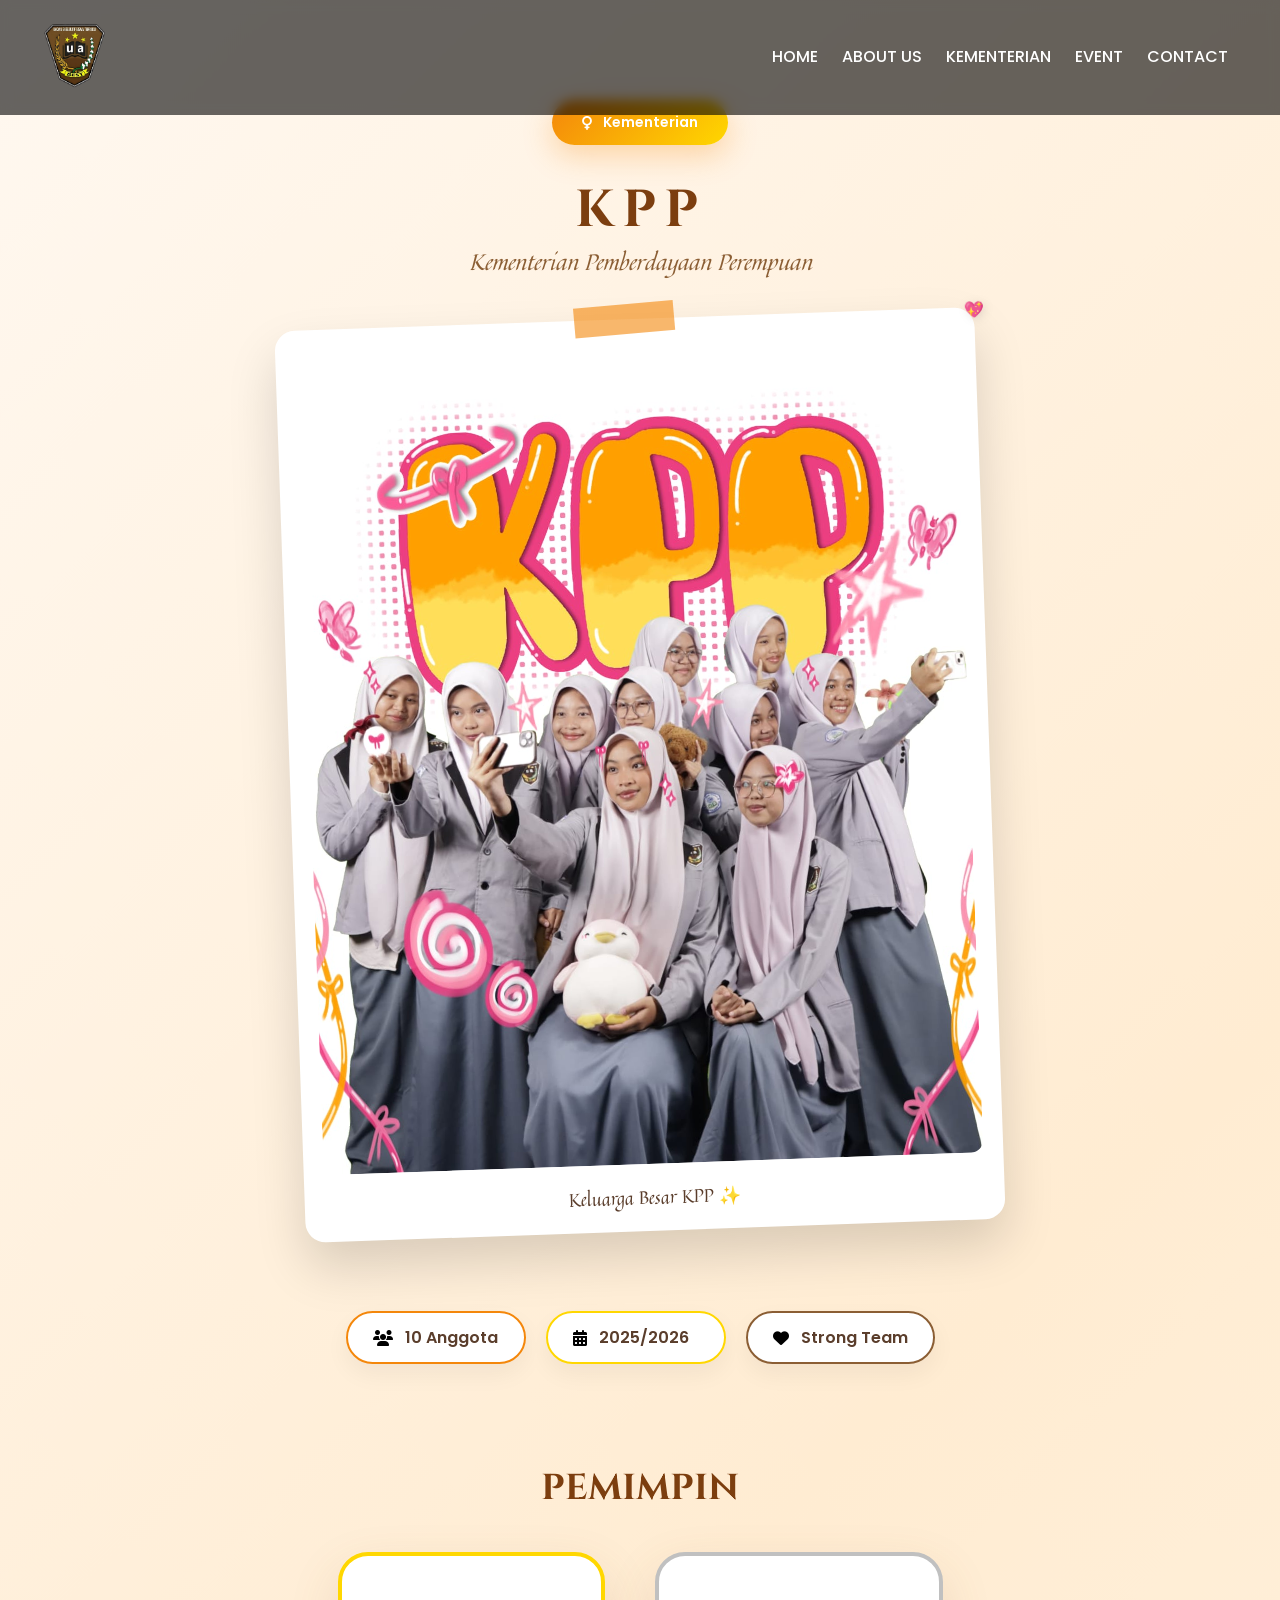
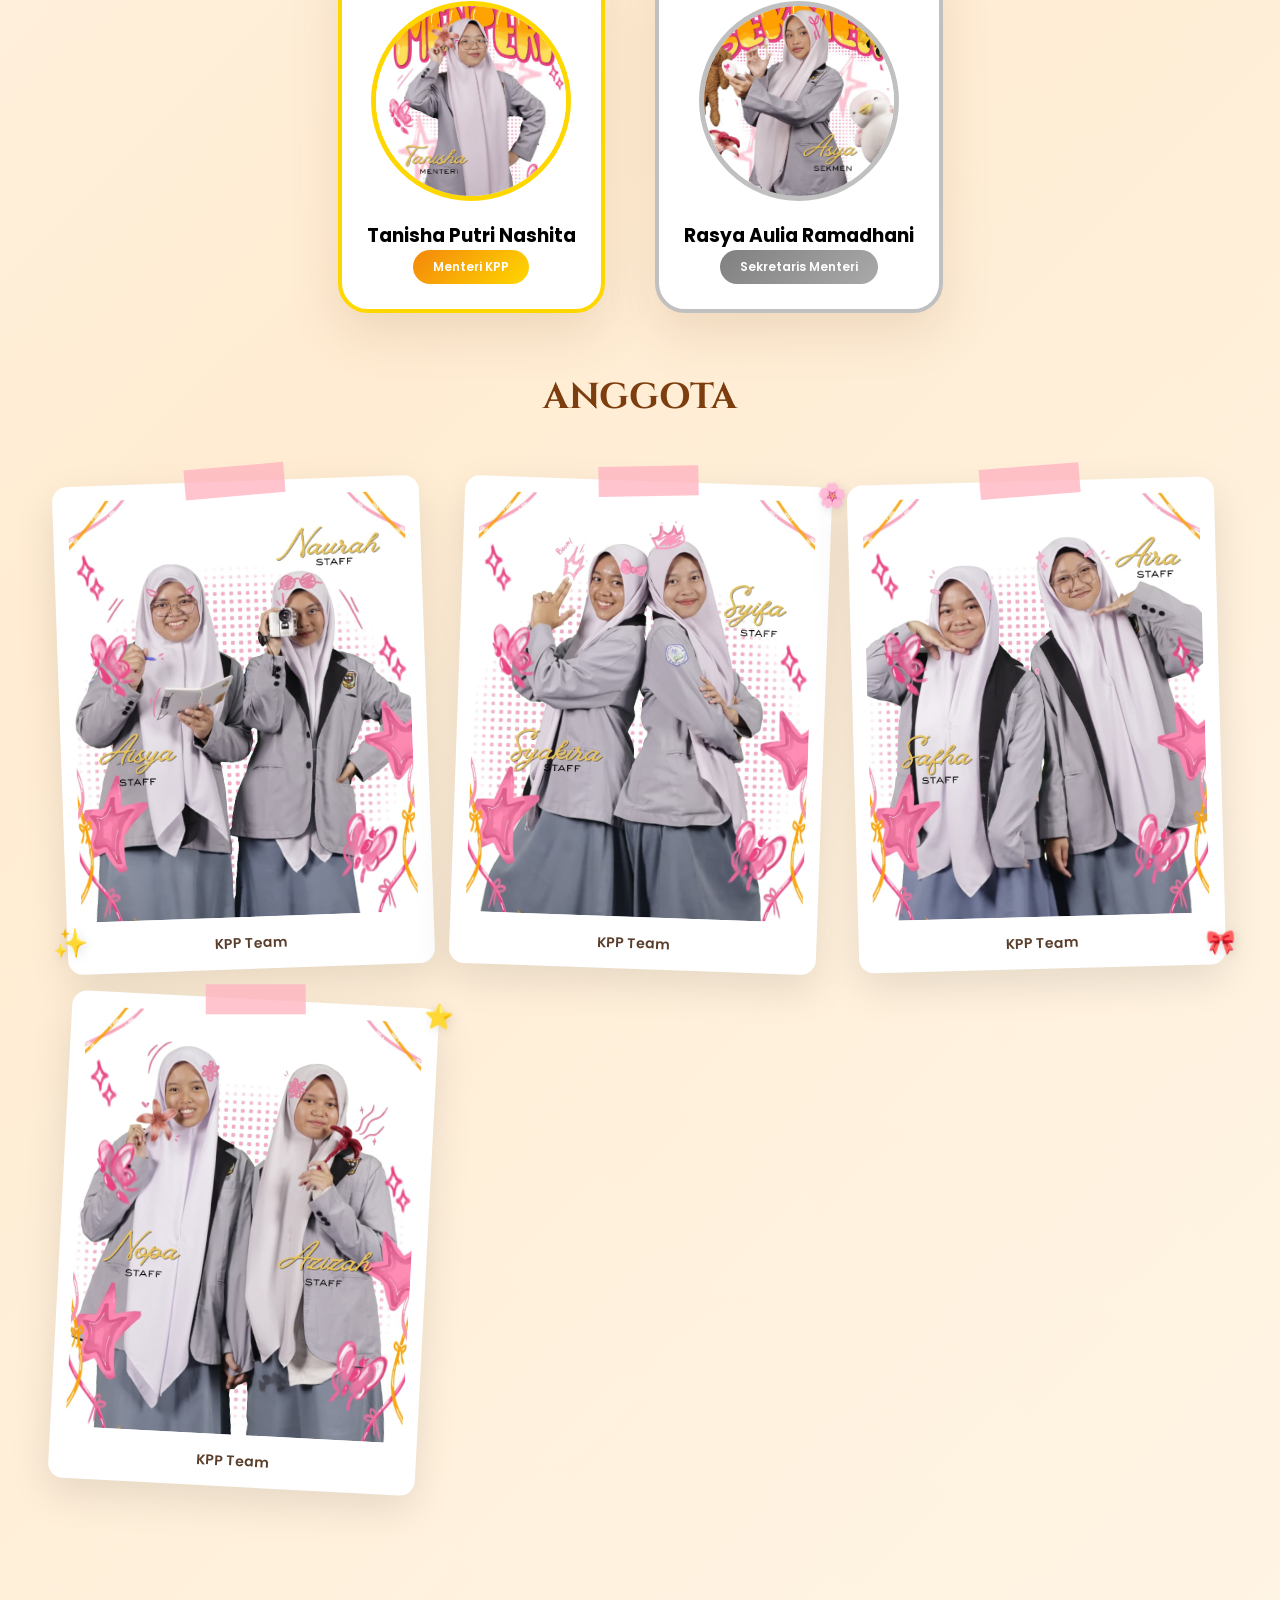
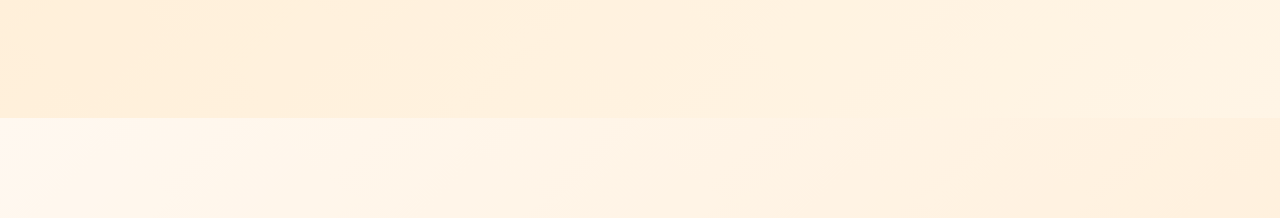
<file: kpp.html>
<!DOCTYPE html>
<html lang="id">
<head>
  <meta charset="UTF-8">
  <meta name="viewport" content="width=device-width, initial-scale=1.0">
  <title>KPP - BEST Kabinet</title>
  <link rel="preconnect" href="https://fonts.googleapis.com">
  <link rel="preconnect" href="https://fonts.gstatic.com" crossorigin>
  <link href="https://fonts.googleapis.com/css2?family=Poppins:wght@400;500;600;700&family=Cinzel:wght@700&family=Quintessential&display=swap" rel="stylesheet">
  <link rel="stylesheet" href="https://cdnjs.cloudflare.com/ajax/libs/font-awesome/6.5.1/css/all.min.css">
  <link href="https://unpkg.com/aos@2.3.1/dist/aos.css" rel="stylesheet">
  <style>
    /* CSS internal - Menjaga warna tetap orange/brown sesuai permintaan */
    * { margin: 0; padding: 0; box-sizing: border-box; }
    body { font-family: 'Poppins', sans-serif; background: linear-gradient(135deg, #FFF8F0 0%, #FFECD2 50%, #FFF5E6 100%); overflow-x: hidden; }
    
    nav { position: fixed; top: 0; left: 0; width: 100%; z-index: 1000; display: flex; padding: 20px 40px; justify-content: space-between; align-items: center; background: rgba(0, 0, 0, 0.6); backdrop-filter: blur(6px); }
    nav img { width: 70px; }
    .nav-links { flex: 1; text-align: right; }
    .nav-links ul { display: flex; justify-content: flex-end; align-items: center; }
    .nav-links ul li { list-style: none; padding: 8px 12px; }
    .nav-links ul li a { color: #fff; text-decoration: none; font-size: 16px; font-weight: 500; }
    .nav-links ul li:hover::after { width: 100%; }
    .nav-links ul li::after { content: ''; display: block; width: 0%; height: 2px; background: #F4870B; margin: auto; transition: 0.5s; }
    nav .fa { display: none; color: #fff; font-size: 22px; cursor: pointer; }

    @media(max-width: 700px) {
      .nav-links { position: absolute; background: #673E0E; height: 100vh; width: 200px; top: 0; right: -200px; transition: 0.5s; text-align: left; }
      .nav-links ul { display: block; padding: 30px; }
      nav .fa { display: block; }
      nav img { width: 40px; }
    }

    .hero-section { min-height: 100vh; padding-top: 100px; position: relative; overflow: hidden; display: flex; flex-direction: column; align-items: center; justify-content: center; }
    
    .ministry-badge { display: inline-flex; align-items: center; gap: 10px; background: linear-gradient(135deg, #F4870B, #FFD700); color: white; padding: 12px 30px; border-radius: 50px; font-size: 14px; font-weight: 600; margin-bottom: 30px; box-shadow: 0 10px 30px rgba(244, 135, 11, 0.3); z-index: 2; }
    .main-title h1 { font-family: 'Cinzel', serif; font-size: 52px; color: #7c3e0f; letter-spacing: 8px; text-align: center; }
    .subtitle { font-family: 'Quintessential', serif; font-size: 22px; color: #8b5e34; font-style: italic; margin-bottom: 40px; }

    .photo-container { position: relative; max-width: 700px; width: 90%; margin: 0 auto 60px; z-index: 2; }
    .polaroid-frame { background: white; padding: 20px 20px 60px 20px; border-radius: 20px; box-shadow: 0 25px 50px rgba(0,0,0,0.15); transform: rotate(-2deg); transition: 0.4s; position: relative; }
    .polaroid-frame:hover { transform: rotate(0deg) scale(1.02); }
    .tape { position: absolute; width: 100px; height: 30px; background: rgba(244, 135, 11, 0.6); top: -15px; left: 50%; transform: translateX(-50%) rotate(-3deg); z-index: 10; }
    .polaroid-frame img { width: 100%; border-radius: 12px; }
    .polaroid-caption { position: absolute; bottom: 20px; left: 0; right: 0; text-align: center; font-family: 'Quintessential', serif; font-size: 18px; color: #5a3d2b; }

    .section-title { text-align: center; margin: 60px 0 40px; z-index: 2; }
    .section-title h2 { font-family: 'Cinzel', serif; font-size: 36px; color: #7c3e0f; position: relative; padding: 0 30px; }

    .leaders-container { display: flex; justify-content: center; gap: 50px; flex-wrap: wrap; max-width: 1000px; margin: 0 auto 60px; padding: 0 20px; }
    .leader-inner { background: white; border-radius: 30px; padding: 25px; text-align: center; box-shadow: 0 20px 50px rgba(139, 94, 52, 0.15); border: 4px solid #FFD700; transition: 0.4s; }
    .leader-photo-frame { width: 200px; height: 200px; margin: 20px auto; border-radius: 50%; overflow: hidden; border: 5px solid #FFD700; }
    .leader-photo-frame img { width: 100%; height: 100%; object-fit: cover; }
    .role { display: inline-block; background: linear-gradient(135deg, #F4870B, #FFD700); color: white; padding: 8px 20px; border-radius: 25px; font-size: 12px; font-weight: 600; }

    .members-grid { display: grid; grid-template-columns: repeat(auto-fit, minmax(280px, 1fr)); gap: 30px; max-width: 1200px; margin: 0 auto; padding: 20px; }
    .member-polaroid { background: white; padding: 15px 15px 45px 15px; border-radius: 15px; box-shadow: 0 15px 40px rgba(0,0,0,0.1); position: relative; transition: 0.3s; }
    .member-polaroid img { width: 100%; border-radius: 10px; }
    .member-caption { position: absolute; bottom: 15px; left: 0; right: 0; text-align: center; font-size: 14px; font-weight: 600; color: #5a3d2b; }
    
    .footer-quote { text-align: center; padding: 60px 20px; }
    .quote-bubble { display: inline-block; background: white; padding: 30px 50px; border-radius: 30px; border: 3px solid #F4870B; box-shadow: 0 15px 40px rgba(139, 94, 52, 0.15); }

    @media (max-width: 768px) {
      .hero-section { padding-top: 120px; min-height: auto; }
      .main-title h1 { font-size: 42px; letter-spacing: 2px; margin: 15px 0 5px; line-height: 1; }
      .subtitle { font-size: 18px; margin-bottom: 30px; padding: 0 10px; }
      .ministry-badge { padding: 10px 25px; font-size: 11px; margin-bottom: 10px; transform: scale(0.9); }
      .photo-container { width: 92%; margin-top: 10px; }
      .polaroid-frame { padding: 12px 12px 45px 12px; }
    }

    .sticker { position: absolute; z-index: 15; pointer-events: none; filter: drop-shadow(2px 2px 5px rgba(0,0,0,0.1)); }
    .sticker-top-right { top: -10px; right: -15px; font-size: 1.5rem; }
    .sticker-bottom-left { bottom: 10px; left: -15px; font-size: 1.8rem; }
    .sticker-bottom-right { bottom: 5px; right: -10px; font-size: 1.5rem; }
    .tape.pink { background: rgba(255, 182, 193, 0.8); }

    .info-container { display: flex; gap: 20px; flex-wrap: wrap; justify-content: center; margin-top: 20px; margin-bottom: 40px; }
    .info-box { background: white; padding: 12px 25px; border-radius: 50px; display: flex; align-items: center; gap: 12px; box-shadow: 0 10px 25px rgba(0,0,0,0.05); border: 2px solid transparent; min-width: 180px; }
    .box-orange { border-color: #F4870B; }
    .box-yellow { border-color: #FFD700; }
    .box-brown { border-color: #8b5e34; }
    .info-box span { font-weight: 600; color: #5a3d2b; }
  </style>
</head>
<body>

  <nav>
    <a href="index.html#home"><img src="fotofoto/logo-best.png" alt="Logo BEST"></a>
    <div class="nav-links" id="navLinks">
      <i class="fa fa-times" onclick="hideMenu()"></i>
      <ul>
        <li><a href="index.html#home" onclick="hideMenu()">HOME</a></li>
        <li><a href="index.html#about" onclick="hideMenu()">ABOUT US</a></li>
        <li><a href="index.html#kementerian" onclick="hideMenu()">KEMENTERIAN</a></li>
        <li><a href="index.html#event" onclick="hideMenu()">EVENT</a></li>
        <li><a href="index.html#contact" onclick="hideMenu()">CONTACT</a></li>
      </ul>
    </div>
    <i class="fa fa-bars" onclick="showMenu()"></i>
  </nav>

  <section class="hero-section">
    <div class="ministry-badge" data-aos="fade-down">
      <i class="fas fa-venus"></i>
      <span>Kementerian</span>
    </div>

    <div class="main-title" data-aos="zoom-in">
      <h1>KPP</h1>
    </div>
    <p class="subtitle" data-aos="fade-up">Kementerian Pemberdayaan Perempuan</p>

    <div class="photo-container" data-aos="fade-up">
      <div class="polaroid-frame">
        <div class="tape orange"></div>
        <div class="sticker st-1" style="position: absolute; top: -10px; right: -10px;">💖</div>
        <img src="fotofoto/kpp-foto-rame.jpeg" alt="KPP Foto Rame">
        <div class="polaroid-caption">Keluarga Besar KPP ✨</div>
      </div>
    </div>

    <div class="info-container" data-aos="fade-up">
      <div class="info-box box-orange">
        <i class="fas fa-users"></i>
        <span>10 Anggota</span>
      </div>
      <div class="info-box box-yellow">
        <i class="fas fa-calendar-alt"></i>
        <span>2025/2026</span>
      </div>
      <div class="info-box box-brown">
        <i class="fas fa-heart"></i>
        <span>Strong Team</span>
      </div>
    </div>
  </section>

  <div class="section-title" data-aos="fade-up">
    <h2>PEMIMPIN</h2>
  </div>

  <section class="leaders-container">
    <div class="leader-card" data-aos="fade-right">
      <div class="leader-inner">
        <div class="leader-photo-frame">
          <img src="fotofoto/menteri-kpp.jpeg" alt="Tanisha">
        </div>
        <div class="leader-info">
          <h3>Tanisha Putri Nashita</h3>
          <span class="role">Menteri KPP</span>
        </div>
      </div>
    </div>

    <div class="leader-card" data-aos="fade-left">
      <div class="leader-inner" style="border-color: #C0C0C0;">
        <div class="leader-photo-frame" style="border-color: #C0C0C0;">
          <img src="fotofoto/sekmen-kpp.jpeg" alt="Rasya">
        </div>
        <div class="leader-info">
          <h3>Rasya Aulia Ramadhani</h3>
          <span class="role" style="background: linear-gradient(135deg, #808080, #A9A9A9);">Sekretaris Menteri</span>
        </div>
      </div>
    </div>
  </section>

  <div class="section-title" data-aos="fade-up">
    <h2>ANGGOTA</h2>
  </div>

  <section class="members-grid">
    <div class="member-card" data-aos="zoom-in" style="transform: rotate(-2deg);">
      <div class="member-polaroid">
        <div class="tape pink"></div>
        <div class="sticker sticker-bottom-left">✨</div>
        <img src="fotofoto/anggota-kpp1.jpeg" alt="Anggota 1">
        <div class="member-caption">KPP Team</div>
      </div>
    </div>

    <div class="member-card" data-aos="zoom-in" style="transform: rotate(2deg);">
      <div class="member-polaroid">
        <div class="tape pink"></div>
        <div class="sticker sticker-top-right">🌸</div>
        <img src="fotofoto/anggota-kpp2.jpeg" alt="Anggota 2">
        <div class="member-caption">KPP Team</div>
      </div>
    </div>

    <div class="member-card" data-aos="zoom-in" style="transform: rotate(-1.5deg);">
      <div class="member-polaroid">
        <div class="tape pink"></div>
        <div class="sticker sticker-bottom-right">🎀</div>
        <img src="fotofoto/anggota-kpp3.jpeg" alt="Anggota 3">
        <div class="member-caption">KPP Team</div>
      </div>
    </div>

    <div class="member-card" data-aos="zoom-in" style="transform: rotate(3deg);">
      <div class="member-polaroid">
        <div class="tape pink"></div>
        <div class="sticker sticker-top-right">⭐</div>
        <img src="fotofoto/anggota-kpp4.jpeg" alt="Anggota 4">
        <div class="member-caption">KPP Team</div>
      </div>
    </div>
  </section>

  <div class="footer-quote" data-aos="fade-up">
    <div class="quote-bubble">
      <p>"Perempuan Berdaya, Bangsa Berjaya."</p>
    </div>
  </div>

  <script src="https://unpkg.com/aos@2.3.1/dist/aos.js"></script>
  <script>
    AOS.init({ duration: 800, once: true });
    var navLinks = document.getElementById("navLinks");
    function showMenu() { navLinks.style.right = "0"; }
    function hideMenu() { navLinks.style.right = "-200px"; }
  </script>
</body>
</html>
</file>
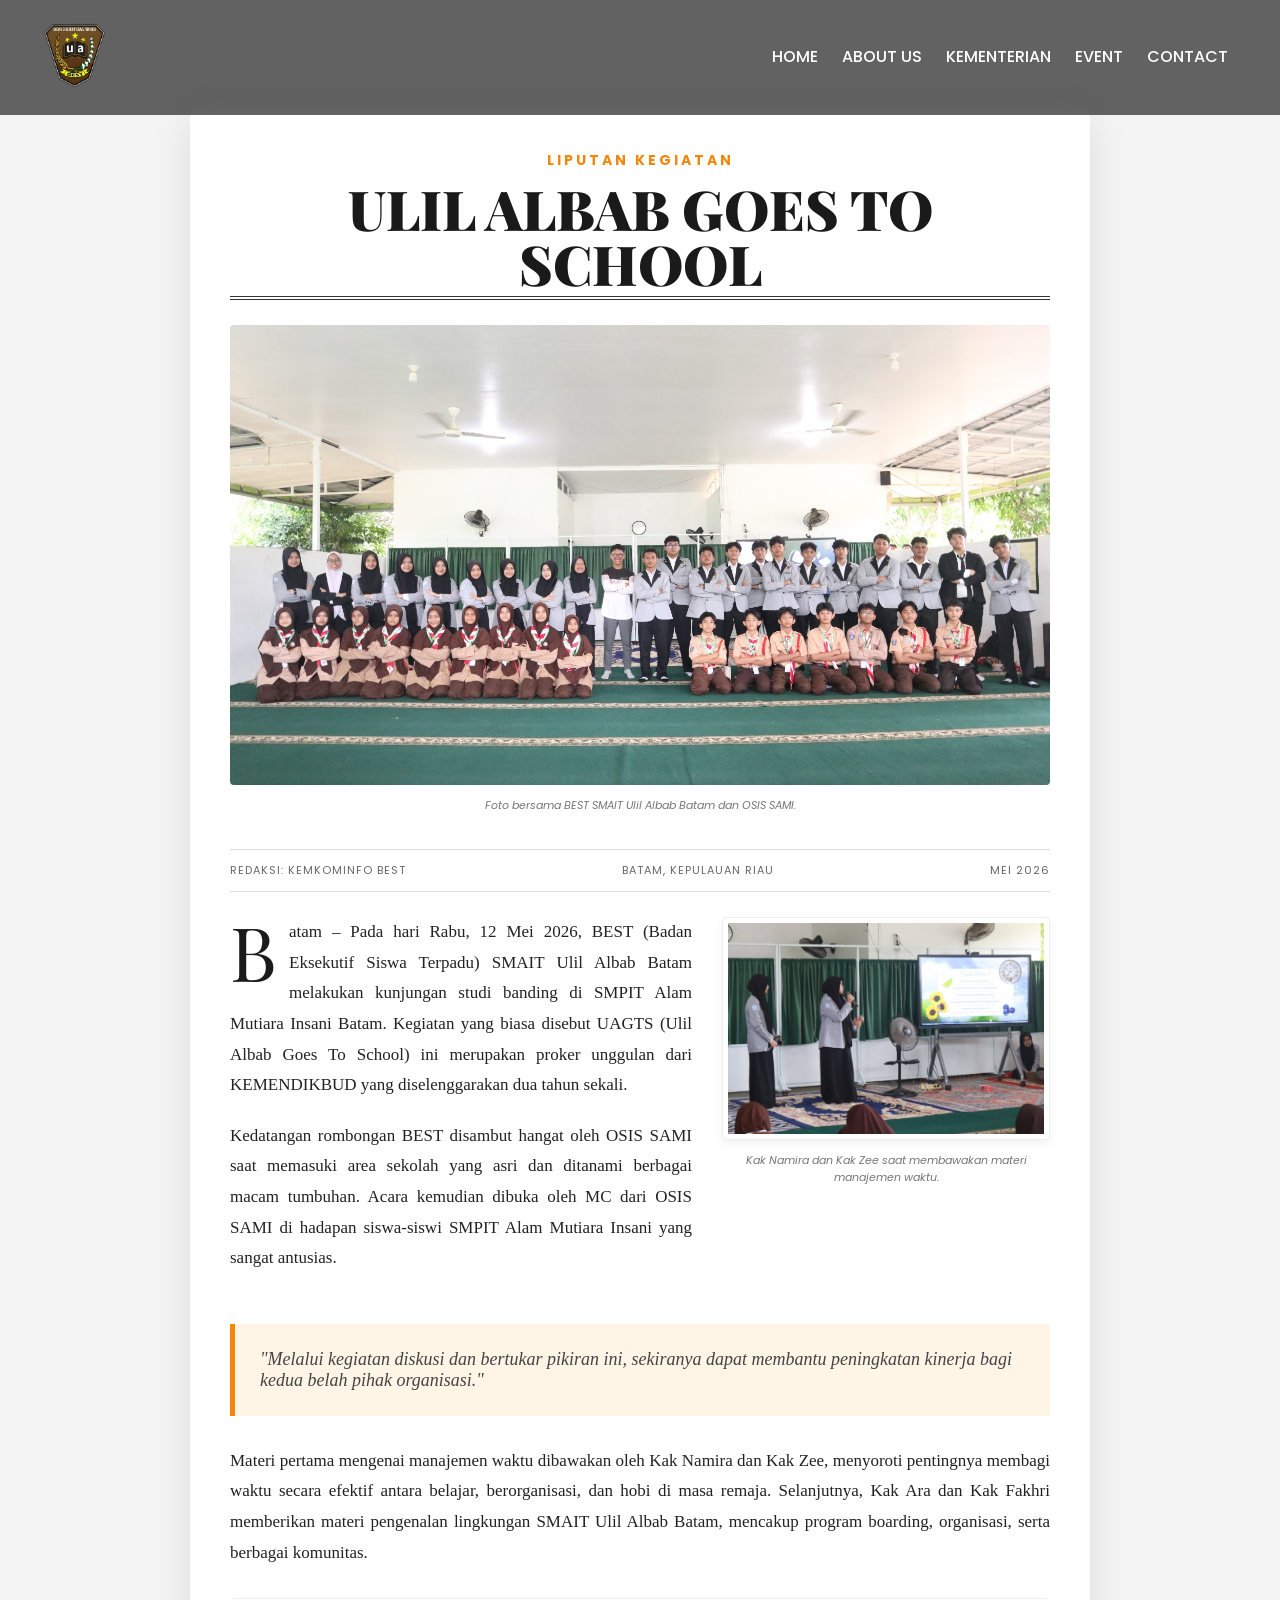
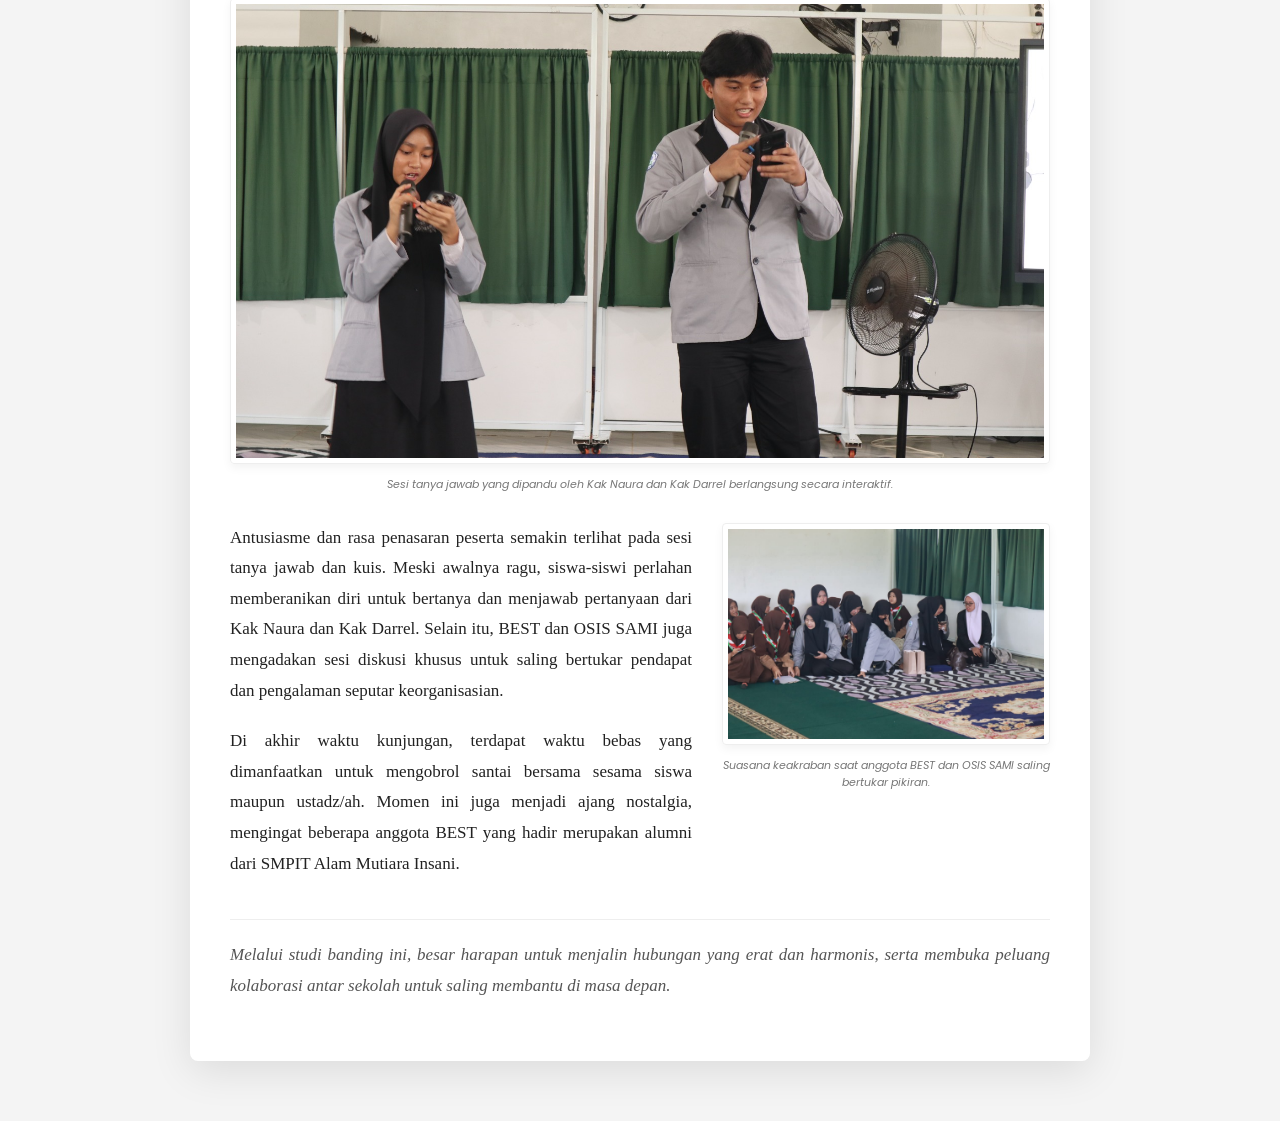
<file: uagts-liputan.html>
<!DOCTYPE html>
<html lang="id">
<head>
    <meta charset="UTF-8">
    <meta name="viewport" content="width=device-width, initial-scale=1.0">
    <title>Liputan UAGTS - SMAIT Ulil Albab Batam</title>
    <link rel="preconnect" href="https://fonts.googleapis.com">
    <link rel="preconnect" href="https://fonts.gstatic.com" crossorigin>
    <link href="https://fonts.googleapis.com/css2?family=Poppins:wght@400;500;600;700&family=Playfair+Display:wght@700;900&family=Georgia&display=swap" rel="stylesheet">
    <link rel="stylesheet" href="https://cdnjs.cloudflare.com/ajax/libs/font-awesome/6.5.1/css/all.min.css">
    <link href="https://unpkg.com/aos@2.3.1/dist/aos.css" rel="stylesheet">

    <style>
        /* --- CSS DASAR --- */
        * {
            margin: 0;
            padding: 0;
            box-sizing: border-box;
        }

        body {
            background-color: #f4f4f4;
            overflow-x: hidden;
            font-family: 'Poppins', sans-serif;
        }

        /* --- NAVIGASI (DIAMBIL DARI TEMPLATE KEMENAG) --- */
        nav { 
            position: fixed; 
            top: 0; 
            left: 0; 
            width: 100%; 
            z-index: 1000; 
            display: flex; 
            padding: 20px 40px; 
            justify-content: space-between; 
            align-items: center; 
            background: rgba(0, 0, 0, 0.6); 
            backdrop-filter: blur(6px); 
        }

        nav img { width: 70px; }

        .nav-links { flex: 1; text-align: right; }

        .nav-links ul { display: flex; justify-content: flex-end; align-items: center; }

        .nav-links ul li { list-style: none; padding: 8px 12px; }

        .nav-links ul li a { 
            color: #fff; 
            text-decoration: none; 
            font-size: 16px; 
            font-weight: 500; 
        }

        .nav-links ul li::after { 
            content: ''; 
            display: block; 
            width: 0%; 
            height: 2px; 
            background: #F4870B; 
            margin: auto; 
            transition: 0.5s; 
        }

        .nav-links ul li:hover::after { width: 100%; }

        nav .fa { display: none; color: #fff; font-size: 22px; cursor: pointer; }

        @media(max-width: 700px) {
            .nav-links { 
                position: absolute; 
                background: #673E0E; 
                height: 100vh; 
                width: 200px; 
                top: 0; 
                right: -200px; 
                transition: 0.5s; 
                text-align: left; 
                z-index: 2000;
            }
            .nav-links ul { display: block; padding: 30px; }
            .nav-links ul li { padding: 15px 0; }
            nav .fa { display: block; }
            nav img { width: 40px; }
            .fa-times {
                color: #fff;
                margin-bottom: 20px;
                font-size: 22px;
                cursor: pointer;
            }
        }

        /* --- ARTIKEL KORAN --- */
        .liputan {
            max-width: 900px;
            margin: 110px auto 60px;
            padding: 40px;
            background: #ffffff;
            box-shadow: 0 10px 40px rgba(0,0,0,0.1);
            border-radius: 8px;
            font-family: "Georgia", serif;
        }

        .liputan-content {
            text-align: center;
            margin-bottom: 35px;
        }

        .sub-headline {
            font-family: 'Poppins', sans-serif;
            font-weight: 700;
            color: #F4870B;
            font-size: 14px;
            letter-spacing: 3px;
            text-transform: uppercase;
            margin-bottom: 10px;
            display: block;
        }

        .liputan-content h1 {
            font-family: 'Playfair Display', serif;
            font-size: 55px;
            font-weight: 900;
            color: #1a1a1a;
            line-height: 1;
            margin-bottom: 25px;
            border-bottom: 4px double #333;
            display: inline-block;
            padding-bottom: 5px;
        }

        .header-image-container img {
            width: 100%;
            border-radius: 4px;
        }

        .liputan-meta {
            border-top: 1px solid #ddd;
            border-bottom: 1px solid #ddd;
            padding: 12px 0;
            margin: 25px 0;
            font-family: 'Poppins', sans-serif;
            font-size: 11px;
            text-transform: uppercase;
            display: flex;
            justify-content: space-between;
            color: #666;
            letter-spacing: 1px;
        }

        .liputan p {
            font-size: 17px;
            line-height: 1.8;
            color: #222;
            text-align: justify;
            margin-bottom: 20px;
        }

        .dropcap {
            float: left;
            font-family: 'Playfair Display', serif;
            font-size: 75px;
            line-height: 60px;
            padding-top: 4px;
            padding-right: 12px;
            color: #1a1a1a;
        }

        .row-content {
            display: flex;
            gap: 30px;
            margin-bottom: 20px;
            align-items: flex-start;
        }

        .text-block { flex: 1; }

        .side-image { width: 40%; flex-shrink: 0; }

        .gambar-container img {
            width: 100%;
            border: 1px solid #eee;
            padding: 5px;
            box-shadow: 0 4px 10px rgba(0,0,0,0.05);
            border-radius: 4px;
        }

        .gambar-caption {
            font-family: 'Poppins', sans-serif;
            font-size: 11px;
            color: #777;
            margin-top: 8px;
            text-align: center;
            font-style: italic;
        }

        .highlight-box {
            background: #fff5e6;
            border-left: 5px solid #F4870B;
            padding: 25px;
            margin: 30px 0;
            font-style: italic;
            font-size: 18px;
            color: #444;
        }

        .piala-section { text-align: center; margin: 40px 0; }
        .piala-section img { width: 150px; }

        @media (max-width: 768px) {
            .liputan { padding: 25px; margin-top: 90px; }
            .liputan-content h1 { font-size: 38px; }
            .row-content { flex-direction: column; }
            .side-image { width: 100%; }
        }
    </style>
</head>
<body>

    <nav>
        <a href="index.html#home"><img src="fotofoto/logo-best.png" alt="Logo BEST"></a>
        <div class="nav-links" id="navLinks">
            <i class="fa fa-times fa-times-custom" onclick="hideMenu()"></i>
            <ul>
                <li><a href="index.html#home" onclick="hideMenu()">HOME</a></li>
                <li><a href="index.html#about" onclick="hideMenu()">ABOUT US</a></li>
                <li><a href="index.html#kementerian" onclick="hideMenu()">KEMENTERIAN</a></li>
                <li><a href="index.html#event" onclick="hideMenu()">EVENT</a></li>
                <li><a href="index.html#contact" onclick="hideMenu()">CONTACT</a></li>
            </ul>
        </div>
        <i class="fa fa-bars" onclick="showMenu()"></i>
    </nav>

    <article class="liputan" data-aos="fade-up">
        <div class="liputan-content">
            <span class="sub-headline">Liputan Kegiatan</span>
            <h1>ULIL ALBAB GOES TO SCHOOL</h1>
            <div class="header-image-container">
                <!-- GANTI NAMA FILE FOTO DI BAWAH INI -->
                <img src="fotofoto/Fotbar.JPG" alt="Kunjungan UAGTS">
                <div class="gambar-caption">Foto bersama BEST SMAIT Ulil Albab Batam dan OSIS SAMI.</div>
            </div>
        </div>

        <div class="liputan-meta">
            <span>Redaksi: KEMKOMINFO BEST</span>
            <span>Batam, Kepulauan Riau</span>
            <span>Mei 2026</span>
        </div>

        <div class="row-content">
            <div class="text-block">
                <p><span class="dropcap">B</span>atam – Pada hari Rabu, 12 Mei 2026, BEST (Badan Eksekutif Siswa Terpadu) SMAIT Ulil Albab Batam melakukan kunjungan studi banding di SMPIT Alam Mutiara Insani Batam. Kegiatan yang biasa disebut UAGTS (Ulil Albab Goes To School) ini merupakan proker unggulan dari KEMENDIKBUD yang diselenggarakan dua tahun sekali.</p>
                <p>Kedatangan rombongan BEST disambut hangat oleh OSIS SAMI saat memasuki area sekolah yang asri dan ditanami berbagai macam tumbuhan. Acara kemudian dibuka oleh MC dari OSIS SAMI di hadapan siswa-siswi SMPIT Alam Mutiara Insani yang sangat antusias.</p>
            </div>
            <div class="side-image gambar-container">
                <!-- GANTI NAMA FILE FOTO DI BAWAH INI -->
                <img src="fotofoto/foto-materi-waktu.jpg" alt="Penyampaian Materi">
                <div class="gambar-caption">Kak Namira dan Kak Zee saat membawakan materi manajemen waktu.</div>
            </div>
        </div>

        <div class="highlight-box" data-aos="fade-right">
            "Melalui kegiatan diskusi dan bertukar pikiran ini, sekiranya dapat membantu peningkatan kinerja bagi kedua belah pihak organisasi."
        </div>

        <p>Materi pertama mengenai manajemen waktu dibawakan oleh Kak Namira dan Kak Zee, menyoroti pentingnya membagi waktu secara efektif antara belajar, berorganisasi, dan hobi di masa remaja. Selanjutnya, Kak Ara dan Kak Fakhri memberikan materi pengenalan lingkungan SMAIT Ulil Albab Batam, mencakup program boarding, organisasi, serta berbagai komunitas.</p>

        <div class="gambar-container" style="margin: 30px 0;" data-aos="zoom-in">
            <!-- GANTI NAMA FILE FOTO DI BAWAH INI -->
            <img src="fotofoto/noradarrel.JPG" alt="Sesi Tanya Jawab">
            <div class="gambar-caption">Sesi tanya jawab yang dipandu oleh Kak Naura dan Kak Darrel berlangsung secara interaktif.</div>
        </div>

        <div class="row-content">
            <div class="text-block">
                <p>Antusiasme dan rasa penasaran peserta semakin terlihat pada sesi tanya jawab dan kuis. Meski awalnya ragu, siswa-siswi perlahan memberanikan diri untuk bertanya dan menjawab pertanyaan dari Kak Naura dan Kak Darrel. Selain itu, BEST dan OSIS SAMI juga mengadakan sesi diskusi khusus untuk saling bertukar pendapat dan pengalaman seputar keorganisasian.</p>
                <p>Di akhir waktu kunjungan, terdapat waktu bebas yang dimanfaatkan untuk mengobrol santai bersama sesama siswa maupun ustadz/ah. Momen ini juga menjadi ajang nostalgia, mengingat beberapa anggota BEST yang hadir merupakan alumni dari SMPIT Alam Mutiara Insani.</p>
            </div>
            <div class="side-image gambar-container">
                <!-- GANTI NAMA FILE FOTO DI BAWAH INI -->
                <img src="fotofoto/foto-diskusi-osis.jpg" alt="Diskusi Organisasi">
                <div class="gambar-caption">Suasana keakraban saat anggota BEST dan OSIS SAMI saling bertukar pikiran.</div>
            </div>
        </div>

        <p style="border-top: 1px solid #eee; padding-top: 20px; font-style: italic; color: #555;">
            Melalui studi banding ini, besar harapan untuk menjalin hubungan yang erat dan harmonis, serta membuka peluang kolaborasi antar sekolah untuk saling membantu di masa depan.
        </p>
    </article>

    <script src="https://unpkg.com/aos@2.3.1/dist/aos.js"></script>
    <script>
        AOS.init({ duration: 800, once: true });
        
        var navLinks = document.getElementById("navLinks");
        function showMenu() { 
            navLinks.style.right = "0"; 
        }
        function hideMenu() { 
            navLinks.style.right = "-200px"; 
        }
    </script>
</body>
</html>
</file>
<file: style.css>
*{
  margin: 0;
  padding: 0;
  box-sizing: border-box;
  font-family: 'Poppins', sans-serif;
}

.header {
  min-height: 100vh;
  width: 100%;
  background-image:
    linear-gradient(
      rgba(0, 0, 0, 0.4),
      rgba(0, 0, 0, 0.4)
    ),
    url("./fotofoto/formal.jpeg");
  background-position: center;
  background-size: cover;
  position: relative;
  display:flex;
  justify-content:center;
  align-items:center;
}

nav {
    position: fixed;
    top: 0;
    left: 0;
    width: 100%;
    z-index: 1000;

    display: flex;
    padding: 20px 40px;
    justify-content: space-between;
    align-items: center;

    background: rgba(0, 0, 0, 0.6); /* biar kebaca */
    backdrop-filter: blur(6px);
  }

nav img {
  width: 70px;
}

.nav-links {
  flex: 1;
  text-align: right;
}

.nav-links ul {
  display: flex;
  justify-content: flex-end;
  align-items: center;
}

.nav-links ul li {
  list-style: none;
  padding: 8px 12px;
}

.nav-links ul li a {
  color: #fff;
  text-decoration: none;
  font-size: 16px;
  font-weight: 500;
}

.nav-links ul li::after {
  content: '';
  display: block;
  width: 0%;
  height: 2px;
  background: #F4870B;
  margin: auto;
  transition: 0.5s;
}

.nav-links ul li:hover::after {
  width: 100%;
}

.text-box {
  width: 80%;
  color: #fff;
  text-align: center;
  align-items: center;
    background: rgba(0,0,0,0.35);
  backdrop-filter: blur(8px);

  border-radius: 20px;

  margin-top: 80px; /* tambah ini */

  top: 50%;
  left: 50%;

  transform: translate(-50%, -50%);

  padding: 30px;
}

.text-box h1 {
  font-size: 50px;
}
.text-box h2 {
  font-size: 40px;
  margin: 10px 0;
  font-family: "Quintessential", serif;
  font-style: italic;
}

.text-box p {
  font-size: 20px;
  margin: 10px 0 40px;
  color: #fff;
}

nav .fa {
  display: none;
}

nav .fa-bars {
  font-size: 24px;
  cursor: pointer;
}

.menu-icon {
  display: flex;
  align-items: center;
}



@media(max-width: 700px) {
    
  .text-box {
    top: 50%;
    left: 50%;
    transform: translate(-50%, -50%); /* center perfect */
    margin-top: 80px;          /* hapus margin */
    width: 90%;
    text-align: center;     /* teks rata tengah */
    z-index: 1;
    padding: 30px;
  }

  .text-box h1 {
    font-size: 24px;
    text-align: center;     /* pastikan h1 center */
  }

  .text-box h2 {
    font-size: 18px;
    text-align: center;     /* pastikan h2 center */
  }

  .text-box p {
    font-size: 14px;
    text-align: center;     /* pastikan p center */
  }

  .nav-links ul {
    display: block;     /* MATIKAN FLEX */
    padding: 30px;
  }

  .nav-links ul li {
    padding: 12px 0;
  }

  .nav-links {
    position: absolute;
    background: #673E0E;
    height: 100vh;
    width: 200px;
    top: 0;
    right: -200px;
    transition: 0.5s;
    text-align: left;
    z-index: 10;
    flex: none;
    box-shadow: -5px 0 20px rgba(0,0,0,0.3);
  }

  nav {
    position: fixed;
    top: 0;
    left: 0;
    width: 100%;
    z-index: 1000;

    display: flex;
    padding: 20px 40px;
    justify-content: space-between;
    align-items: center;

    background: rgba(0, 0, 0, 0.6); /* biar kebaca */
    backdrop-filter: blur(6px);
  }

  nav .fa {
    display: block;
    color: #ffffff;
    margin: 10px;
    font-size: 22px;
    cursor: pointer;
  }

  nav img {
    width: 40px;   /* dari 70 → 40 */
  }

  nav .fa-bars {
    font-size: 24px;
  }

}

/* ============================================
   HERO SECTION - DIPERCANTIK
   ============================================ */

/* Container utama hero */
.hero-container {
  position: relative;
  top: 0;
  left: -900px;
  width: 100%;
  height: 100%;
  width: calc(100% - 20px);
  margin: 40px 20px;
  gap: 20px;
  max-width: none;
  display: flex;
  justify-content: center;
  align-items: center;
  overflow: hidden;
}

/* Decorative floating elements */
.hero-decoration {
  position: absolute;
  color: rgba(244, 135, 11, 0.3);
  font-size: 24px;
  animation: float 6s ease-in-out infinite;
  pointer-events: none;
}

.decoration-1 {
  top: 20%;
  left: 10%;
  animation-delay: 0s;
}

.decoration-2 {
  top: 30%;
  right: 15%;
  animation-delay: 2s;
  font-size: 18px;
}

.decoration-3 {
  bottom: 25%;
  left: 20%;
  animation-delay: 4s;
  font-size: 20px;
}

@keyframes float {
  0%, 100% { transform: translateY(0) rotate(0deg); opacity: 0.3; }
  50% { transform: translateY(-20px) rotate(180deg); opacity: 0.6; }
}

/* Decorative lines */
.hero-line {
  position: absolute;
  width: 100px;
  height: 2px;
  background: linear-gradient(90deg, transparent, rgba(244, 135, 11, 0.5), transparent);
  top: 50%;
  animation: linePulse 3s ease-in-out infinite;
}

.hero-line.left {
  left: 5%;
  transform: rotate(-45deg);
}

.hero-line.right {
  right: 5%;
  transform: rotate(45deg);
}

@keyframes linePulse {
  0%, 100% { opacity: 0.3; width: 80px; }
  50% { opacity: 0.8; width: 120px; }
}

/* Badge BEST */
.badge-best {
  display: inline-flex;
  align-items: center;
  gap: 8px;
  background: linear-gradient(135deg, rgba(244, 135, 11, 0.9), rgba(124, 62, 15, 0.9));
  padding: 8px 20px;
  border-radius: 50px;
  margin-bottom: 25px;
  box-shadow: 0 10px 30px rgba(244, 135, 11, 0.3);
  animation: badgePulse 2s ease-in-out infinite;
  border: 2px solid rgba(255, 255, 255, 0.2);
}

@keyframes badgePulse {
  0%, 100% { transform: scale(1); box-shadow: 0 10px 30px rgba(244, 135, 11, 0.3); }
  50% { transform: scale(1.02); box-shadow: 0 15px 40px rgba(244, 135, 11, 0.5); }
}

.badge-icon {
  font-size: 18px;
}

.badge-text {
  font-family: 'Poppins', sans-serif;
  font-size: 12px;
  font-weight: 600;
  letter-spacing: 2px;
  text-transform: uppercase;
}

/* Main Title dengan animasi */
.main-title {
  margin-bottom: 20px;
}

.title-line {
  display: block;
  font-family: 'Cinzel', serif;
  font-weight: 700;
  text-shadow: 2px 2px 4px rgba(0, 0, 0, 0.5);
  letter-spacing: 8px;
  line-height: 1.2;
}

.title-line-1 {
  font-size: 34px;
  color: #fff;
  animation: slideInLeft 1s ease-out;
}

.title-line-2 {
  font-size: 38px;
  background: linear-gradient(135deg, #F4870B, #FFD700, #F4870B);
  -webkit-background-clip: text;
  -webkit-text-fill-color: transparent;
  background-clip: text;
  animation: slideInRight 1s ease-out 0.3s both;
  text-shadow: none;
  filter: drop-shadow(0 2px 4px rgba(0,0,0,0.3));
}

@keyframes slideInLeft {
  from { opacity: 0; transform: translateX(-50px); }
  to { opacity: 1; transform: translateX(0); }
}

@keyframes slideInRight {
  from { opacity: 0; transform: translateX(50px); }
  to { opacity: 1; transform: translateX(0); }
}

/* Fancy Divider */
.divider-fancy {
  display: flex;
  align-items: center;
  justify-content: center;
  gap: 15px;
  margin: 25px 0;
}

.divider-line {
  width: 60px;
  height: 2px;
  background: linear-gradient(90deg, transparent, #F4870B, transparent);
  animation: expandLine 1.5s ease-in-out infinite;
}

.divider-icon {
  color: #F4870B;
  font-size: 14px;
  animation: rotateIcon 4s linear infinite;
}

@keyframes expandLine {
  0%, 100% { width: 40px; opacity: 0.5; }
  50% { width: 80px; opacity: 1; }
}

@keyframes rotateIcon {
  from { transform: rotate(0deg); }
  to { transform: rotate(360deg); }
}

/* Subtitle */
.subtitle {
  font-family: "Quintessential", serif;
  font-style: italic;
  font-size: 32px;
  color: #f5f0e8;
  margin: 20px 0;
  text-shadow: 2px 2px 4px rgba(0, 0, 0, 0.5);
  letter-spacing: 3px;
  animation: fadeInUp 1s ease-out 0.6s both;
}

@keyframes fadeInUp {
  from { opacity: 0; transform: translateY(30px); }
  to { opacity: 1; transform: translateY(0); }
}

/* Period Badge */
.period-badge {
  display: inline-flex;
  align-items: center;
  gap: 10px;
  background: rgba(255, 255, 255, 0.1);
  padding: 12px 25px;
  border-radius: 50px;
  border: 1px solid rgba(255, 255, 255, 0.2);
  margin-top: 20px;
  animation: fadeInUp 1s ease-out 0.9s both;
}

.period-badge i {
  color: #F4870B;
  font-size: 16px;
}

.period-badge p {
  font-family: 'Poppins', sans-serif;
  font-size: 16px;
  font-weight: 500;
  letter-spacing: 3px;
  margin: 0;
  color: #fff;
}

/* Scroll Indicator */
.scroll-indicator {
  position: absolute;
  bottom: -80px;
  left: 50%;
  transform: translateX(-50%);
  display: flex;
  flex-direction: column;
  align-items: center;
  gap: 10px;
  animation: bounce 2s infinite;
  cursor: pointer;
}

.scroll-indicator span {
  font-size: 11px;
  letter-spacing: 2px;
  text-transform: uppercase;
  color: rgba(255, 255, 255, 0.7);
}

.mouse {
  width: 26px;
  height: 40px;
  border: 2px solid rgba(255, 255, 255, 0.5);
  border-radius: 20px;
  display: flex;
  justify-content: center;
  padding-top: 8px;
}

.wheel {
  width: 4px;
  height: 8px;
  background: #F4870B;
  border-radius: 2px;
  animation: scrollWheel 1.5s infinite;
}

@keyframes scrollWheel {
  0% { transform: translateY(0); opacity: 1; }
  100% { transform: translateY(12px); opacity: 0; }
}

@keyframes bounce {
  0%, 100% { transform: translateX(-50%) translateY(0); }
  50% { transform: translateX(-50%) translateY(-10px); }
}

/* Particles Background */
.hero-particles {
  position: absolute;
  top: 0;
  left: 0;
  width: 100%;
  height: 100%;
  overflow: hidden;
  pointer-events: none;
}

.particle {
  position: absolute;
  width: 6px;
  height: 6px;
  background: rgba(244, 135, 11, 0.4);
  border-radius: 50%;
  animation: particleFloat 15s infinite;
}

.particle-1 { left: 10%; animation-delay: 0s; animation-duration: 12s; }
.particle-2 { left: 30%; animation-delay: 2s; animation-duration: 15s; width: 4px; height: 4px; }
.particle-3 { left: 50%; animation-delay: 4s; animation-duration: 18s; }
.particle-4 { left: 70%; animation-delay: 6s; animation-duration: 14s; width: 8px; height: 8px; }
.particle-5 { left: 85%; animation-delay: 8s; animation-duration: 16s; width: 3px; height: 3px; }
.particle-6 { left: 20%; animation-delay: 10s; animation-duration: 20s; }

@keyframes particleFloat {
  0% { transform: translateY(100vh) scale(0); opacity: 0; }
  10% { opacity: 1; }
  90% { opacity: 1; }
  100% { transform: translateY(-100vh) scale(1.5); opacity: 0; }
}

/* ============================================
   MOBILE RESPONSIVE HERO
   ============================================ */

@media(max-width: 700px) {
  .text-box {
    width: 90%;
    padding: 20px;
    border-radius: 20px;
  }

  .title-line-1 {
    font-size: 20px;
    letter-spacing: 3px;
  }

  .title-line-2 {
    font-size: 22px;
    letter-spacing: 3px;
  }

  .subtitle {
    font-size: 16px;
    letter-spacing: 2px;
  }

  .badge-best {
    padding: 6px 15px;
  }

  .badge-text {
    font-size: 10px;
    letter-spacing: 1px;
  }

  .period-badge {
    padding: 10px 20px;
  }

  .period-badge p {
    font-size: 12px;
    letter-spacing: 2px;
  }

  .hero-decoration {
    font-size: 16px;
  }

  .hero-line {
    display: none;
  }

  .scroll-indicator {
    bottom: -60px;
  }

  .mouse {
    width: 22px;
    height: 34px;
  }
}

@media(max-width: 375px) {
  .title-line-1 {
    font-size: 18px;
  }

  .title-line-2 {
    font-size: 22px;
  }

  .subtitle {
    font-size: 16px;
  }
}

/* ============================================
   ABOUT US - CHEERFUL & PLAYFUL STYLES
   ============================================ */

.about-section-cheerful {
  position: relative;
  padding: 100px 20px 80px;
  background: linear-gradient(180deg, #FFF8F0 0%, #FFECD2 50%, #FFF5E6 100%);
  overflow: hidden;
  min-height: 100vh;
}

/* Floating Emojis Animation */
.floating-emoji {
  position: absolute;
  font-size: 2rem;
  animation: float-emoji 6s ease-in-out infinite;
  opacity: 0.6;
  pointer-events: none;
}

.emoji-1 { top: 10%; left: 5%; animation-delay: 0s; }
.emoji-2 { top: 20%; right: 8%; animation-delay: 1s; }
.emoji-3 { top: 60%; left: 3%; animation-delay: 2s; }
.emoji-4 { bottom: 20%; right: 5%; animation-delay: 3s; }
.emoji-5 { top: 40%; right: 15%; animation-delay: 4s; }
.emoji-6 { bottom: 30%; left: 10%; animation-delay: 5s; }

@keyframes float-emoji {
  0%, 100% { 
    transform: translateY(0) rotate(0deg); 
  }
  50% { 
    transform: translateY(-30px) rotate(20deg); 
  }
}

/* Header Styles */
.about-header {
  text-align: center;
  margin-bottom: 40px;
  position: relative;
  z-index: 2;
}

.title-badge {
  display: inline-block;
  background: linear-gradient(135deg, #F4870B, #FFD700);
  color: white;
  padding: 8px 20px;
  border-radius: 50px;
  font-size: 14px;
  font-weight: 600;
  margin-bottom: 15px;
  box-shadow: 0 4px 15px rgba(244, 135, 11, 0.3);
  animation: badge-bounce 2s ease-in-out infinite;
}

@keyframes badge-bounce {
  0%, 100% { transform: translateY(0); }
  50% { transform: translateY(-5px); }
}

.about-title-cheerful {
  font-family: 'Cinzel', serif;
  font-size: 48px;
  color: #7c3e0f;
  margin-bottom: 10px;
  display: flex;
  justify-content: center;
  flex-wrap: wrap;
  gap: 5px;
}

.title-char {
  display: inline-block;
  animation: letter-bounce 1.5s ease-in-out infinite;
  text-shadow: 2px 2px 0px rgba(244, 135, 11, 0.3);
}

.title-char:nth-child(1) { animation-delay: 0s; }
.title-char:nth-child(2) { animation-delay: 0.1s; }
.title-char:nth-child(3) { animation-delay: 0.2s; }
.title-char:nth-child(4) { animation-delay: 0.3s; }
.title-char:nth-child(5) { animation-delay: 0.4s; }
.title-char:nth-child(6) { animation-delay: 0.5s; }
.title-char:nth-child(7) { animation-delay: 0.6s; }

@keyframes letter-bounce {
  0%, 100% { transform: translateY(0); }
  50% { transform: translateY(-10px); }
}

.title-space {
  width: 20px;
}

.about-subtitle {
  font-family: 'Poppins', sans-serif;
  font-size: 18px;
  color: #8b5e34;
  font-weight: 500;
}

/* Main Card Container */
.about-card-container {
  max-width: 900px;
  margin: 0 auto 60px;
  position: relative;
  z-index: 2;
}

.about-main-card {
  background: linear-gradient(145deg, #FFF8DC 0%, #FFE4B5 100%);
  border-radius: 30px;
  position: relative;
  overflow: hidden;
  box-shadow: 
    0 20px 60px rgba(139, 94, 52, 0.2),
    0 0 0 8px rgba(139, 94, 52, 0.1),
    inset 0 0 30px rgba(255, 255, 255, 0.5);
  border: 4px solid #8B5A2B;
}

/* Wave Decorations */
.card-waves {
  position: absolute;
  width: 100%;
  height: 60px;
  left: 0;
}

.card-waves svg {
  width: 100%;
  height: 100%;
}

.top-wave {
  top: 0;
  transform: rotate(180deg);
}

.bottom-wave {
  bottom: 0;
}

/* Card Content */
.card-content {
  padding: 80px 40px 60px;
  text-align: center;
}

/* Logo Bounce Animation */
.logo-bounce-container {
  position: relative;
  display: inline-block;
  margin-bottom: 30px;
}

.logo-glow {
  position: relative;
  display: inline-block;
  animation: logo-bounce 2s ease-in-out infinite;
}

@keyframes logo-bounce {
  0%, 100% { transform: translateY(0) scale(1); }
  50% { transform: translateY(-15px) scale(1.05); }
}

.about-logo-cheerful {
  width: 150px;
  height: auto;
  filter: drop-shadow(0 10px 20px rgba(139, 94, 52, 0.3));
  transition: transform 0.3s ease;
}

.about-logo-cheerful:hover {
  transform: rotate(5deg) scale(1.1);
}

/* Sparkles around logo */
.sparkles {
  position: absolute;
  top: 50%;
  left: 50%;
  transform: translate(-50%, -50%);
  width: 200px;
  height: 200px;
  pointer-events: none;
}

.sparkle {
  position: absolute;
  color: #FFD700;
  font-size: 20px;
  animation: sparkle-rotate 3s linear infinite;
}

.sparkle:nth-child(1) { top: 0; left: 50%; animation-delay: 0s; }
.sparkle:nth-child(2) { bottom: 20%; left: 0; animation-delay: 1s; }
.sparkle:nth-child(3) { bottom: 20%; right: 0; animation-delay: 2s; }

@keyframes sparkle-rotate {
  0% { transform: rotate(0deg) scale(1); opacity: 0.5; }
  50% { transform: rotate(180deg) scale(1.2); opacity: 1; }
  100% { transform: rotate(360deg) scale(1); opacity: 0.5; }
}

/* Text Content */
.about-text-content {
  margin-bottom: 30px;
}

.best-name {
  font-family: 'Cinzel', serif;
  font-size: 42px;
  font-weight: 700;
  margin-bottom: 10px;
  display: flex;
  justify-content: center;
  gap: 5px;
}

.best-name span {
  display: inline-block;
  transition: all 0.3s ease;
}

.letter-b { color: #8B4513; animation: color-shift 3s infinite; }
.letter-e { color: #D2691E; animation: color-shift 3s infinite 0.5s; }
.letter-s { color: #CD853F; animation: color-shift 3s infinite 1s; }
.letter-t { color: #DEB887; animation: color-shift 3s infinite 1.5s; }

@keyframes color-shift {
  0%, 100% { filter: brightness(1); }
  50% { filter: brightness(1.3); }
}

.best-name:hover .letter-b { transform: rotate(-10deg) scale(1.2); }
.best-name:hover .letter-e { transform: rotate(10deg) scale(1.2); }
.best-name:hover .letter-s { transform: rotate(-10deg) scale(1.2); }
.best-name:hover .letter-t { transform: rotate(10deg) scale(1.2); }

.school-name {
  font-family: 'Quintessential', serif;
  font-size: 24px;
  color: #5a3d2b;
  margin-bottom: 20px;
  font-style: italic;
}

.kabinet-badge {
  display: inline-flex;
  align-items: center;
  gap: 10px;
  background: linear-gradient(135deg, #8B5A2B, #A0522D);
  color: white;
  padding: 12px 25px;
  border-radius: 50px;
  font-size: 16px;
  font-weight: 600;
  box-shadow: 0 5px 20px rgba(139, 90, 43, 0.3);
  animation: badge-pulse 2s ease-in-out infinite;
}

.crown {
  font-size: 20px;
  animation: crown-shine 1.5s ease-in-out infinite;
}

@keyframes crown-shine {
  0%, 100% { transform: scale(1) rotate(0deg); }
  50% { transform: scale(1.2) rotate(10deg); }
}

@keyframes badge-pulse {
  0%, 100% { box-shadow: 0 5px 20px rgba(139, 90, 43, 0.3); }
  50% { box-shadow: 0 8px 30px rgba(139, 90, 43, 0.5); }
}

/* Fun Stats */
.fun-stats {
  display: flex;
  justify-content: center;
  gap: 40px;
  flex-wrap: wrap;
  margin-top: 30px;
}

.stat-item {
  text-align: center;
  padding: 20px;
  background: rgba(255, 255, 255, 0.6);
  border-radius: 20px;
  min-width: 100px;
  transition: all 0.3s ease;
  border: 2px solid transparent;
}

.stat-item:hover {
  transform: translateY(-10px) scale(1.05);
  border-color: #F4870B;
  background: rgba(255, 255, 255, 0.9);
  box-shadow: 0 10px 30px rgba(244, 135, 11, 0.2);
}

.stat-emoji {
  font-size: 32px;
  display: block;
  margin-bottom: 10px;
  animation: emoji-wiggle 2s ease-in-out infinite;
}

@keyframes emoji-wiggle {
  0%, 100% { transform: rotate(0deg); }
  25% { transform: rotate(-10deg); }
  75% { transform: rotate(10deg); }
}

.stat-number {
  display: block;
  font-family: 'Cinzel', serif;
  font-size: 28px;
  font-weight: 700;
  color: #7c3e0f;
  margin-bottom: 5px;
}

.stat-label {
  font-size: 12px;
  color: #8b5e34;
  font-weight: 500;
}

/* Cheerful Slider */
.about-slider-cheerful {
  max-width: 800px;
  margin: 0 auto 60px;
  position: relative;
  z-index: 2;
}

.slider-title {
  text-align: center;
  margin-bottom: 30px;
  display: flex;
  align-items: center;
  justify-content: center;
  gap: 15px;
}

.slider-title h3 {
  font-family: 'Poppins', sans-serif;
  font-size: 24px;
  color: #7c3e0f;
  font-weight: 600;
}

.slider-title span {
  font-size: 28px;
  animation: camera-flash 2s ease-in-out infinite;
}

@keyframes camera-flash {
  0%, 100% { opacity: 1; transform: scale(1); }
  50% { opacity: 0.5; transform: scale(1.2); }
}

.cheerful-slider {
  position: relative;
  background: white;
  padding: 20px;
  border-radius: 25px;
  box-shadow: 0 15px 40px rgba(139, 94, 52, 0.15);
  border: 3px dashed #DEB887;
}

.slider-track-cheerful {
  display: flex;
  overflow: hidden;
  border-radius: 20px;
}

.slide-cheerful {
  min-width: 100%;
  opacity: 0;
  transition: all 0.5s ease;
  display: none;
}

.slide-cheerful.active {
  opacity: 1;
  display: block;
}

.slide-frame {
  position: relative;
  background: white;
  padding: 15px;
  border-radius: 20px;
  box-shadow: 0 5px 20px rgba(0,0,0,0.1);
  transform: rotate(-2deg);
  transition: transform 0.3s ease;
}

.slide-cheerful.active .slide-frame {
  animation: frame-bounce 0.6s ease;
}

@keyframes frame-bounce {
  0% { transform: rotate(-2deg) scale(0.9); }
  50% { transform: rotate(2deg) scale(1.02); }
  100% { transform: rotate(-2deg) scale(1); }
}

.slide-frame img {
  width: 100%;
  height: 400px;
  object-fit: cover;
  border-radius: 15px;
}

.slide-sticker {
  position: absolute;
  top: -10px;
  right: -10px;
  font-size: 40px;
  animation: sticker-bounce 1s ease-in-out infinite;
  filter: drop-shadow(0 3px 5px rgba(0,0,0,0.2));
}

@keyframes sticker-bounce {
  0%, 100% { transform: rotate(0deg) scale(1); }
  50% { transform: rotate(20deg) scale(1.1); }
}

/* Playful Controls */
.slider-btn-cheerful {
  position: absolute;
  top: 50%;
  transform: translateY(-50%);
  width: 50px;
  height: 50px;
  border-radius: 50%;
  border: none;
  background: linear-gradient(135deg, #F4870B, #FFD700);
  color: white;
  font-size: 24px;
  cursor: pointer;
  box-shadow: 0 5px 15px rgba(244, 135, 11, 0.4);
  transition: all 0.3s ease;
  z-index: 10;
  display: flex;
  align-items: center;
  justify-content: center;
}

.slider-btn-cheerful:hover {
  transform: translateY(-50%) scale(1.1);
  box-shadow: 0 8px 25px rgba(244, 135, 11, 0.6);
}

.slider-btn-cheerful:active {
  transform: translateY(-50%) scale(0.95);
}

.slider-btn-cheerful.prev { left: -25px; }
.slider-btn-cheerful.next { right: -25px; }

/* Dots */
.slider-dots-cheerful {
  display: flex;
  justify-content: center;
  gap: 15px;
  margin-top: 25px;
}

.slider-dots-cheerful .dot {
  font-size: 12px;
  cursor: pointer;
  transition: all 0.3s ease;
  opacity: 0.5;
}

.slider-dots-cheerful .dot.active {
  opacity: 1;
  transform: scale(1.3);
}

/* Fun Quote */
.fun-quote {
  max-width: 600px;
  margin: 0 auto;
  position: relative;
  text-align: center;
  z-index: 2;
}

.quote-bubble {
  background: white;
  padding: 30px 40px;
  border-radius: 30px;
  position: relative;
  box-shadow: 0 10px 30px rgba(139, 94, 52, 0.15);
  border: 3px solid #F4870B;
}

.quote-bubble::before {
  content: '';
  position: absolute;
  bottom: -20px;
  left: 50%;
  transform: translateX(-50%);
  border-left: 20px solid transparent;
  border-right: 20px solid transparent;
  border-top: 20px solid #F4870B;
}

.quote-bubble::after {
  content: '';
  position: absolute;
  bottom: -15px;
  left: 50%;
  transform: translateX(-50%);
  border-left: 17px solid transparent;
  border-right: 17px solid transparent;
  border-top: 17px solid white;
}

.quote-bubble p {
  font-family: 'Quintessential', serif;
  font-size: 20px;
  color: #5a3d2b;
  font-style: italic;
  line-height: 1.6;
}

.quote-decoration {
  font-size: 40px;
  margin-top: 20px;
  animation: spin-slow 4s linear infinite;
}

@keyframes spin-slow {
  from { transform: rotate(0deg); }
  to { transform: rotate(360deg); }
}

/* ============================================
   MOBILE RESPONSIVE
   ============================================ */

@media (max-width: 768px) {
  .about-section-cheerful {
    padding: 80px 15px 60px;
  }

  .floating-emoji {
    font-size: 1.5rem;
  }

  .about-title-cheerful {
    font-size: 32px;
  }

  .about-subtitle {
    font-size: 14px;
  }

  .card-content {
    padding: 60px 20px 50px;
  }

  .about-logo-cheerful {
    width: 120px;
  }

  .best-name {
    font-size: 32px;
  }

  .school-name {
    font-size: 18px;
  }

  .kabinet-badge {
    font-size: 14px;
    padding: 10px 20px;
  }

  .fun-stats {
    gap: 15px;
  }

  .stat-item {
    min-width: 80px;
    padding: 15px;
  }

  .stat-emoji {
    font-size: 24px;
  }

  .stat-number {
    font-size: 22px;
  }

  .stat-label {
    font-size: 10px;
  }

  .slider-title h3 {
    font-size: 18px;
  }

  .slide-frame img {
    height: 250px;
  }

  .slider-btn-cheerful {
    width: 40px;
    height: 40px;
    font-size: 18px;
  }

  .slider-btn-cheerful.prev { left: -15px; }
  .slider-btn-cheerful.next { right: -15px; }

  .quote-bubble {
    padding: 20px 25px;
  }

  .quote-bubble p {
    font-size: 16px;
  }
}

@media (max-width: 375px) {
  .about-title-cheerful {
    font-size: 28px;
  }

  .best-name {
    font-size: 28px;
  }

  .slide-frame img {
    height: 200px;
  }
}

html {
  scroll-behavior: smooth;
}

#home,
#about {
  scroll-margin-top: 100px;
}

/* ============================================
   STRUKTUR SECTION - CHEERFUL STYLES
   ============================================ */

.struktur-section-cheerful {
  position: relative;
  padding: 100px 20px 80px;
  background: linear-gradient(135deg, #FFF9F0 0%, #FFECD2 50%, #FFE4C4 100%);
  overflow: hidden;
  min-height: 100vh;
}

/* Floating Decorations */
.struktur-float {
  position: absolute;
  font-size: 2.5rem;
  opacity: 0.4;
  animation: float-structure 8s ease-in-out infinite;
  pointer-events: none;
}

.float-1 { top: 10%; left: 5%; animation-delay: 0s; }
.float-2 { top: 20%; right: 8%; animation-delay: 1.5s; }
.float-3 { bottom: 30%; left: 3%; animation-delay: 3s; }
.float-4 { bottom: 20%; right: 10%; animation-delay: 4.5s; }
.float-5 { top: 50%; left: 15%; animation-delay: 6s; }

@keyframes float-structure {
  0%, 100% { transform: translateY(0) rotate(0deg); opacity: 0.4; }
  50% { transform: translateY(-25px) rotate(15deg); opacity: 0.7; }
}

/* Header */
.struktur-header {
  text-align: center;
  margin-bottom: 50px;
  position: relative;
  z-index: 2;
}

.header-badge {
  display: inline-flex;
  align-items: center;
  gap: 10px;
  background: linear-gradient(135deg, #8B5A2B, #A0522D);
  color: white;
  padding: 10px 25px;
  border-radius: 50px;
  font-size: 14px;
  font-weight: 600;
  margin-bottom: 20px;
  box-shadow: 0 5px 20px rgba(139, 90, 43, 0.3);
  animation: badge-bounce 2s ease-in-out infinite;
}

.header-badge span:first-child {
  font-size: 20px;
}

.struktur-title {
  font-family: 'Cinzel', serif;
  font-size: 42px;
  margin-bottom: 15px;
  display: flex;
  justify-content: center;
  align-items: center;
  gap: 15px;
  flex-wrap: wrap;
}

.title-word {
  color: #7c3e0f;
}

.title-highlight {
  background: linear-gradient(135deg, #F4870B, #FFD700);
  -webkit-background-clip: text;
  -webkit-text-fill-color: transparent;
  background-clip: text;
  position: relative;
}

.title-highlight::after {
  content: '';
  position: absolute;
  bottom: -5px;
  left: 0;
  width: 100%;
  height: 4px;
  background: linear-gradient(90deg, #F4870B, #FFD700);
  border-radius: 2px;
  animation: underline-grow 2s ease-in-out infinite;
}

@keyframes underline-grow {
  0%, 100% { width: 100%; }
  50% { width: 80%; }
}

.struktur-subtitle {
  font-family: 'Poppins', sans-serif;
  font-size: 18px;
  color: #8b5e34;
  font-weight: 500;
}

/* Main Card */
.struktur-card-container {
  max-width: 1000px;
  margin: 0 auto;
  position: relative;
  z-index: 2;
}

.struktur-main-card {
  background: white;
  border-radius: 40px;
  position: relative;
  overflow: hidden;
  box-shadow: 
    0 30px 60px rgba(139, 94, 52, 0.2),
    0 0 0 8px rgba(139, 94, 52, 0.1);
  border: 4px solid #DEB887;
}

/* Corner Decorations */
.corner-decoration {
  position: absolute;
  font-size: 24px;
  z-index: 10;
  animation: corner-bounce 2s ease-in-out infinite;
}

.corner-tl { top: 15px; left: 15px; animation-delay: 0s; }
.corner-tr { top: 15px; right: 15px; animation-delay: 0.5s; }
.corner-bl { bottom: 15px; left: 15px; animation-delay: 1s; }
.corner-br { bottom: 15px; right: 15px; animation-delay: 1.5s; }

@keyframes corner-bounce {
  0%, 100% { transform: scale(1) rotate(0deg); }
  50% { transform: scale(1.2) rotate(10deg); }
}

/* Waves */
.struktur-wave {
  position: absolute;
  width: 100%;
  height: 60px;
  left: 0;
}

.struktur-wave svg {
  width: 100%;
  height: 100%;
}

.struktur-wave.top { top: 0; transform: rotate(180deg); }
.struktur-wave.bottom { bottom: 0; }

/* Content */
.struktur-content-cheerful {
  padding: 80px 40px 60px;
  text-align: center;
}

/* Kabinet Badge */
.kabinet-info-badge {
  display: inline-flex;
  align-items: center;
  gap: 15px;
  background: linear-gradient(135deg, #FFF8DC, #FFE4B5);
  padding: 15px 30px;
  border-radius: 50px;
  margin-bottom: 40px;
  border: 3px solid #F4870B;
  box-shadow: 0 10px 30px rgba(244, 135, 11, 0.2);
}

.crown-icon {
  font-size: 35px;
  animation: crown-spin 3s ease-in-out infinite;
}

@keyframes crown-spin {
  0%, 100% { transform: rotate(0deg) scale(1); }
  50% { transform: rotate(15deg) scale(1.1); }
}

.kabinet-text {
  display: flex;
  flex-direction: column;
  align-items: flex-start;
}

.kabinet-label {
  font-size: 12px;
  color: #8b5e34;
  text-transform: uppercase;
  letter-spacing: 2px;
}

.kabinet-name {
  font-family: 'Cinzel', serif;
  font-size: 20px;
  font-weight: 700;
  color: #7c3e0f;
}

/* Image Wrapper */
.struktur-image-wrapper {
  position: relative;
  margin-bottom: 40px;
}

.image-frame {
  position: relative;
  display: inline-block;
  background: white;
  padding: 20px;
  border-radius: 25px;
  box-shadow: 0 20px 50px rgba(0,0,0,0.15);
  transform: rotate(-1deg);
  transition: transform 0.3s ease;
}

.image-frame:hover {
  transform: rotate(0deg) scale(1.02);
}

.frame-tape {
  position: absolute;
  font-size: 30px;
  top: -15px;
  z-index: 10;
  filter: drop-shadow(0 3px 5px rgba(0,0,0,0.2));
  animation: tape-wiggle 3s ease-in-out infinite;
}

.tape-left { left: 30px; animation-delay: 0s; }
.tape-right { right: 30px; animation-delay: 1.5s; }

@keyframes tape-wiggle {
  0%, 100% { transform: rotate(-5deg); }
  50% { transform: rotate(5deg); }
}

.struktur-image-cheerful {
  max-width: 100%;
  width: 800px;
  border-radius: 15px;
  display: block;
}

.image-sticker {
  position: absolute;
  font-size: 40px;
  filter: drop-shadow(0 3px 5px rgba(0,0,0,0.2));
  animation: sticker-pop 2s ease-in-out infinite;
}

.sticker-1 { top: -20px; right: -20px; animation-delay: 0s; }
.sticker-2 { bottom: -15px; left: -15px; animation-delay: 0.7s; }
.sticker-3 { top: 50%; right: -25px; animation-delay: 1.4s; }

@keyframes sticker-pop {
  0%, 100% { transform: scale(1) rotate(0deg); }
  50% { transform: scale(1.2) rotate(15deg); }
}

/* Fun Facts */
.struktur-fun-facts {
  display: flex;
  justify-content: center;
  gap: 20px;
  flex-wrap: wrap;
  margin-top: 30px;
}

.fact-bubble {
  background: linear-gradient(135deg, #FFF8DC, #FFE4B5);
  padding: 15px 25px;
  border-radius: 50px;
  display: flex;
  align-items: center;
  gap: 10px;
  border: 2px solid #DEB887;
  transition: all 0.3s ease;
  animation: fact-float 4s ease-in-out infinite;
}

.fact-bubble:nth-child(1) { animation-delay: 0s; }
.fact-bubble:nth-child(2) { animation-delay: 1s; }
.fact-bubble:nth-child(3) { animation-delay: 2s; }
.fact-bubble:nth-child(4) { animation-delay: 3s; }

@keyframes fact-float {
  0%, 100% { transform: translateY(0); }
  50% { transform: translateY(-10px); }
}

.fact-bubble:hover {
  transform: translateY(-5px) scale(1.05);
  border-color: #F4870B;
  box-shadow: 0 10px 25px rgba(244, 135, 11, 0.2);
}

.fact-emoji {
  font-size: 24px;
}

.fact-text {
  font-size: 14px;
  font-weight: 600;
  color: #7c3e0f;
}

/* Scroll Hint */
.scroll-hint {
  text-align: center;
  margin-top: 50px;
  color: #8b5e34;
  font-size: 16px;
}

.scroll-hint span {
  display: block;
  margin-bottom: 10px;
}

.bounce-arrow {
  font-size: 30px;
  animation: bounce-arrow 1.5s ease-in-out infinite;
}

@keyframes bounce-arrow {
  0%, 100% { transform: translateY(0); }
  50% { transform: translateY(15px); }
}

/* ============================================
   PRES-WAPRES SECTION - CHEERFUL STYLES
   ============================================ */

.preswapres-section-cheerful {
  position: relative;
  padding: 100px 20px 120px;
  background: linear-gradient(180deg, #FFF5E6 0%, #FFE4C4 50%, #FFDAB9 100%);
  overflow: hidden;
  min-height: 100vh;
}

/* Background Decorations */
.bg-decoration {
  position: absolute;
  font-size: 3rem;
  opacity: 0.3;
  animation: bg-float 10s ease-in-out infinite;
  pointer-events: none;
}

.bg-star-1 { top: 10%; left: 5%; animation-delay: 0s; }
.bg-star-2 { top: 30%; right: 8%; animation-delay: 2s; }
.bg-star-3 { bottom: 20%; left: 10%; animation-delay: 4s; }
.bg-heart { top: 60%; right: 5%; font-size: 4rem; animation-delay: 6s; }
.bg-sparkle { bottom: 40%; left: 3%; animation-delay: 8s; }

@keyframes bg-float {
  0%, 100% { transform: translateY(0) rotate(0deg); opacity: 0.3; }
  50% { transform: translateY(-30px) rotate(20deg); opacity: 0.6; }
}

/* Header */
.preswapres-header {
  text-align: center;
  margin-bottom: 60px;
  position: relative;
  z-index: 2;
}

.header-icon {
  font-size: 60px;
  margin-bottom: 20px;
  animation: crown-bounce 2s ease-in-out infinite;
  display: inline-block;
}

@keyframes crown-bounce {
  0%, 100% { transform: translateY(0) scale(1); }
  50% { transform: translateY(-15px) scale(1.1); }
}

.preswapres-title {
  font-family: 'Cinzel', serif;
  margin-bottom: 20px;
}

.preswapres-title .title-line {
  display: block;
  font-size: 42px;
  color: #7c3e0f;
}

.preswapres-title .title-line.sub {
  font-size: 24px;
  color: #F4870B;
  font-family: 'Poppins', sans-serif;
  font-weight: 600;
  margin-top: 10px;
}

.title-decoration {
  display: flex;
  justify-content: center;
  gap: 15px;
  margin-top: 20px;
}

.title-decoration span {
  font-size: 24px;
  color: #F4870B;
  animation: star-twinkle 1.5s ease-in-out infinite;
}

.title-decoration span:nth-child(2) { animation-delay: 0.5s; }
.title-decoration span:nth-child(3) { animation-delay: 1s; }

@keyframes star-twinkle {
  0%, 100% { opacity: 0.5; transform: scale(1); }
  50% { opacity: 1; transform: scale(1.3); }
}

/* Container */
.preswapres-container {
  max-width: 1200px;
  margin: 0 auto;
  display: flex;
  flex-direction: row;   /* ini yang bikin menyamping */
  justify-content: center;
  align-items: stretch;
  gap: 30px;
  flex-wrap: nowrap; /* supaya tidak turun ke bawah */
}

/* Leader Cards */
.leader-card{
  width: 320px;
  flex-shrink: 0;
}

.card-inner {
  background: white;
  border-radius: 30px;
  padding: 30px;
  text-align: center;
  box-shadow: 0 20px 50px rgba(139, 94, 52, 0.15);
  border: 4px solid transparent;
  transition: all 0.4s ease;
  position: relative;
  overflow: hidden;
}

/* President Card - Lebih Besar & Highlighted */
.president-card {
  transform: scale(1.05);
  z-index: 3;
}

.president-card .card-inner {
  border-color: #FFD700;
  background: linear-gradient(135deg, #FFFBF0 0%, #FFF8DC 100%);
  box-shadow: 0 25px 60px rgba(255, 215, 0, 0.3);
}

.wapres-card .card-inner {
  border-color: #C0C0C0;
  background: linear-gradient(135deg, #F8F8F8 0%, #F0F0F0 100%);
}

.protokoler-card .card-inner {
  border-color: #CD7F32;
  background: linear-gradient(135deg, #FFF8F0 0%, #FFE4C4 100%);
}

.leader-card:hover .card-inner {
  transform: translateY(-15px);
  box-shadow: 0 30px 70px rgba(139, 94, 52, 0.25);
}

/* Rank Badge */
.rank-badge {
  position: absolute;
  top: 15px;
  left: 15px;
  width: 40px;
  height: 40px;
  background: linear-gradient(135deg, #F4870B, #FFD700);
  color: white;
  border-radius: 50%;
  display: flex;
  align-items: center;
  justify-content: center;
  font-weight: 700;
  font-size: 16px;
  box-shadow: 0 5px 15px rgba(244, 135, 11, 0.4);
  animation: rank-pulse 2s ease-in-out infinite;
}

@keyframes rank-pulse {
  0%, 100% { transform: scale(1); }
  50% { transform: scale(1.1); }
}

/* Photo Container */
.photo-container {
  position: relative;
  margin-bottom: 25px;
  display: inline-block;
}

.photo-frame {
  width: 200px;
  height: 200px;
  border-radius: 50%;
  overflow: hidden;
  border: 5px solid #FFD700;
  box-shadow: 0 10px 30px rgba(0,0,0,0.2);
  position: relative;
  margin: 0 auto;
  transition: all 0.3s ease;
}

.wapres-frame { border-color: #C0C0C0; }
.protokoler-frame { border-color: #CD7F32; }

.photo-frame img {
  width: 100%;
  height: 100%;
  object-fit: cover;
  transition: transform 0.3s ease;
}

.photo-frame:hover img {
  transform: scale(1.1);
}

.photo-overlay {
  position: absolute;
  top: 0;
  left: 0;
  width: 100%;
  height: 100%;
  background: rgba(0,0,0,0.5);
  display: flex;
  align-items: center;
  justify-content: center;
  opacity: 0;
  transition: opacity 0.3s ease;
}

.photo-frame:hover .photo-overlay {
  opacity: 1;
}

.overlay-text {
  color: white;
  font-size: 24px;
  font-weight: 600;
  animation: wave-text 1s ease-in-out infinite;
}

@keyframes wave-text {
  0%, 100% { transform: rotate(0deg); }
  25% { transform: rotate(-10deg); }
  75% { transform: rotate(10deg); }
}

/* Photo Decorations */
.photo-decoration {
  position: absolute;
  font-size: 30px;
  top: 50%;
  transform: translateY(-50%);
  animation: dec-rotate 4s linear infinite;
}

.dec-left { left: -20px; }
.dec-right { right: -20px; }

@keyframes dec-rotate {
  from { transform: translateY(-50%) rotate(0deg); }
  to { transform: translateY(-50%) rotate(360deg); }
}

/* Leader Info */
.leader-info {
  margin-bottom: 20px;
}

.role-badge {
  display: inline-flex;
  align-items: center;
  gap: 8px;
  padding: 10px 20px;
  border-radius: 50px;
  font-size: 14px;
  font-weight: 600;
  margin-bottom: 15px;
  color: white;
}

.president-badge {
  background: linear-gradient(135deg, #FFD700, #FFA500);
  box-shadow: 0 5px 20px rgba(255, 215, 0, 0.4);
}

.wapres-badge {
  background: linear-gradient(135deg, #C0C0C0, #808080);
  box-shadow: 0 5px 20px rgba(192, 192, 192, 0.4);
}

.protokoler-badge {
  background: linear-gradient(135deg, #CD7F32, #8B4513);
  box-shadow: 0 5px 20px rgba(205, 127, 50, 0.4);
}

.badge-icon {
  font-size: 18px;
}

.leader-name {
  font-family: 'Cinzel', serif;
  font-size: 22px;
  color: #7c3e0f;
  margin-bottom: 8px;
  line-height: 1.3;
}

.leader-period {
  font-size: 13px;
  color: #8b5e34;
  margin-bottom: 15px;
}

/* Fun Quote */
.fun-quote-pres {
  background: rgba(255, 248, 220, 0.5);
  padding: 15px;
  border-radius: 20px;
  display: flex;
  align-items: center;
  justify-content: center;
  gap: 10px;
  font-style: italic;
}

.quote-icon {
  font-size: 20px;
  color: #F4870B;
}

.fun-quote-pres p {
  font-size: 14px;
  color: #5a3d2b;
  margin: 0;
}

/* Social Buttons */
.social-pres, .social-wapres, .social-protokoler {
  display: flex;
  justify-content: center;
  gap: 15px;
  margin-top: 20px;
}

.social-btn {
  width: 45px;
  height: 45px;
  border-radius: 50%;
  background: linear-gradient(135deg, #F4870B, #FFD700);
  display: flex;
  align-items: center;
  justify-content: center;
  font-size: 20px;
  text-decoration: none;
  transition: all 0.3s ease;
  box-shadow: 0 5px 15px rgba(244, 135, 11, 0.3);
}

.social-btn:hover {
  transform: translateY(-5px) scale(1.1);
  box-shadow: 0 10px 25px rgba(244, 135, 11, 0.5);
}

/* Connection Lines */
.connection-lines {
  position: absolute;
  top: 50%;
  left: 50%;
  transform: translate(-50%, -50%);
  width: 100%;
  max-width: 800px;
  pointer-events: none;
  z-index: 1;
  opacity: 0.5;
}

.connect-svg {
  width: 100%;
  height: 200px;
}

.connect-path {
  stroke-dasharray: 10, 5;
  animation: dash-move 2s linear infinite;
}

@keyframes dash-move {
  to { stroke-dashoffset: -30; }
}

/* Team Spirit */
.team-spirit {
  text-align: center;
  margin-top: 60px;
  position: relative;
  z-index: 2;
}

.spirit-bubble {
  display: inline-block;
  background: white;
  padding: 25px 40px;
  border-radius: 30px;
  box-shadow: 0 15px 40px rgba(139, 94, 52, 0.15);
  border: 3px solid #F4870B;
  position: relative;
  animation: spirit-float 3s ease-in-out infinite;
}

@keyframes spirit-float {
  0%, 100% { transform: translateY(0); }
  50% { transform: translateY(-10px); }
}

.spirit-bubble::before {
  content: '';
  position: absolute;
  bottom: -20px;
  left: 50%;
  transform: translateX(-50%);
  border-left: 20px solid transparent;
  border-right: 20px solid transparent;
  border-top: 20px solid #F4870B;
}

.spirit-bubble::after {
  content: '';
  position: absolute;
  bottom: -15px;
  left: 50%;
  transform: translateX(-50%);
  border-left: 17px solid transparent;
  border-right: 17px solid transparent;
  border-top: 17px solid white;
}

.spirit-emoji {
  font-size: 40px;
  display: block;
  margin-bottom: 10px;
  animation: rocket-fly 2s ease-in-out infinite;
}

@keyframes rocket-fly {
  0%, 100% { transform: translateY(0) rotate(0deg); }
  50% { transform: translateY(-10px) rotate(5deg); }
}

.spirit-bubble p {
  font-family: 'Quintessential', serif;
  font-size: 20px;
  color: #7c3e0f;
  margin-bottom: 15px;
}

.spirit-stars {
  display: flex;
  justify-content: center;
  gap: 10px;
}

.spirit-stars span {
  font-size: 20px;
  animation: star-blink 1s ease-in-out infinite;
}

.spirit-stars span:nth-child(2) { animation-delay: 0.3s; }
.spirit-stars span:nth-child(3) { animation-delay: 0.6s; }

@keyframes star-blink {
  0%, 100% { opacity: 0.5; transform: scale(1); }
  50% { opacity: 1; transform: scale(1.2); }
}

/* ============================================
   MOBILE RESPONSIVE
   ============================================ */

@media (max-width: 768px) {
  .struktur-section-cheerful {
    padding: 80px 15px 60px;
  }

  .struktur-title {
    font-size: 28px;
  }

  .struktur-subtitle {
    font-size: 14px;
  }

  .struktur-content-cheerful {
    padding: 60px 20px 50px;
  }

  .struktur-image-cheerful {
    width: 100%;
  }

  .image-frame {
    padding: 15px;
  }

  .frame-tape {
    font-size: 24px;
    top: -12px;
  }

  .image-sticker {
    font-size: 30px;
  }

  .fact-bubble {
    padding: 12px 20px;
  }

  .fact-emoji {
    font-size: 20px;
  }

  .fact-text {
    font-size: 12px;
  }

  /* Pres-Wapres Mobile */
  .preswapres-section-cheerful {
    padding: 80px 15px 100px;
  }

  .header-icon {
    font-size: 40px;
  }

  .preswapres-title .title-line {
    font-size: 28px;
  }

  .preswapres-title .title-line.sub {
    font-size: 18px;
  }

  .preswapres-container {
    flex-direction: column;
    align-items: center;
    gap: 30px;
  }

  .leader-card {
    min-width: 280px;
    max-width: 350px;
  }

  .president-card {
    transform: scale(1);
    order: -1;
  }

  .photo-frame {
    width: 160px;
    height: 160px;
  }

  .leader-name {
    font-size: 18px;
  }

  .connection-lines {
    display: none;
  }

  .spirit-bubble {
    padding: 20px 30px;
  }

  .spirit-bubble p {
    font-size: 16px;
  }
}

@media (max-width: 375px) {
  .struktur-title {
    font-size: 24px;
  }

  .title-highlight::after {
    height: 3px;
  }

  .kabinet-info-badge {
    padding: 12px 20px;
  }

  .crown-icon {
    font-size: 28px;
  }

  .kabinet-name {
    font-size: 16px;
  }

  .leader-card {
    min-width: 260px;
  }

  .card-inner {
    padding: 20px;
  }
}


/* ===============================
   KEMENTERIAN - DESAIN SUPER MENARIK
   =============================== */

.kementerian-section {
  width: 100%;
  max-width: 1200px;
  margin: 80px auto;
  padding: 80px 30px;
  background: linear-gradient(135deg, #faf7f2 0%, #f5f0e8 50%, #ebe5d8 100%);
  border-radius: 50px;
  position: relative;
  overflow: hidden;
  box-sizing: border-box;
  box-shadow: 
    0 30px 60px rgba(139, 94, 52, 0.15),
    inset 0 1px 0 rgba(255,255,255,0.6);
}


/* Animated background particles */
.kementerian-section::before {
  content: '';
  position: absolute;
  top: 0;
  left: 0;
  right: 0;
  bottom: 0;
  background: 
    radial-gradient(circle at 20% 80%, rgba(244, 135, 11, 0.1) 0%, transparent 50%),
    radial-gradient(circle at 80% 20%, rgba(139, 94, 52, 0.08) 0%, transparent 50%),
    radial-gradient(circle at 40% 40%, rgba(124, 62, 15, 0.05) 0%, transparent 30%);
  animation: bgFloat 20s ease-in-out infinite;
  pointer-events: none;
}

@keyframes bgFloat {
  0%, 100% { transform: translate(0, 0) scale(1); }
  33% { transform: translate(30px, -30px) scale(1.1); }
  66% { transform: translate(-20px, 20px) scale(0.9); }
}

/* Floating decorative elements */
.kementerian-section::after {
  content: '✦';
  position: absolute;
  top: 10%;
  right: 10%;
  font-size: 40px;
  color: rgba(139, 94, 52, 0.15);
  animation: sparkle 3s ease-in-out infinite;
  pointer-events: none;
}

@keyframes sparkle {
  0%, 100% { opacity: 0.3; transform: scale(1) rotate(0deg); }
  50% { opacity: 0.8; transform: scale(1.2) rotate(180deg); }
}

/* Additional floating stars */
.kementerian-section .star-decoration {
  position: absolute;
  color: rgba(139, 94, 52, 0.1);
  font-size: 24px;
  pointer-events: none;
}

.kementerian-section .star-decoration:nth-child(1) {
  top: 20%;
  left: 5%;
  animation: floatStar 4s ease-in-out infinite;
}

.kementerian-section .star-decoration:nth-child(2) {
  top: 60%;
  right: 8%;
  animation: floatStar 5s ease-in-out infinite 1s;
}

.kementerian-section .star-decoration:nth-child(3) {
  bottom: 20%;
  left: 15%;
  animation: floatStar 6s ease-in-out infinite 2s;
}

@keyframes floatStar {
  0%, 100% { transform: translateY(0) rotate(0deg); opacity: 0.2; }
  50% { transform: translateY(-20px) rotate(180deg); opacity: 0.6; }
}


.kementerian-content {
  text-align: center;
  margin-bottom: 60px;
  position: relative;
  z-index: 1;
}

/* Animated title */
.kementerian-content h1 {
  color: #7c3e0f;
  font-size: 52px;
  font-family: 'Cinzel', serif;
  letter-spacing: 8px;
  position: relative;
  display: inline-block;
  margin-bottom: 20px;
  text-shadow: 2px 2px 4px rgba(0,0,0,0.1);
  animation: titleGlow 3s ease-in-out infinite;
}

@keyframes titleGlow {
  0%, 100% { text-shadow: 2px 2px 4px rgba(0,0,0,0.1); }
  50% { text-shadow: 0 0 20px rgba(244, 135, 11, 0.3), 2px 2px 4px rgba(0,0,0,0.1); }
}

/* Animated underline */
.kementerian-content h1::after {
  content: '';
  display: block;
  width: 120px;
  height: 5px;
  background: linear-gradient(90deg, transparent, #8b5e34, #f4870b, #8b5e34, transparent);
  margin: 20px auto 0;
  border-radius: 3px;
  animation: lineExpand 2s ease-in-out infinite;
}

@keyframes lineExpand {
  0%, 100% { width: 80px; opacity: 0.7; }
  50% { width: 140px; opacity: 1; }
}

.kementerian-content p {
  color: #8b5e34;
  font-size: 17px;
  font-family: 'Poppins', sans-serif;
  opacity: 0.85;
  max-width: 550px;
  margin: 0 auto;
  line-height: 1.6;
  position: relative;
}

/* Quote marks decoration */
.kementerian-content p::before {
  content: '"';
  font-size: 60px;
  color: rgba(139, 94, 52, 0.2);
  position: absolute;
  top: -30px;
  left: -20px;
  font-family: Georgia, serif;
  line-height: 1;
}

/* Grid Layout with perspective */
.kementerian-grid {
  display: grid;
  grid-template-columns: repeat(auto-fit, minmax(220px, 1fr));
  gap: 35px;
  max-width: 1100px;
  margin: 0 auto;
  position: relative;
  z-index: 1;
  perspective: 1000px;
}

/* Card Style with 3D effect */
.kementerian-card {
  text-decoration: none;
  color: inherit;
  position: relative;
  display: block;
  transform-style: preserve-3d;
  transition: transform 0.3s ease;
}

.kementerian-inner {
  background: linear-gradient(145deg, #ffffff 0%, #faf8f5 100%);
  border-radius: 28px;
  padding: 35px 25px;
  text-align: center;
  box-shadow: 
    0 15px 35px rgba(139, 94, 52, 0.1),
    0 5px 15px rgba(0,0,0,0.05),
    inset 0 1px 0 rgba(255,255,255,0.8);
  transition: all 0.4s cubic-bezier(0.175, 0.885, 0.32, 1.275);
  position: relative;
  overflow: hidden;
  border: 2px solid transparent;
  width: 100%;
  box-sizing: border-box;
}

/* Card shine effect */
.kementerian-inner::before {
  content: '';
  position: absolute;
  top: -50%;
  left: -50%;
  width: 200%;
  height: 200%;
  background: linear-gradient(
    45deg,
    transparent 30%,
    rgba(255,255,255,0.4) 50%,
    transparent 70%
  );
  transform: rotate(45deg) translateY(-100%);
  transition: transform 0.6s ease;
  pointer-events: none;
}

.kementerian-card:hover .kementerian-inner::before {
  transform: rotate(45deg) translateY(100%);
}


/* Icon Container with gradient border */
.icon-circle {
  width: 85px;
  height: 85px;
  margin: 0 auto 20px;
  background: linear-gradient(135deg, #f5f0e8 0%, #e8dfd1 100%);
  border-radius: 50%;
  display: flex;
  align-items: center;
  justify-content: center;
  font-size: 36px;
  color: #8b5e34;
  transition: all 0.4s ease;
  position: relative;
  box-shadow: 
    0 8px 20px rgba(139, 94, 52, 0.15),
    inset 0 2px 4px rgba(255,255,255,0.8);
}

/* Animated gradient border */
.icon-circle::before {
  content: '';
  position: absolute;
  inset: -4px;
  border-radius: 50%;
  padding: 4px;
  background: linear-gradient(135deg, #8b5e34, #f4870b, #8b5e34);
  background-size: 200% 200%;
  -webkit-mask: linear-gradient(#fff 0 0) content-box, linear-gradient(#fff 0 0);
  mask: linear-gradient(#fff 0 0) content-box, linear-gradient(#fff 0 0);
  -webkit-mask-composite: xor;
  mask-composite: exclude;
  opacity: 0.4;
  transition: opacity 0.4s ease;
  animation: gradientRotate 3s linear infinite;
}

@keyframes gradientRotate {
  0% { background-position: 0% 50%; }
  50% { background-position: 100% 50%; }
  100% { background-position: 0% 50%; }
}

/* Ministry Name with letter spacing animation */
.ministry-name {
  font-family: 'Cinzel', serif;
  font-size: 14px;
  font-weight: 700;
  color: #5a3d2b;
  letter-spacing: 2px;
  display: block;
  margin-bottom: 10px;
  word-break: break-word;
  overflow-wrap: break-word;
  transition: letter-spacing 0.3s ease;
}

.ministry-fullname {
  font-family: 'Poppins', sans-serif;
  font-size: 11px;
  color: #8b5e34;
  opacity: 0.75;
  line-height: 1.5;
  display: block;
  word-break: break-word;
  overflow-wrap: break-word;
  transition: all 0.3s ease;
}

/* Hover Effects */
.kementerian-card:hover {
  transform: translateY(-15px) rotateX(5deg);
}

.kementerian-card:hover .kementerian-inner {
  transform: translateY(-5px);
  box-shadow: 
    0 30px 60px rgba(139, 94, 52, 0.2),
    0 10px 20px rgba(0,0,0,0.1);
  border-color: rgba(139, 94, 52, 0.3);
}

.kementerian-card:hover .icon-circle {
  background: linear-gradient(135deg, #8b5e34 0%, #a67c52 100%);
  color: #fff;
  transform: scale(1.15) rotate(10deg);
  box-shadow: 0 15px 30px rgba(139, 94, 52, 0.3);
}

.kementerian-card:hover .icon-circle::before {
  opacity: 1;
  background: linear-gradient(135deg, #f4870b, #fff, #f4870b);
}

.kementerian-card:hover .ministry-name {
  letter-spacing: 3px;
  color: #7c3e0f;
}

.kementerian-card:hover .ministry-fullname {
  opacity: 1;
  color: #5a3d2b;
}

/* Active/Click Effect */
.kementerian-card:active .kementerian-inner {
  transform: translateY(-2px) scale(0.98);
  box-shadow: 0 10px 30px rgba(139, 94, 52, 0.15);
}

/* Different gradient accents for each card */
.kementerian-card:nth-child(1) .icon-circle { --accent: #e74c3c; }
.kementerian-card:nth-child(2) .icon-circle { --accent: #f39c12; }
.kementerian-card:nth-child(3) .icon-circle { --accent: #27ae60; }
.kementerian-card:nth-child(4) .icon-circle { --accent: #3498db; }
.kementerian-card:nth-child(5) .icon-circle { --accent: #9b59b6; }
.kementerian-card:nth-child(6) .icon-circle { --accent: #e67e22; }
.kementerian-card:nth-child(7) .icon-circle { --accent: #1abc9c; }
.kementerian-card:nth-child(8) .icon-circle { --accent: #34495e; }
.kementerian-card:nth-child(9) .icon-circle { --accent: #16a085; }

/* Floating animation for cards */
@keyframes cardFloat {
  0%, 100% { transform: translateY(0px); }
  50% { transform: translateY(-12px); }
}

.kementerian-card:nth-child(odd) {
  animation: cardFloat 5s ease-in-out infinite;
}

.kementerian-card:nth-child(even) {
  animation: cardFloat 5s ease-in-out infinite reverse;
}

/* Stagger animation delays */
.kementerian-card:nth-child(1) { animation-delay: 0s; }
.kementerian-card:nth-child(2) { animation-delay: 0.3s; }
.kementerian-card:nth-child(3) { animation-delay: 0.6s; }
.kementerian-card:nth-child(4) { animation-delay: 0.9s; }
.kementerian-card:nth-child(5) { animation-delay: 1.2s; }
.kementerian-card:nth-child(6) { animation-delay: 1.5s; }
.kementerian-card:nth-child(7) { animation-delay: 1.8s; }
.kementerian-card:nth-child(8) { animation-delay: 2.1s; }
.kementerian-card:nth-child(9) { animation-delay: 2.4s; }

/* Connection lines (decorative) */
.kementerian-grid::before {
  content: '';
  position: absolute;
  top: 50%;
  left: 50%;
  transform: translate(-50%, -50%);
  width: 90%;
  height: 90%;
  background-image: 
    radial-gradient(circle, rgba(139, 94, 52, 0.03) 1px, transparent 1px);
  background-size: 30px 30px;
  pointer-events: none;
  z-index: 0;
  animation: dotPulse 4s ease-in-out infinite;
}

@keyframes dotPulse {
  0%, 100% { opacity: 0.5; }
  50% { opacity: 1; }
}

/* ===============================
   MOBILE RESPONSIVE KEMENTERIAN
   =============================== */

@media (max-width: 768px) {
  .kementerian-section {
    width: calc(100% - 20px);
    margin: 30px 10px;
    max-width: none;
    padding: 30px 10px;
    border-radius: 25px;
  }

  /* Disable complex animations on mobile */
  .kementerian-section::before,
  .kementerian-section::after {
    animation: none;
    display: none;
  }

  .kementerian-content {
    margin-bottom: 25px;
    padding: 0 5px;
  }

  .kementerian-content h1 {
    font-size: 24px;
    letter-spacing: 3px;
    margin-bottom: 12px;
    animation: none;
  }

  .kementerian-content h1::after {
    width: 60px;
    height: 3px;
    margin: 12px auto 0;
    animation: none;
  }

  .kementerian-content p {
    font-size: 12px;
    padding: 0 10px;
    line-height: 1.4;
  }

  .kementerian-content p::before {
    display: none;
  }

  /* Grid 2 columns */
  .kementerian-grid {
    grid-template-columns: repeat(2, 1fr);
    gap: 12px;
    max-width: 100%;
    padding: 0;
    perspective: none;
  }

  /* Disable floating animation */
  .kementerian-card {
    animation: none !important;
  }

  .kementerian-card:hover {
    transform: translateY(-5px);
  }

  .kementerian-inner {
    padding: 18px 10px;
    border-radius: 18px;
  }

  .icon-circle {
    width: 55px;
    height: 55px;
    font-size: 26px;
    margin-bottom: 12px;
  }

  .icon-circle::before {
    animation: none;
    opacity: 0.3;
  }

  .ministry-name {
    font-size: 10px;
    letter-spacing: 1px;
    margin-bottom: 6px;
  }

  .ministry-fullname {
    font-size: 9px;
    line-height: 1.3;
  }

.kementerian-card,
.kementerian-inner,
.ministry-name,
.ministry-fullname {
  min-width: 0; /* Izinkan elemen menyusut di grid */
}

html, body {
  overflow-x: hidden;
  max-width: 100vw;
}

}

/* Extra small devices */
@media (max-width: 375px) {
  .kementerian-section {
    width: calc(100% - 16px);
    margin: 25px 8px;
    padding: 25px 8px;
    border-radius: 20px;
  }

  .kementerian-content h1 {
    font-size: 22px;
    letter-spacing: 2px;
  }

  .kementerian-grid {
    gap: 10px;
  }

  .kementerian-inner {
    padding: 15px 8px;
    border-radius: 15px;
  }

  .icon-circle {
    width: 50px;
    height: 50px;
    font-size: 22px;
    margin-bottom: 10px;
  }

  .ministry-name {
    font-size: 9px;
    letter-spacing: 0.5px;
  }

  .ministry-fullname {
    font-size: 8px;
  }
}

/* Tablet */
@media (min-width: 769px) and (max-width: 1024px) {
  .kementerian-grid {
    grid-template-columns: repeat(3, 1fr);
    gap: 20px;
  }

  .kementerian-content h1 {
    font-size: 40px;
  }
}






/* ===============================
   EVENT SECTION - GAYA BARU MODERN
   =============================== */

.event-section {
  width: 90%;
  max-width: 1200px;
  margin: 80px auto;
  padding: 0 20px;
}

/* Judul Event */
.event-title {
  text-align: center;
  margin-bottom: 60px;
}

.event-title h1 {
  font-family: 'Cinzel', serif;
  font-size: 48px;
  color: #7c3e0f;
  letter-spacing: 8px;
  position: relative;
  display: inline-block;
}

.event-title h1::after {
  content: '';
  display: block;
  width: 80px;
  height: 4px;
  background: linear-gradient(90deg, #ba7e1c, #652309);
  margin: 15px auto 0;
  border-radius: 2px;
}

/* Event Card Modern */
.event-card {
  display: flex;
  align-items: center;
  gap: 60px;
  padding: 50px;
  border-radius: 30px;
  margin-bottom: 50px;
  position: relative;
  overflow: hidden;
  box-shadow: 0 25px 80px rgba(0,0,0,0.15);
  transition: all 0.4s ease;
}

.event-card:hover {
  transform: translateY(-10px);
  box-shadow: 0 35px 100px rgba(0,0,0,0.2);
}

/* Gradient Variants */
.event-card.pink {
  background: linear-gradient(135deg, #ffd1e3 0%, #ff6b9d 50%, #c44569 100%);
}

.event-card.blue {
  background: linear-gradient(135deg, #a8edea 0%, #fed6e3 50%, #d299c2 100%);
}

.event-card.gold {
  background: linear-gradient(135deg, #f5f0e1 0%, #e6d5b8 50%, #d4a574 100%);
}

/* Decorative Circle */
.event-card::before {
  content: '';
  position: absolute;
  top: -100px;
  right: -100px;
  width: 300px;
  height: 300px;
  background: rgba(255,255,255,0.1);
  border-radius: 50%;
  backdrop-filter: blur(10px);
}

/* Foto Polaroid Modern */
.event-image {
  background: #fff;
  padding: 15px;
  border-radius: 20px;
  box-shadow: 0 20px 60px rgba(0,0,0,0.3);
  transform: rotate(-3deg);
  transition: transform 0.4s ease;
  max-width: 380px;
  flex-shrink: 0;
  position: relative;
  z-index: 2;
}

.event-card:hover .event-image {
  transform: rotate(0deg) scale(1.02);
}

.event-image img {
  width: 100%;
  height: 260px;
  object-fit: cover;
  border-radius: 12px;
  display: block;
}

.event-image span {
  display: block;
  font-size: 14px;
  margin-top: 12px;
  font-weight: 600;
  color: #333;
  text-align: center;
  letter-spacing: 2px;
  text-transform: uppercase;
}

/* Content Area */
.event-content {
  flex: 1;
  position: relative;
  z-index: 2;
  color: #fff;
}

.event-content h2 {
  font-size: 42px;
  font-weight: 700;
  margin-bottom: 20px;
  text-shadow: 2px 2px 4px rgba(0,0,0,0.1);
  letter-spacing: 3px;
}

.event-content p {
  font-size: 17px;
  line-height: 1.8;
  margin-bottom: 30px;
  opacity: 0.95;
  max-width: 500px;
}

/* Button Modern */
.event-btn {
  display: inline-flex;
  align-items: center;
  gap: 10px;
  padding: 16px 32px;
  background: rgba(255,255,255,0.95);
  color: #c44569;
  text-decoration: none;
  font-size: 14px;
  font-weight: 700;
  border-radius: 50px;
  letter-spacing: 2px;
  text-transform: uppercase;
  transition: all 0.3s ease;
  box-shadow: 0 10px 30px rgba(0,0,0,0.2);
  position: relative;
  overflow: hidden;
}

.event-btn::before {
  content: '→';
  font-size: 18px;
  transition: transform 0.3s ease;
}

.event-btn:hover {
  background: #fff;
  transform: translateX(5px);
  box-shadow: 0 15px 40px rgba(0,0,0,0.3);
}

.event-btn:hover::before {
  transform: translateX(5px);
}

/* Badge/Tag */
.event-badge {
  display: inline-block;
  padding: 8px 20px;
  background: rgba(255,255,255,0.2);
  color: #fff;
  font-size: 12px;
  font-weight: 600;
  border-radius: 20px;
  margin-bottom: 15px;
  backdrop-filter: blur(10px);
  border: 1px solid rgba(255,255,255,0.3);
}

/* ===============================
   MOBILE RESPONSIVE - PERBAIKAN
   =============================== */

@media (max-width: 900px) {
  .event-title h1 {
    font-size: 36px;
    letter-spacing: 4px;
  }

  .event-card {
    flex-direction: column;
    text-align: center;
    gap: 30px;
    padding: 30px;
    margin-bottom: 40px;
  }

  .event-image {
    transform: rotate(0deg);
    max-width: 100%;
    width: 100%;
    padding: 12px;
    order: -1; /* Pindah foto ke atas */
  }

  .event-image img {
    height: 200px;
    border-radius: 12px;
  }

  .event-image span {
    font-size: 12px;
    margin-top: 10px;
    letter-spacing: 1px;
  }

  .event-content h2 {
    font-size: 28px;
    margin-bottom: 15px;
    letter-spacing: 2px;
  }

  .event-content p {
    font-size: 14px;
    line-height: 1.6;
    max-width: 100%;
    margin-bottom: 25px;
  }

  .event-btn {
    width: auto;
    min-width: 200px;
    justify-content: center;
    padding: 14px 28px;
    font-size: 13px;
  }

  .event-badge {
    font-size: 11px;
    padding: 6px 16px;
  }
}

@media (max-width: 600px) {
  .event-section {
    width: 95%;
    margin: 40px auto;
    padding: 0 10px;
  }

  .event-title {
    margin-bottom: 40px;
  }

  .event-title h1 {
    font-size: 24px;
    letter-spacing: 2px;
  }

  .event-title h1::after {
    width: 50px;
    height: 3px;
    margin-top: 10px;
  }

  .event-card {
    padding: 20px;
    border-radius: 20px;
    gap: 20px;
    margin-bottom: 30px;
  }

  .event-image {
    padding: 8px;
    border-radius: 16px;
  }

  .event-image img {
    height: 180px;
    border-radius: 10px;
  }

  .event-image span {
    font-size: 11px;
    margin-top: 8px;
    letter-spacing: 1px;
  }

  .event-content h2 {
    font-size: 22px;
    letter-spacing: 1px;
    margin-bottom: 12px;
  }

  .event-content p {
    font-size: 13px;
    line-height: 1.5;
    margin-bottom: 20px;
  }

  .event-btn {
    padding: 12px 24px;
    font-size: 12px;
    letter-spacing: 1px;
    min-width: 180px;
  }

  .event-btn::before {
    font-size: 14px;
  }

  .event-badge {
    font-size: 10px;
    padding: 5px 12px;
    margin-bottom: 10px;
  }

  /* Decorative circle lebih kecil di mobile */
  .event-card::before {
    width: 150px;
    height: 150px;
    top: -50px;
    right: -50px;
  }
}

/* Extra small devices */
@media (max-width: 375px) {
  .event-image img {
    height: 160px;
  }

  .event-content h2 {
    font-size: 20px;
  }

  .event-content p {
    font-size: 12px;
  }

  .event-btn {
    padding: 10px 20px;
    font-size: 11px;
  }
}

/* ============================================
   CONTACT SECTION - CHEERFUL & PLAYFUL STYLES
   ============================================ */

.contact-section-cheerful {
  position: relative;
  padding: 100px 20px 80px;
  background: linear-gradient(180deg, #FFF5E6 0%, #FFE4C4 30%, #FFDAB9 60%, #FFECD2 100%);
  overflow: hidden;
  min-height: 100vh;
}

/* Floating Decorations */
.contact-float {
  position: absolute;
  font-size: 2rem;
  opacity: 0.4;
  animation: contact-float-anim 8s ease-in-out infinite;
  pointer-events: none;
  z-index: 1;
}

.float-1 { top: 10%; left: 5%; animation-delay: 0s; }
.float-2 { top: 20%; right: 8%; animation-delay: 1.5s; }
.float-3 { top: 50%; left: 3%; animation-delay: 3s; font-size: 1.5rem; }
.float-4 { bottom: 25%; right: 5%; animation-delay: 4.5s; }
.float-5 { bottom: 40%; left: 15%; animation-delay: 6s; font-size: 1.8rem; }
.float-6 { top: 70%; right: 12%; animation-delay: 7s; }

@keyframes contact-float-anim {
  0%, 100% { 
    transform: translateY(0) rotate(0deg); 
    opacity: 0.4; 
  }
  50% { 
    transform: translateY(-30px) rotate(20deg); 
    opacity: 0.7; 
  }
}

/* Header Styles */
.contact-header-cheerful {
  text-align: center;
  margin-bottom: 60px;
  position: relative;
  z-index: 2;
}

.contact-badge {
  display: inline-block;
  background: linear-gradient(135deg, #F4870B, #FFD700);
  color: white;
  padding: 10px 25px;
  border-radius: 50px;
  font-size: 14px;
  font-weight: 600;
  margin-bottom: 20px;
  box-shadow: 0 5px 20px rgba(244, 135, 11, 0.4);
  animation: badge-bounce-contact 2s ease-in-out infinite;
}

@keyframes badge-bounce-contact {
  0%, 100% { transform: translateY(0) scale(1); }
  50% { transform: translateY(-8px) scale(1.05); }
}

.contact-title-cheerful {
  font-family: 'Cinzel', serif;
  font-size: 48px;
  color: #7c3e0f;
  margin-bottom: 15px;
  display: flex;
  justify-content: center;
  align-items: center;
  gap: 20px;
  flex-wrap: wrap;
}

.title-emoji {
  font-size: 40px;
  animation: handshake 2s ease-in-out infinite;
  display: inline-block;
}

@keyframes handshake {
  0%, 100% { transform: rotate(0deg); }
  25% { transform: rotate(-20deg); }
  75% { transform: rotate(20deg); }
}

.title-text {
  background: linear-gradient(135deg, #7c3e0f, #F4870B, #7c3e0f);
  -webkit-background-clip: text;
  -webkit-text-fill-color: transparent;
  background-clip: text;
  background-size: 200% auto;
  animation: text-shine 3s linear infinite;
}

@keyframes text-shine {
  0% { background-position: 0% center; }
  100% { background-position: 200% center; }
}

.contact-subtitle {
  font-family: 'Poppins', sans-serif;
  font-size: 18px;
  color: #8b5e34;
  font-weight: 500;
  margin-bottom: 15px;
}

.title-stars {
  display: flex;
  justify-content: center;
  gap: 15px;
  margin-top: 15px;
}

.title-stars span {
  font-size: 24px;
  animation: star-twinkle-contact 1.5s ease-in-out infinite;
}

.title-stars span:nth-child(2) { animation-delay: 0.5s; }
.title-stars span:nth-child(3) { animation-delay: 1s; }

@keyframes star-twinkle-contact {
  0%, 100% { opacity: 0.5; transform: scale(1); }
  50% { opacity: 1; transform: scale(1.3); }
}

/* Main Container */
.contact-container-cheerful {
  max-width: 1000px;
  margin: 0 auto 60px;
  display: flex;
  justify-content: center;
  align-items: stretch;
  gap: 40px;
  flex-wrap: wrap;
  position: relative;
  z-index: 2;
}

/* Contact Cards */
.contact-card-cheerful {
  text-decoration: none;
  color: inherit;
  position: relative;
  flex: 1;
  min-width: 280px;
  max-width: 320px;
  perspective: 1000px;
}

.card-bubble {
  background: white;
  border-radius: 30px;
  padding: 40px 30px;
  text-align: center;
  position: relative;
  overflow: hidden;
  box-shadow: 
    0 20px 50px rgba(139, 94, 52, 0.15),
    0 0 0 5px rgba(255, 255, 255, 0.5);
  transition: all 0.4s cubic-bezier(0.175, 0.885, 0.32, 1.275);
  border: 3px solid transparent;
  z-index: 2;
}

/* Card Gradient Borders */
.youtube-card .card-bubble {
  border-color: #FF0000;
  background: linear-gradient(135deg, #FFF5F5 0%, #FFE0E0 100%);
}

.instagram-card .card-bubble {
  border-color: #E1306C;
  background: linear-gradient(135deg, #FFF5F8 0%, #FFE0EC 100%);
}

.tiktok-card .card-bubble {
  border-color: #000000;
  background: linear-gradient(135deg, #F8F8F8 0%, #E8E8E8 100%);
}

.card-shadow {
  position: absolute;
  bottom: -15px;
  left: 50%;
  transform: translateX(-50%);
  width: 80%;
  height: 30px;
  background: rgba(0,0,0,0.1);
  border-radius: 50%;
  filter: blur(15px);
  transition: all 0.4s ease;
  z-index: 1;
}

/* Hover Effects */
.contact-card-cheerful:hover .card-bubble {
  transform: translateY(-20px) rotateX(5deg);
  box-shadow: 
    0 30px 70px rgba(139, 94, 52, 0.25),
    0 0 0 8px rgba(255, 255, 255, 0.8);
}

.contact-card-cheerful:hover .card-shadow {
  width: 60%;
  opacity: 0.6;
}

/* Icon Wrapper */
.icon-wrapper {
  position: relative;
  width: 100px;
  height: 100px;
  margin: 0 auto 25px;
  display: flex;
  align-items: center;
  justify-content: center;
}

.icon-bg {
  width: 80px;
  height: 80px;
  border-radius: 50%;
  display: flex;
  align-items: center;
  justify-content: center;
  font-size: 40px;
  color: white;
  position: relative;
  z-index: 3;
  transition: all 0.3s ease;
  box-shadow: 0 10px 30px rgba(0,0,0,0.2);
}

.youtube-bg { background: linear-gradient(135deg, #FF0000, #CC0000); }
.instagram-bg { 
  background: linear-gradient(45deg, #f09433 0%,#e6683c 25%,#dc2743 50%,#cc2366 75%,#bc1888 100%); 
}
.tiktok-bg { background: linear-gradient(135deg, #000000, #333333); }

.icon-bg i {
  transition: transform 0.3s ease;
}

.contact-card-cheerful:hover .icon-bg {
  transform: scale(1.1);
}

.contact-card-cheerful:hover .icon-bg i {
  transform: scale(1.2) rotate(10deg);
}

/* Animated Rings */
.icon-ring {
  position: absolute;
  border-radius: 50%;
  border: 3px dashed;
  opacity: 0.3;
  animation: ring-spin 10s linear infinite;
}

.ring-1 {
  width: 95px;
  height: 95px;
  border-color: #F4870B;
  animation-duration: 8s;
}

.ring-2 {
  width: 110px;
  height: 110px;
  border-color: #FFD700;
  animation-direction: reverse;
  animation-duration: 12s;
}

@keyframes ring-spin {
  from { transform: rotate(0deg); }
  to { transform: rotate(360deg); }
}

/* Card Content */
.card-content-cheerful h3 {
  font-family: 'Cinzel', serif;
  font-size: 24px;
  color: #7c3e0f;
  margin-bottom: 10px;
  font-weight: 700;
}

.username {
  font-family: 'Poppins', sans-serif;
  font-size: 14px;
  color: #8b5e34;
  font-weight: 600;
  margin-bottom: 20px;
  word-break: break-all;
  padding: 0 10px;
}

/* Follow Badge */
.follow-badge {
  display: inline-flex;
  align-items: center;
  gap: 8px;
  background: white;
  padding: 10px 20px;
  border-radius: 25px;
  font-size: 13px;
  font-weight: 600;
  box-shadow: 0 5px 15px rgba(0,0,0,0.1);
  transition: all 0.3s ease;
  border: 2px solid transparent;
}

.youtube-card .follow-badge {
  color: #FF0000;
  border-color: #FF0000;
}

.instagram-card .follow-badge {
  color: #E1306C;
  border-color: #E1306C;
}

.tiktok-card .follow-badge {
  color: #000000;
  border-color: #000000;
}

.contact-card-cheerful:hover .follow-badge {
  transform: scale(1.05);
  box-shadow: 0 8px 20px rgba(0,0,0,0.15);
}

.play-icon, .heart-icon, .music-icon {
  font-size: 16px;
  animation: icon-bounce 1s ease-in-out infinite;
}

@keyframes icon-bounce {
  0%, 100% { transform: scale(1); }
  50% { transform: scale(1.2); }
}

/* Card Decorations */
.card-decoration {
  position: absolute;
  width: 100%;
  height: 100%;
  top: 0;
  left: 0;
  pointer-events: none;
  overflow: hidden;
  border-radius: 30px;
}

.card-decoration span {
  position: absolute;
  font-size: 30px;
  opacity: 0.2;
  animation: deco-float 4s ease-in-out infinite;
}

.deco-1 { top: 15px; left: 15px; animation-delay: 0s; }
.deco-2 { bottom: 15px; right: 15px; animation-delay: 2s; }

@keyframes deco-float {
  0%, 100% { transform: translateY(0) rotate(0deg); opacity: 0.2; }
  50% { transform: translateY(-10px) rotate(10deg); opacity: 0.4; }
}

/* Message Bubble */
.message-bubble-cheerful {
  max-width: 500px;
  margin: 0 auto 60px;
  position: relative;
  z-index: 2;
}

.bubble-content {
  background: white;
  padding: 30px 40px;
  border-radius: 30px;
  text-align: center;
  box-shadow: 0 15px 40px rgba(139, 94, 52, 0.15);
  border: 3px solid #F4870B;
  position: relative;
}

.bubble-emoji {
  font-size: 40px;
  display: block;
  margin-bottom: 15px;
  animation: envelope-shake 2s ease-in-out infinite;
}

@keyframes envelope-shake {
  0%, 100% { transform: rotate(0deg); }
  10% { transform: rotate(-10deg); }
  20% { transform: rotate(10deg); }
  30% { transform: rotate(-10deg); }
  40% { transform: rotate(10deg); }
  50% { transform: rotate(0deg); }
}

.bubble-content p {
  font-family: 'Quintessential', serif;
  font-size: 20px;
  color: #5a3d2b;
  font-style: italic;
  line-height: 1.5;
  margin-bottom: 15px;
}

/* Typing Animation */
.bubble-typing {
  display: flex;
  justify-content: center;
  gap: 5px;
  margin-top: 15px;
}

.bubble-typing span {
  width: 10px;
  height: 10px;
  background: #F4870B;
  border-radius: 50%;
  animation: typing-bounce 1.4s ease-in-out infinite both;
}

.bubble-typing span:nth-child(1) { animation-delay: 0s; }
.bubble-typing span:nth-child(2) { animation-delay: 0.2s; }
.bubble-typing span:nth-child(3) { animation-delay: 0.4s; }

@keyframes typing-bounce {
  0%, 80%, 100% { transform: scale(0); opacity: 0.5; }
  40% { transform: scale(1); opacity: 1; }
}

.bubble-tail {
  width: 0;
  height: 0;
  border-left: 20px solid transparent;
  border-right: 20px solid transparent;
  border-top: 20px solid #F4870B;
  margin: 0 auto;
  position: relative;
}

.bubble-tail::after {
  content: '';
  position: absolute;
  top: -23px;
  left: -17px;
  border-left: 17px solid transparent;
  border-right: 17px solid transparent;
  border-top: 17px solid white;
}

/* Footer */
.contact-footer-cheerful {
  text-align: center;
  position: relative;
  z-index: 2;
}

.footer-emoji-row {
  display: flex;
  justify-content: center;
  gap: 20px;
  margin-bottom: 20px;
}

.bounce-emoji {
  font-size: 30px;
  animation: footer-bounce 1.5s ease-in-out infinite;
}

.bounce-emoji:nth-child(1) { animation-delay: 0s; }
.bounce-emoji:nth-child(2) { animation-delay: 0.3s; }
.bounce-emoji:nth-child(3) { animation-delay: 0.6s; }
.bounce-emoji:nth-child(4) { animation-delay: 0.9s; }
.bounce-emoji:nth-child(5) { animation-delay: 1.2s; }

@keyframes footer-bounce {
  0%, 100% { transform: translateY(0); }
  50% { transform: translateY(-15px); }
}

.footer-text {
  font-family: 'Poppins', sans-serif;
  font-size: 14px;
  color: #8b5e34;
  opacity: 0.8;
}

/* ============================================
   MOBILE RESPONSIVE
   ============================================ */

@media (max-width: 768px) {
  .contact-section-cheerful {
    padding: 80px 15px 60px;
  }

  .contact-float {
    font-size: 1.5rem;
  }

  .contact-title-cheerful {
    font-size: 28px;
    gap: 10px;
  }

  .title-emoji {
    font-size: 24px;
  }

  .contact-subtitle {
    font-size: 14px;
    padding: 0 20px;
  }

  .contact-container-cheerful {
    flex-direction: column;
    align-items: center;
    gap: 30px;
  }

  .contact-card-cheerful {
    min-width: 260px;
    max-width: 300px;
  }

  .card-bubble {
    padding: 30px 20px;
  }

  .icon-wrapper {
    width: 80px;
    height: 80px;
    margin-bottom: 20px;
  }

  .icon-bg {
    width: 65px;
    height: 65px;
    font-size: 32px;
  }

  .ring-1 { width: 75px; height: 75px; }
  .ring-2 { width: 90px; height: 90px; }

  .card-content-cheerful h3 {
    font-size: 20px;
  }

  .username {
    font-size: 12px;
  }

  .follow-badge {
    padding: 8px 16px;
    font-size: 12px;
  }

  .message-bubble-cheerful {
    margin: 0 auto 40px;
    padding: 0 20px;
  }

  .bubble-content {
    padding: 20px 25px;
  }

  .bubble-emoji {
    font-size: 30px;
  }

  .bubble-content p {
    font-size: 16px;
  }

  .footer-emoji-row {
    gap: 15px;
  }

  .bounce-emoji {
    font-size: 24px;
  }

  .footer-text {
    font-size: 12px;
  }
}

@media (max-width: 375px) {
  .contact-title-cheerful {
    font-size: 24px;
  }

  .contact-card-cheerful {
    min-width: 240px;
  }

  .card-bubble {
    padding: 25px 15px;
  }

  .icon-bg {
    width: 55px;
    height: 55px;
    font-size: 28px;
  }
}

/* Particle Animation on Click */
.contact-card-cheerful:active .icon-bg {
  transform: scale(0.95);
}

/* Shine Effect on Cards */
.card-bubble::before {
  content: '';
  position: absolute;
  top: -50%;
  left: -50%;
  width: 200%;
  height: 200%;
  background: linear-gradient(
    45deg,
    transparent 40%,
    rgba(255,255,255,0.3) 50%,
    transparent 60%
  );
  transform: rotate(45deg) translateX(-100%);
  transition: transform 0.6s ease;
  pointer-events: none;
}

.contact-card-cheerful:hover .card-bubble::before {
  transform: rotate(45deg) translateX(100%);
}

/* kemenkeu */



/* ===============================
   LIPUTAN GUMMIES – ARTIKEL FORMAL
   =============================== */

.liputan {
  max-width: 800px;
  margin: 120px auto 80px;
  padding: 0 20px;
  font-family: "Georgia", "Times New Roman", serif;
  background: #ffffff;
}

/* Header Section */

.header-gummies {
  min-height: auto;
  padding: 0;
  background: none;
}

.header-gummies nav {
  background: rgba(0, 0, 0, 0.6); /* biar kebaca */
  backdrop-filter: blur(6px);
}

.liputan-content {
  text-align: center;
  margin-bottom: 50px;
  padding-bottom: 30px;
  border-bottom: 2px solid #8b5e34;
}

.liputan-content h1 {
  font-size: 32px;
  font-weight: 700;
  color: #5a3d2b;
  letter-spacing: 3px;
  margin-bottom: 25px;
  text-transform: uppercase;
}

.gummies-header {
  width: 100%;
  max-width: 700px;
  margin: 0 auto;
  border-radius: 8px;
  box-shadow: 0 4px 15px rgba(0,0,0,0.1);
}

/* Metadata / Tanggal */
.liputan-meta {
  text-align: center;
  font-size: 13px;
  color: #666;
  font-style: italic;
  margin-bottom: 30px;
}

/* Paragraf Utama - Formal & Rata Kanan Kiri */
.liputan > p {
  font-size: 15px;
  line-height: 1.8;
  color: #333;
  text-align: justify;
  margin-bottom: 20px;
  text-indent: 40px; /* Indentasi awal paragraf */
}

/* Paragraf pertama tanpa indentasi */
.liputan > p:first-of-type {
  text-indent: 0;
  font-size: 16px;
  color: #222;
}

/* Judul Kegiatan */
.liputan p strong {
  font-size: 16px;
  color: #5a3d2b;
  font-weight: 700;
  display: block;
  margin-top: 35px;
  margin-bottom: 15px;
  text-align: left;
  text-indent: 0;
  border-left: 4px solid #8b5e34;
  padding-left: 15px;
}

/* Container Gambar - LEBIH BESAR */
.gambar-container {
  margin: 25px 0;
  text-align: center;
}

.gambar-container img {
  width: 100%;
  max-width: 550px;
  border-radius: 8px;
  box-shadow: 0 4px 12px rgba(0,0,0,0.15);
  margin: 0 auto;
  display: block;
}

/* Gambar Berdampingan */
.gambar-berdampingan {
  display: flex;
  justify-content: center;
  align-items: center;
  gap: 15px;
  margin: 25px 0;
  flex-wrap: wrap;
}

.ansambel-gitar-gummies {
  width: 48%;
  max-width: 400px;
  border-radius: 8px;
  box-shadow: 0 4px 12px rgba(0,0,0,0.15);
}

/* Caption Foto */
.gambar-caption {
  font-size: 12px;
  color: #666;
  font-style: italic;
  text-align: center;
  margin-top: 10px;
  margin-bottom: 20px;
}

/* Penutup */
.liputan > p:last-child {
  margin-top: 40px;
  padding-top: 20px;
  border-top: 1px solid #ddd;
  font-style: italic;
  color: #555;
  text-indent: 0;
  text-align: justify;
}

/* Responsive Mobile */
@media (max-width: 768px) {
  .liputan {
    margin-top: 100px;
    padding: 0 15px;
  }

  .liputan-content h1 {
    font-size: 24px;
    letter-spacing: 2px;
  }

  .liputan > p {
    font-size: 14px;
    line-height: 1.7;
    text-indent: 30px;
  }

  .liputan p strong {
    font-size: 15px;
    margin-top: 25px;
  }

  .gambar-container img {
    max-width: 100%;
  }

  .ansambel-gitar-gummies {
    width: 100%;
    max-width: 100%;
  }

  .gambar-berdampingan {
    flex-direction: column;
    gap: 10px;
  }
}

/* ===============================
   EVENT SECTION - GAYA BARU MODERN
   =============================== */

.event-section {
  width: 90%;
  max-width: 1200px;
  margin: 80px auto;
  padding: 0 20px;
  overflow: hidden;
}

/* Judul Event */
.event-title {
  text-align: center;
  margin-bottom: 60px;
}

.event-title h1 {
  font-family: 'Cinzel', serif;
  font-size: 48px;
  color: #7c3e0f;
  letter-spacing: 8px;
  position: relative;
  display: inline-block;
}

.event-title h1::after {
  content: '';
  display: block;
  width: 80px;
  height: 4px;
  background: linear-gradient(90deg, #ba7e1c, #652309);
  margin: 15px auto 0;
  border-radius: 2px;
}

/* ===============================
   EVENT CARDS WRAPPER - SWIPEABLE
   =============================== */

.event-cards-wrapper {
  position: relative;
  width: 100%;
}

.event-cards-container {
  display: flex;
  flex-direction: column; /* Ke bawah */
  gap: 40px;
  width: 100%;
}

.event-card {
  width: 100%; /* Full width */
  display: flex; /* Horizontal layout dalam card */
  align-items: center;
  gap: 60px;
  padding: 50px;
}

.event-card:hover {
  transform: translateY(-10px);
  box-shadow: 0 35px 100px rgba(0,0,0,0.2);
}

/* Gradient Variants */
.event-card.pink {
  background: linear-gradient(135deg, #ffd1e3 0%, #ff6b9d 50%, #c44569 100%);
}

.event-card.purple {
  background: linear-gradient(135deg, #e0c3fc 0%, #8ec5fc 50%, #9b59b6 100%);
}

.event-card.purple .event-btn {
  color: #8e44ad;
}

.event-card.purple .event-btn:hover {
  background: #fff;
  color: #9b59b6;
}

/* Decorative Circle */
.event-card::before {
  content: '';
  position: absolute;
  top: -100px;
  right: -100px;
  width: 300px;
  height: 300px;
  background: rgba(255,255,255,0.1);
  border-radius: 50%;
  backdrop-filter: blur(10px);
}

/* Foto Polaroid Modern */
.event-image {
  background: #fff;
  padding: 15px;
  border-radius: 20px;
  box-shadow: 0 20px 60px rgba(0,0,0,0.3);
  transform: rotate(-3deg);
  transition: transform 0.4s ease;
  max-width: 380px;
  flex-shrink: 0;
  position: relative;
  z-index: 2;
}

.event-card:hover .event-image {
  transform: rotate(0deg) scale(1.02);
}

.event-image img {
  width: 100%;
  height: 260px;
  object-fit: cover;
  border-radius: 12px;
  display: block;
}

.event-image span {
  display: block;
  font-size: 14px;
  margin-top: 12px;
  font-weight: 600;
  color: #333;
  text-align: center;
  letter-spacing: 2px;
  text-transform: uppercase;
}

/* Content Area */
.event-content {
  flex: 1;
  position: relative;
  z-index: 2;
  color: #fff;
}

.event-content h2 {
  font-size: 42px;
  font-weight: 700;
  margin-bottom: 20px;
  text-shadow: 2px 2px 4px rgba(0,0,0,0.1);
  letter-spacing: 3px;
}

.event-content p {
  font-size: 17px;
  line-height: 1.8;
  margin-bottom: 30px;
  opacity: 0.95;
  max-width: 500px;
}

/* Button Modern */
.event-btn {
  display: inline-flex;
  align-items: center;
  gap: 10px;
  padding: 16px 32px;
  background: rgba(255,255,255,0.95);
  color: #c44569;
  text-decoration: none;
  font-size: 14px;
  font-weight: 700;
  border-radius: 50px;
  letter-spacing: 2px;
  text-transform: uppercase;
  transition: all 0.3s ease;
  box-shadow: 0 10px 30px rgba(0,0,0,0.2);
  position: relative;
  overflow: hidden;
}

.event-btn::before {
  content: '→';
  font-size: 18px;
  transition: transform 0.3s ease;
}

.event-btn:hover {
  background: #fff;
  transform: translateX(5px);
  box-shadow: 0 15px 40px rgba(0,0,0,0.3);
}

.event-btn:hover::before {
  transform: translateX(5px);
}

/* Badge/Tag */
.event-badge {
  display: inline-block;
  padding: 8px 20px;
  background: rgba(255,255,255,0.2);
  color: #fff;
  font-size: 12px;
  font-weight: 600;
  border-radius: 20px;
  margin-bottom: 15px;
  backdrop-filter: blur(10px);
  border: 1px solid rgba(255,255,255,0.3);
}

/* Swipe Indicator Dots */
.swipe-indicator {
  display: none;
  justify-content: center;
  gap: 12px;
  margin-top: 30px;
}

.swipe-dot {
  width: 12px;
  height: 12px;
  border-radius: 50%;
  background: rgba(139, 94, 52, 0.3);
  transition: all 0.3s ease;
  cursor: pointer;
}

.swipe-dot.active {
  background: #F4870B;
  transform: scale(1.3);
  box-shadow: 0 0 10px rgba(244, 135, 11, 0.5);
}

/* Swipe Hint */
.swipe-hint {
  display: none;
  text-align: center;
  margin-top: 20px;
  font-size: 14px;
  color: #8b5e34;
  animation: swipe-hint-bounce 2s ease-in-out infinite;
}

@keyframes swipe-hint-bounce {
  0%, 100% { transform: translateX(0); opacity: 0.7; }
  50% { transform: translateX(10px); opacity: 1; }
}

/* ===============================
   DESKTOP RESPONSIVE (Large screens)
   =============================== */
@media (min-width: 1025px) {
  .event-cards-container {
    justify-content: space-between;
  }
  
  .event-card {
    flex: 0 0 calc(50% - 20px);
  }
}

/* ===============================
   TABLET RESPONSIVE
   =============================== */
@media (max-width: 1024px) {
  .event-card {
    flex: 0 0 calc(50% - 15px);
    min-width: calc(50% - 15px);
    padding: 35px;
    gap: 30px;
  }
  
  .event-image {
    max-width: 280px;
  }
  
  .event-image img {
    height: 200px;
  }
  
  .event-content h2 {
    font-size: 32px;
  }
  
  .event-content p {
    font-size: 15px;
  }
}

/* ===============================
   MOBILE RESPONSIVE - CARD SWIPE
   =============================== */
@media (max-width: 900px) {
  .event-cards-container {
    gap: 0;
    overflow-x: auto;
    scroll-snap-type: x mandatory;
    -webkit-overflow-scrolling: touch;
    scrollbar-width: none;
    -ms-overflow-style: none;
    cursor: grab;
  }

  .event-cards-container::-webkit-scrollbar {
    display: none;
  }

  .event-cards-container:active {
    cursor: grabbing;
  }

  .event-cards-container {
  flex-direction: row; /* Swipe horizontal */
  overflow-x: auto;
  scroll-snap-type: x mandatory;
  gap: 30px;
}

.event-card {
  flex: 0 0 90%; /* Card swipeable */
  min-width: 90%;
  flex-direction: column; /* Stack dalam card */
  text-align: center;
  
}

  .event-card:last-child {
    margin-right: 40px;
  }
  
  .swipe-indicator {
    display: flex;
  }

  .swipe-hint {
    display: block;
  }
}

@media (max-width: 600px) {
  .event-section {
    width: 95%;
    margin: 40px auto;
    padding: 0 10px;
  }

  .event-title {
    margin-bottom: 40px;
  }

  .event-title h1 {
    font-size: 24px;
    letter-spacing: 2px;
  }

  .event-title h1::after {
    width: 50px;
    height: 3px;
    margin-top: 10px;
  }

  .event-card {
    flex-direction: column;
    text-align: center;
    gap: 20px;
    padding: 25px;
    border-radius: 20px;
  }

  .event-image {
    transform: rotate(0deg);
    max-width: 100%;
    width: 100%;
    padding: 12px;
    order: -1;
  }

  .event-image img {
    height: 180px;
    border-radius: 12px;
  }

  .event-image span {
    font-size: 11px;
    margin-top: 8px;
    letter-spacing: 1px;
  }

  .event-content h2 {
    font-size: 22px;
    letter-spacing: 1px;
    margin-bottom: 12px;
  }

  .event-content p {
    font-size: 13px;
    line-height: 1.5;
    margin-bottom: 20px;
    max-width: 100%;
  }

  .event-btn {
    padding: 12px 24px;
    font-size: 12px;
    letter-spacing: 1px;
    min-width: 180px;
    justify-content: center;
  }

  .event-btn::before {
    font-size: 14px;
  }

  .event-badge {
    font-size: 10px;
    padding: 5px 12px;
    margin-bottom: 10px;
  }

  .event-card::before {
    width: 150px;
    height: 150px;
    top: -50px;
    right: -50px;
  }
  
  .swipe-hint {
    font-size: 12px;
  }
}

@media (max-width: 375px) {
  .event-card {
    flex: 0 0 95%;
    min-width: 95%;
    padding: 20px;
  }
  
  .event-image img {
    height: 160px;
  }

  .event-content h2 {
    font-size: 20px;
  }

  .event-content p {
    font-size: 12px;
  }

  .event-btn {
    padding: 10px 20px;
    font-size: 11px;
  }
}

/* ==========================================
   WARNA & VARIATION UNTUK CARD EVENT BLUE (UAGTS)
   ========================================== */

/* Tema Warna Biru untuk Card Event ke-3 */
.event-card.blue {
  border-top: 5px solid #2196F3;
}

.event-card.blue .event-image span {
  background: rgba(33, 150, 243, 0.9);
  color: #fff;
}

.event-card.blue .event-badge {
  background: #E3F2FD;
  color: #1976D2;
}

.event-card.blue .event-btn {
  background: #2196F3;
  color: #fff;
}

.event-card.blue .event-btn:hover {
  background: #1976D2;
  box-shadow: 0 5px 15px rgba(33, 150, 243, 0.4);
}

/* Penyesuaian Lebar Wrapper Container jika Kartu Bertambah */
@media screen and (min-width: 901px) {
  /* Memastikan scroll horizontal / grid tetap rapi saat kartu berjumlah 3 */
  .event-cards-container {
    display: flex;
    gap: 20px;
    overflow-x: auto;
    scroll-behavior: smooth;
    padding-bottom: 15px;
  }
  
  .event-card {
    flex: 0 0 calc(33.333% - 14px); /* Membagi layar secara presisi untuk 3 card di desktop */
    min-width: 300px;
  }
}
</file>
